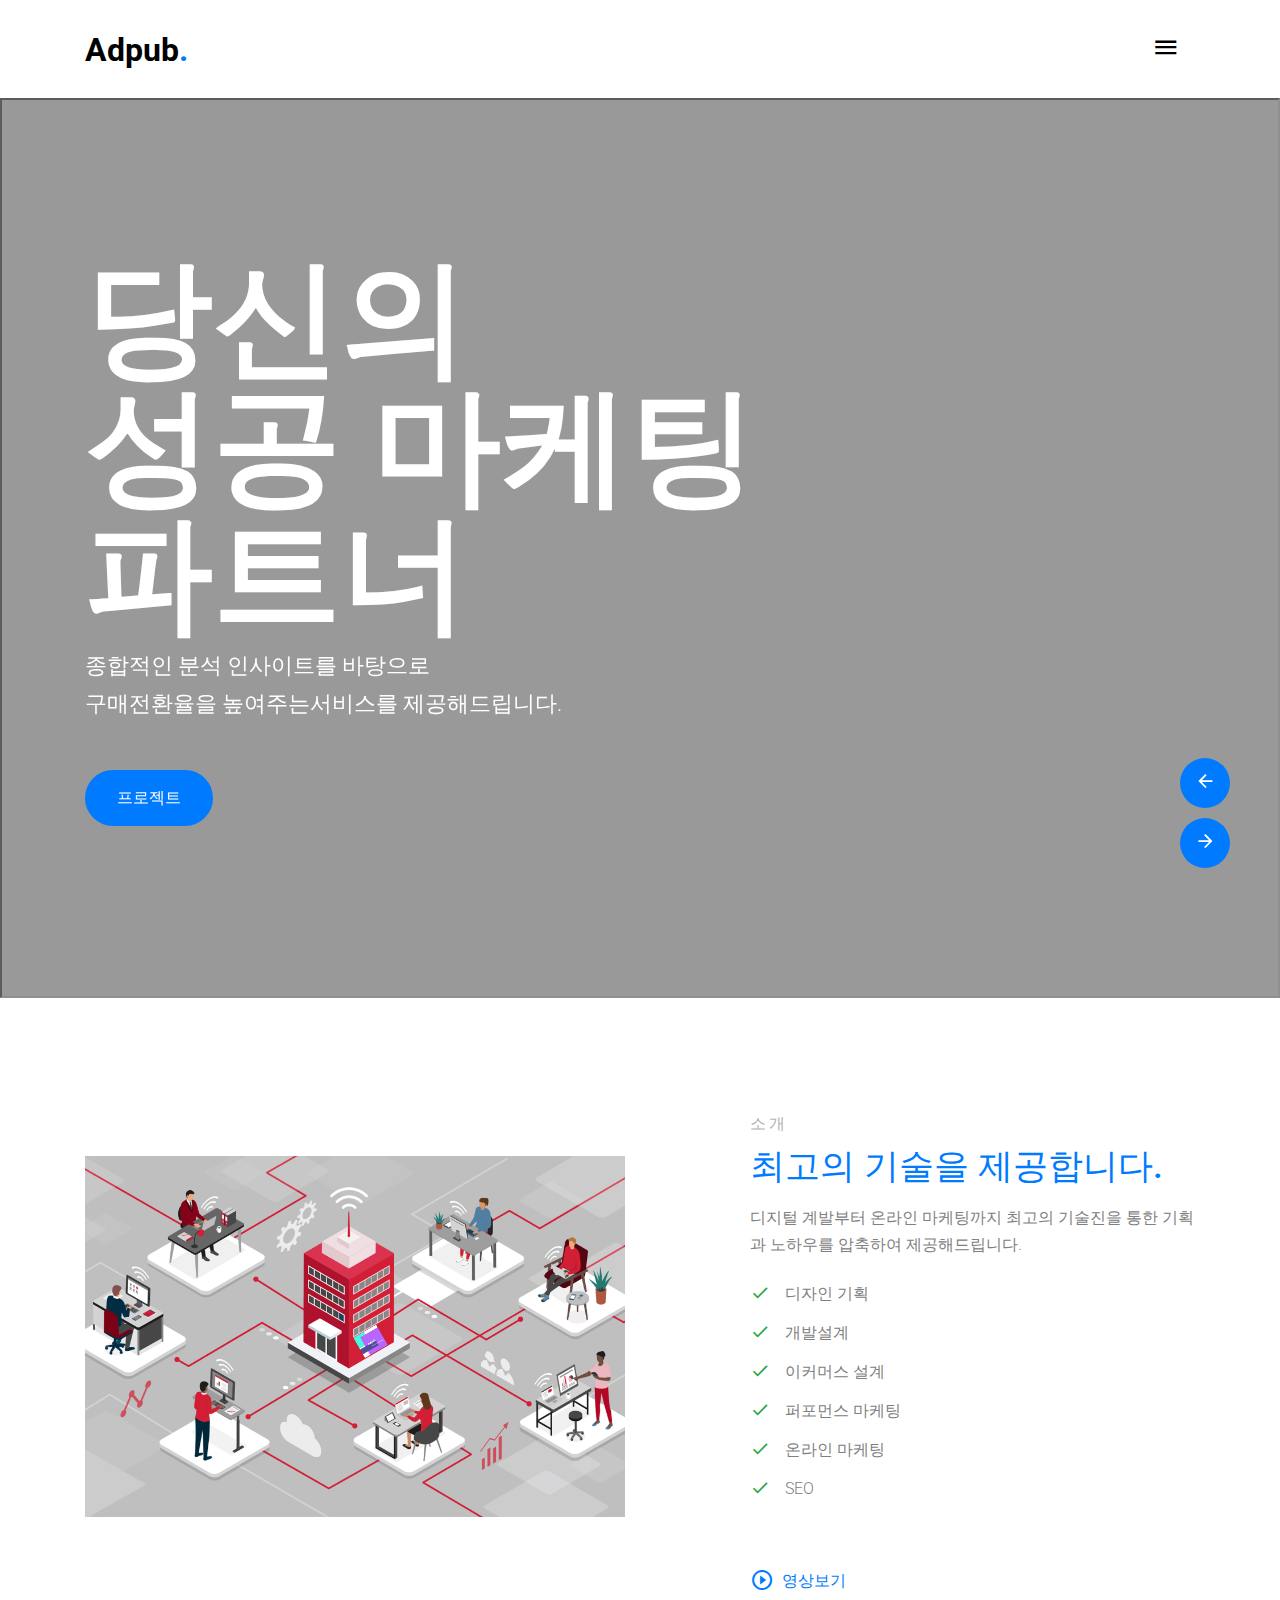
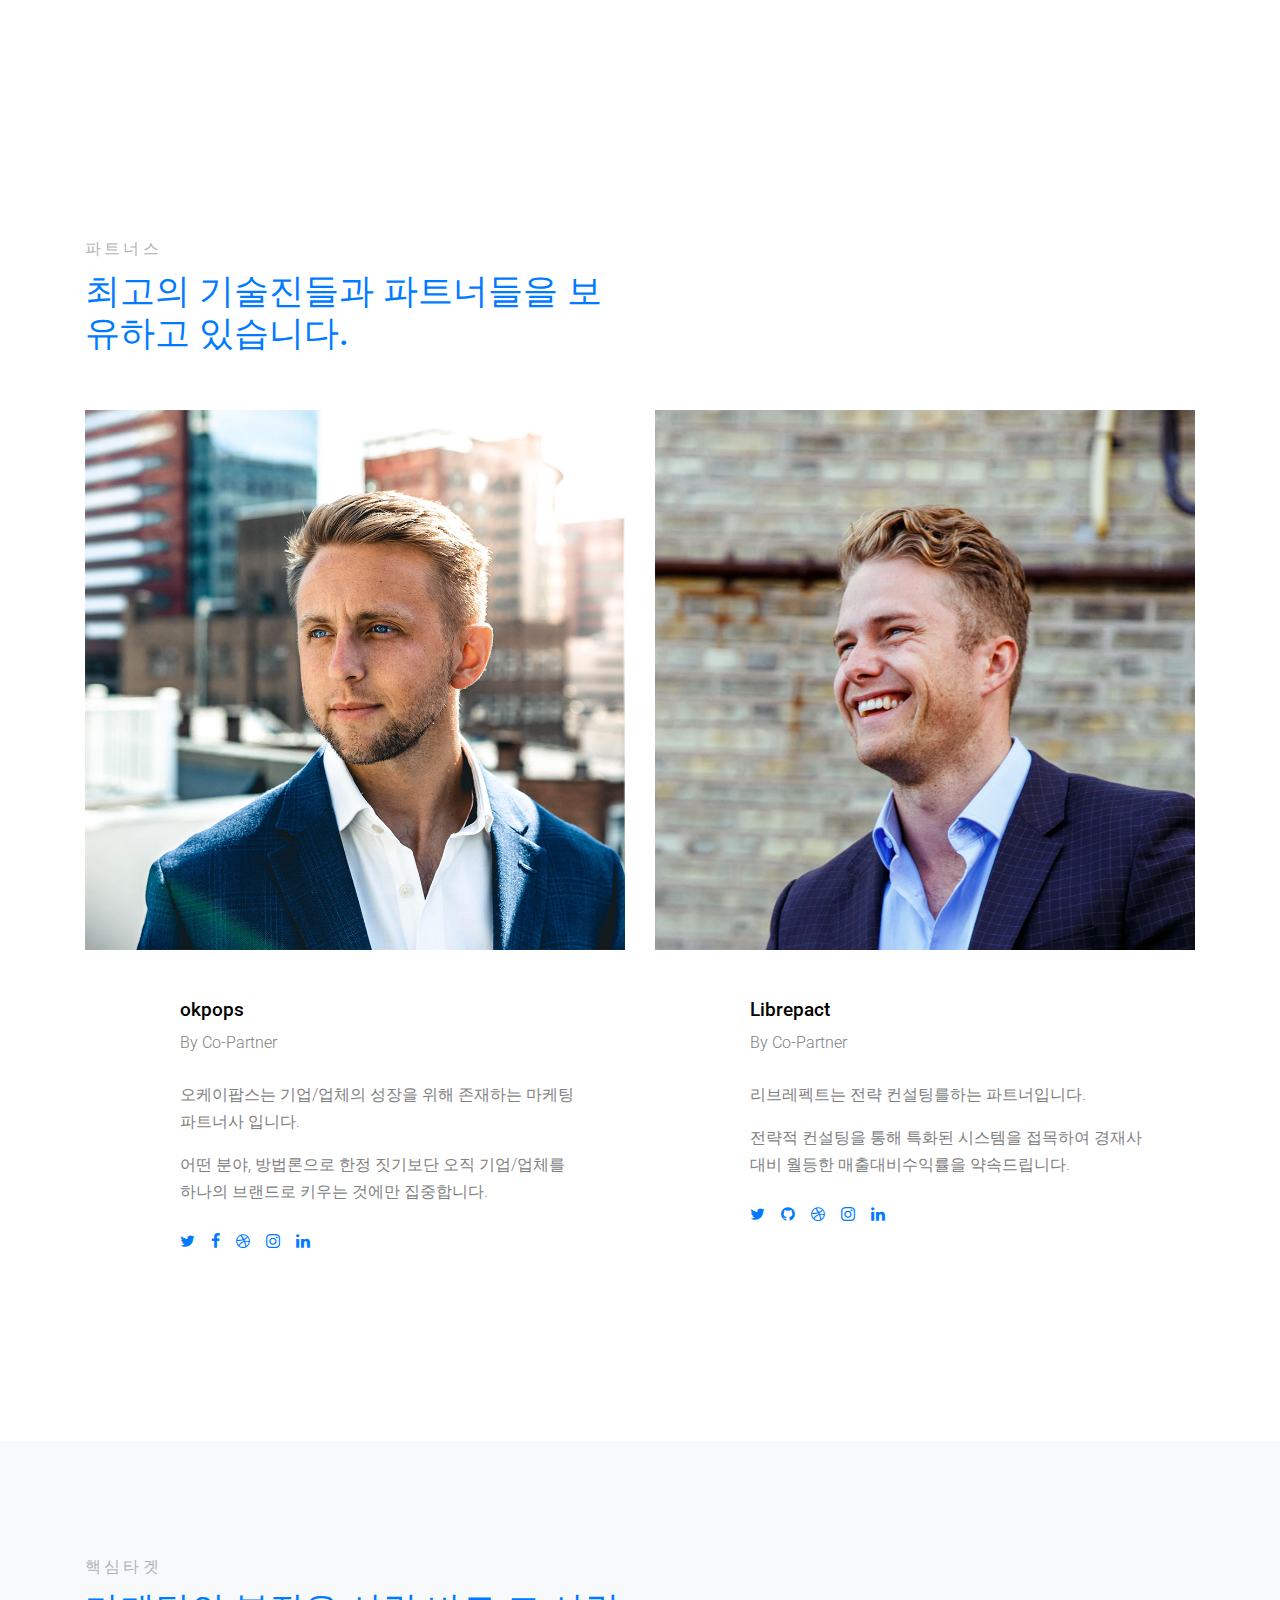
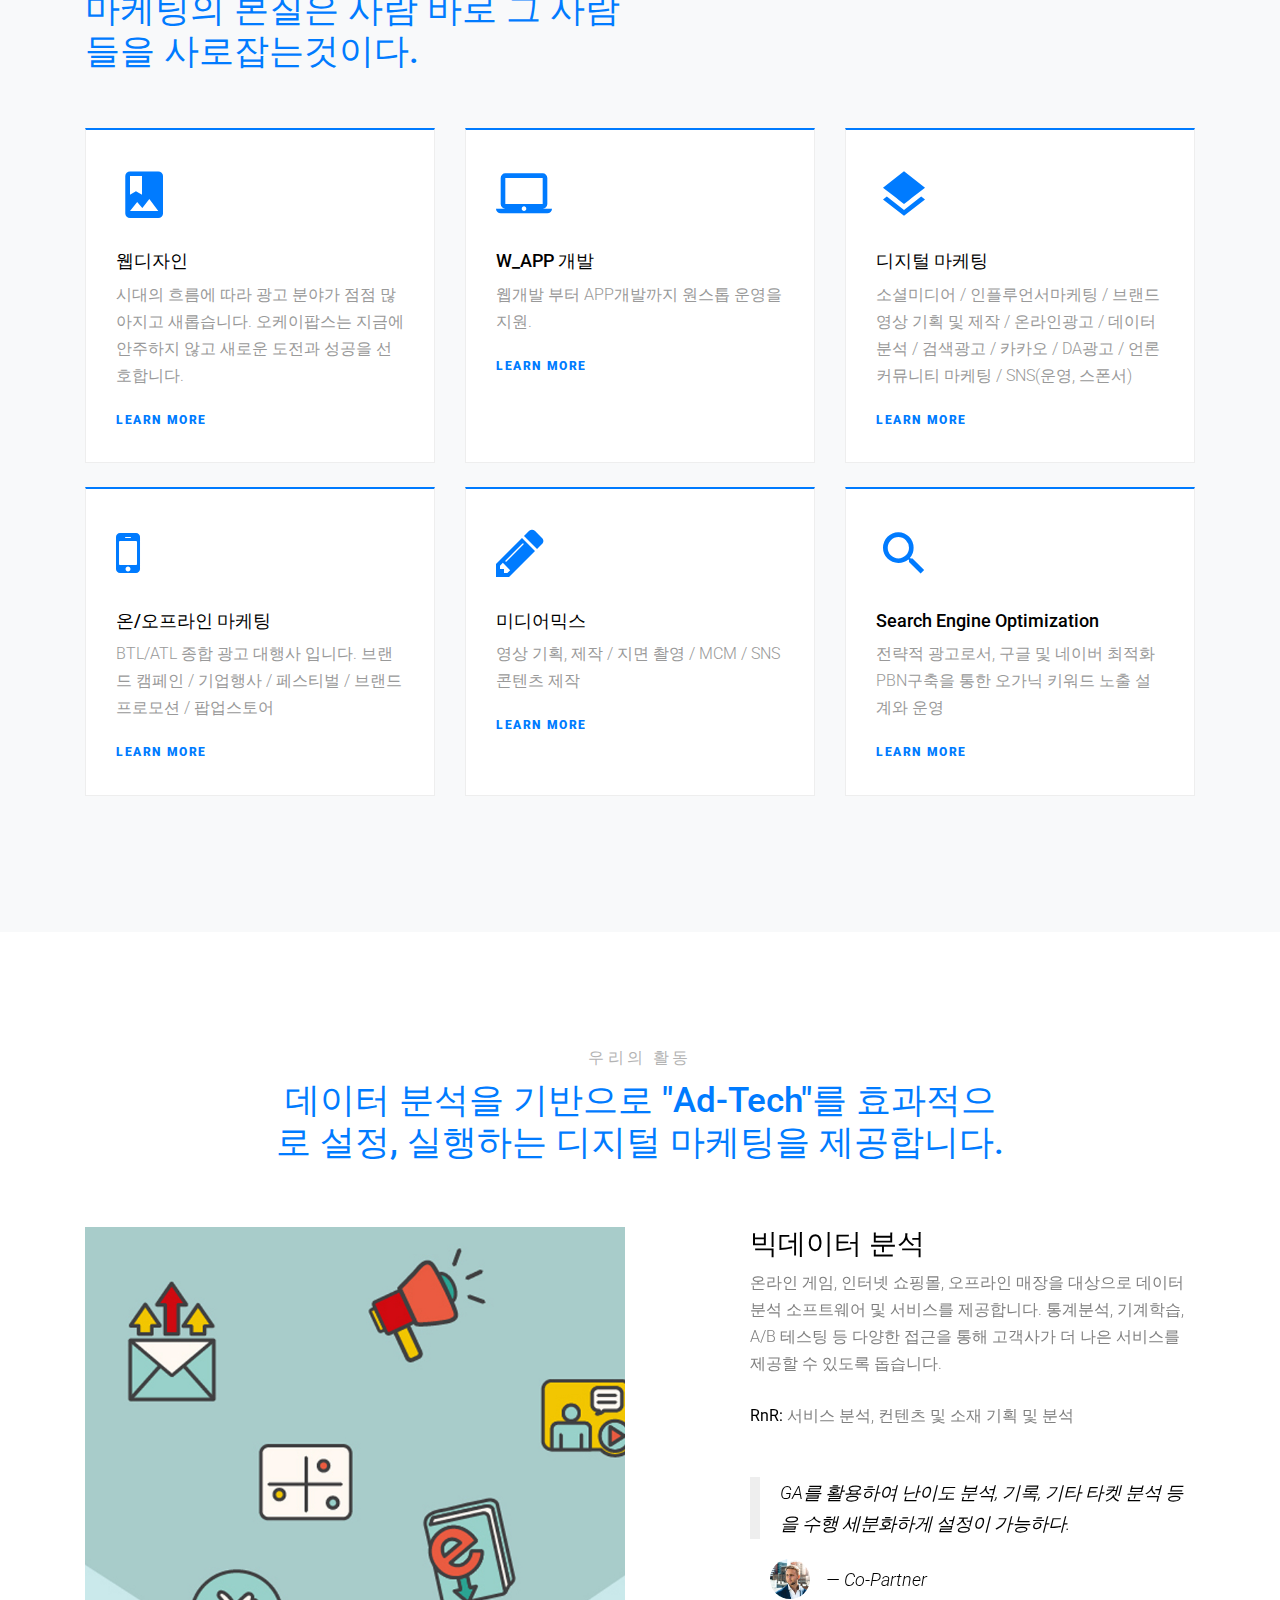
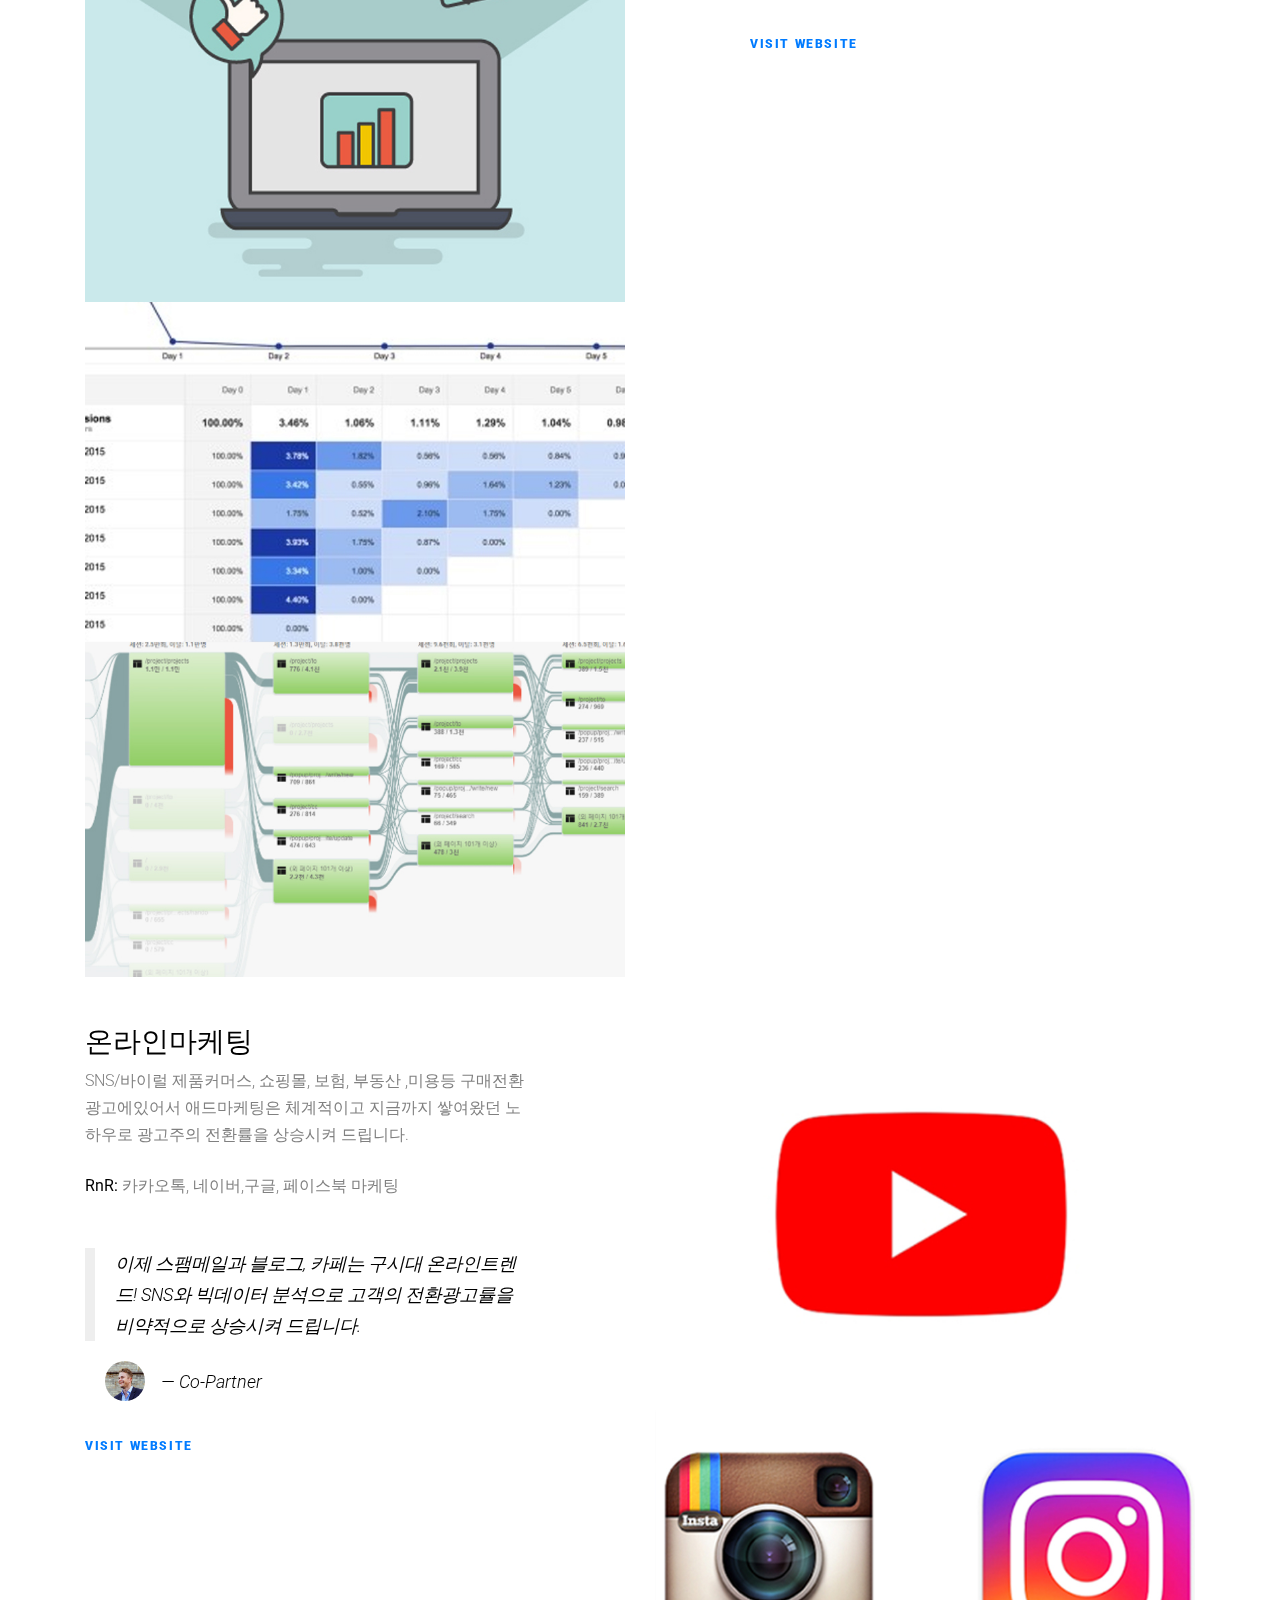
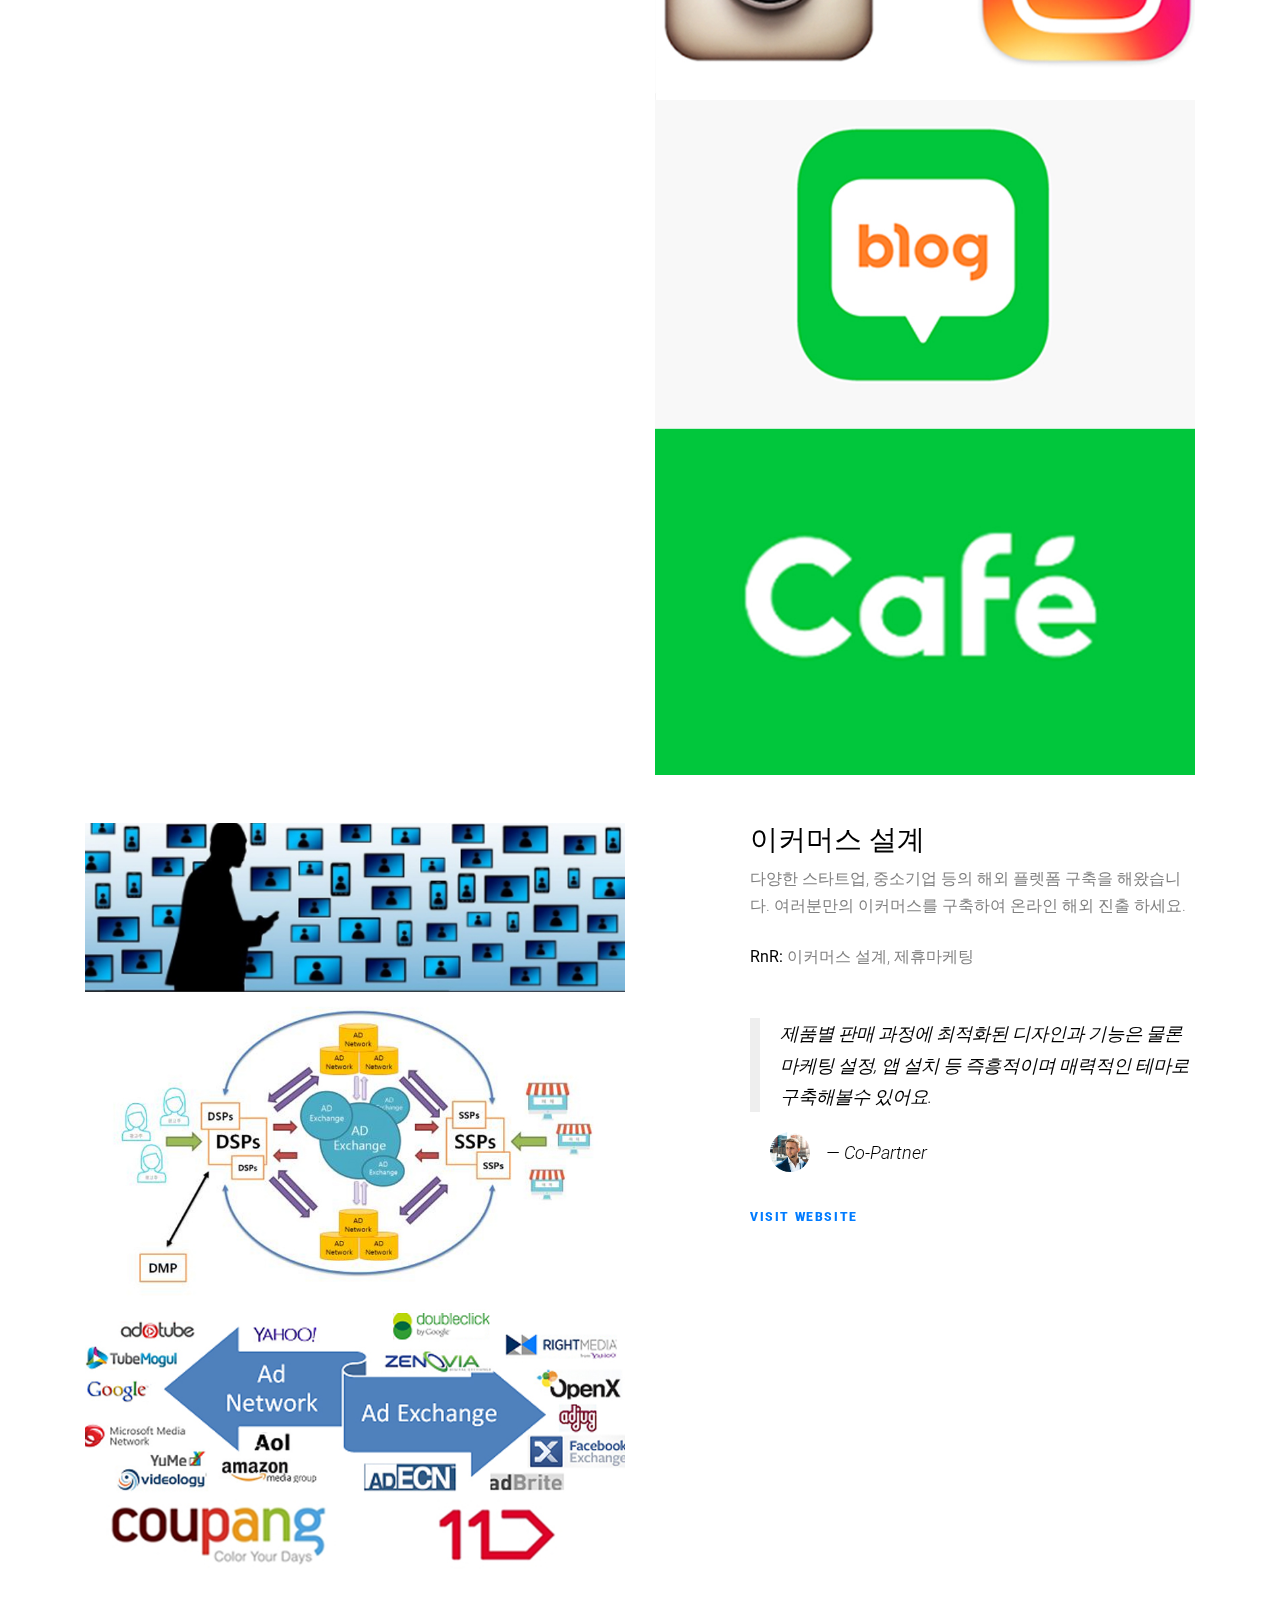
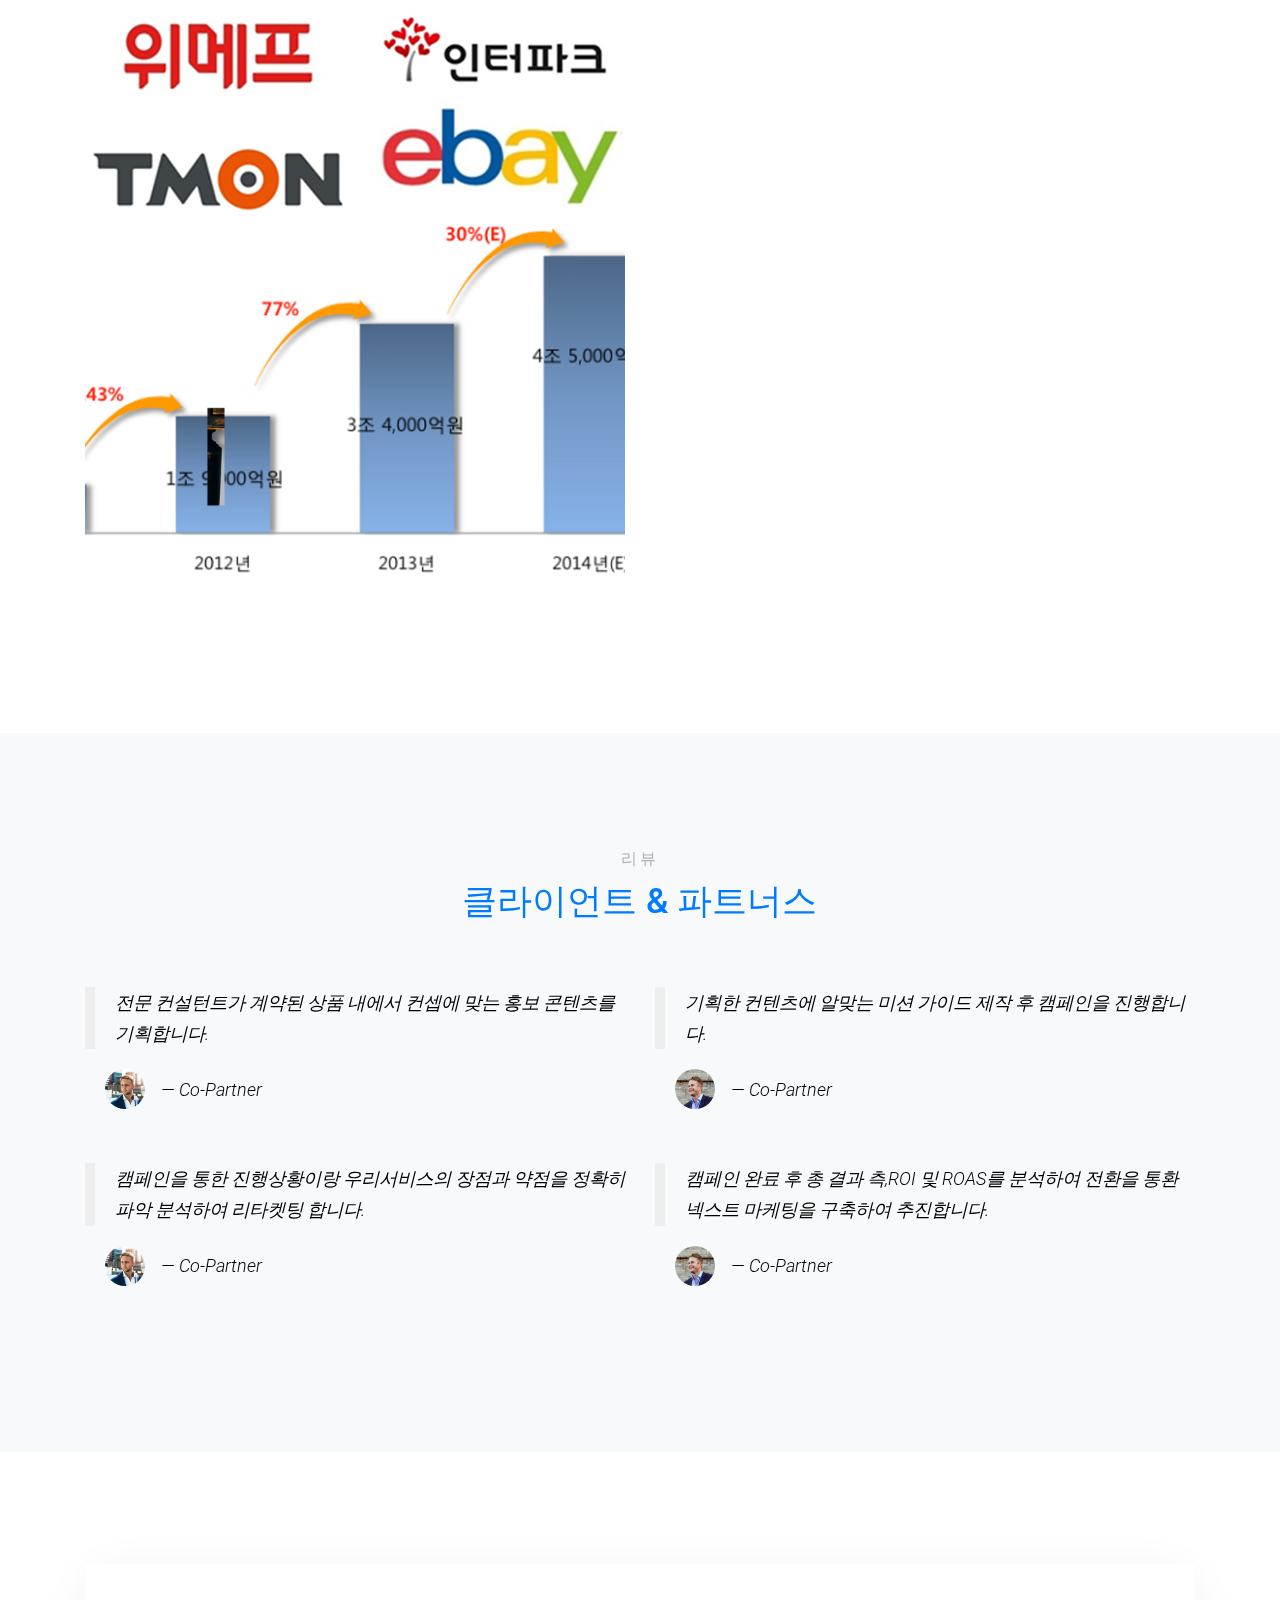
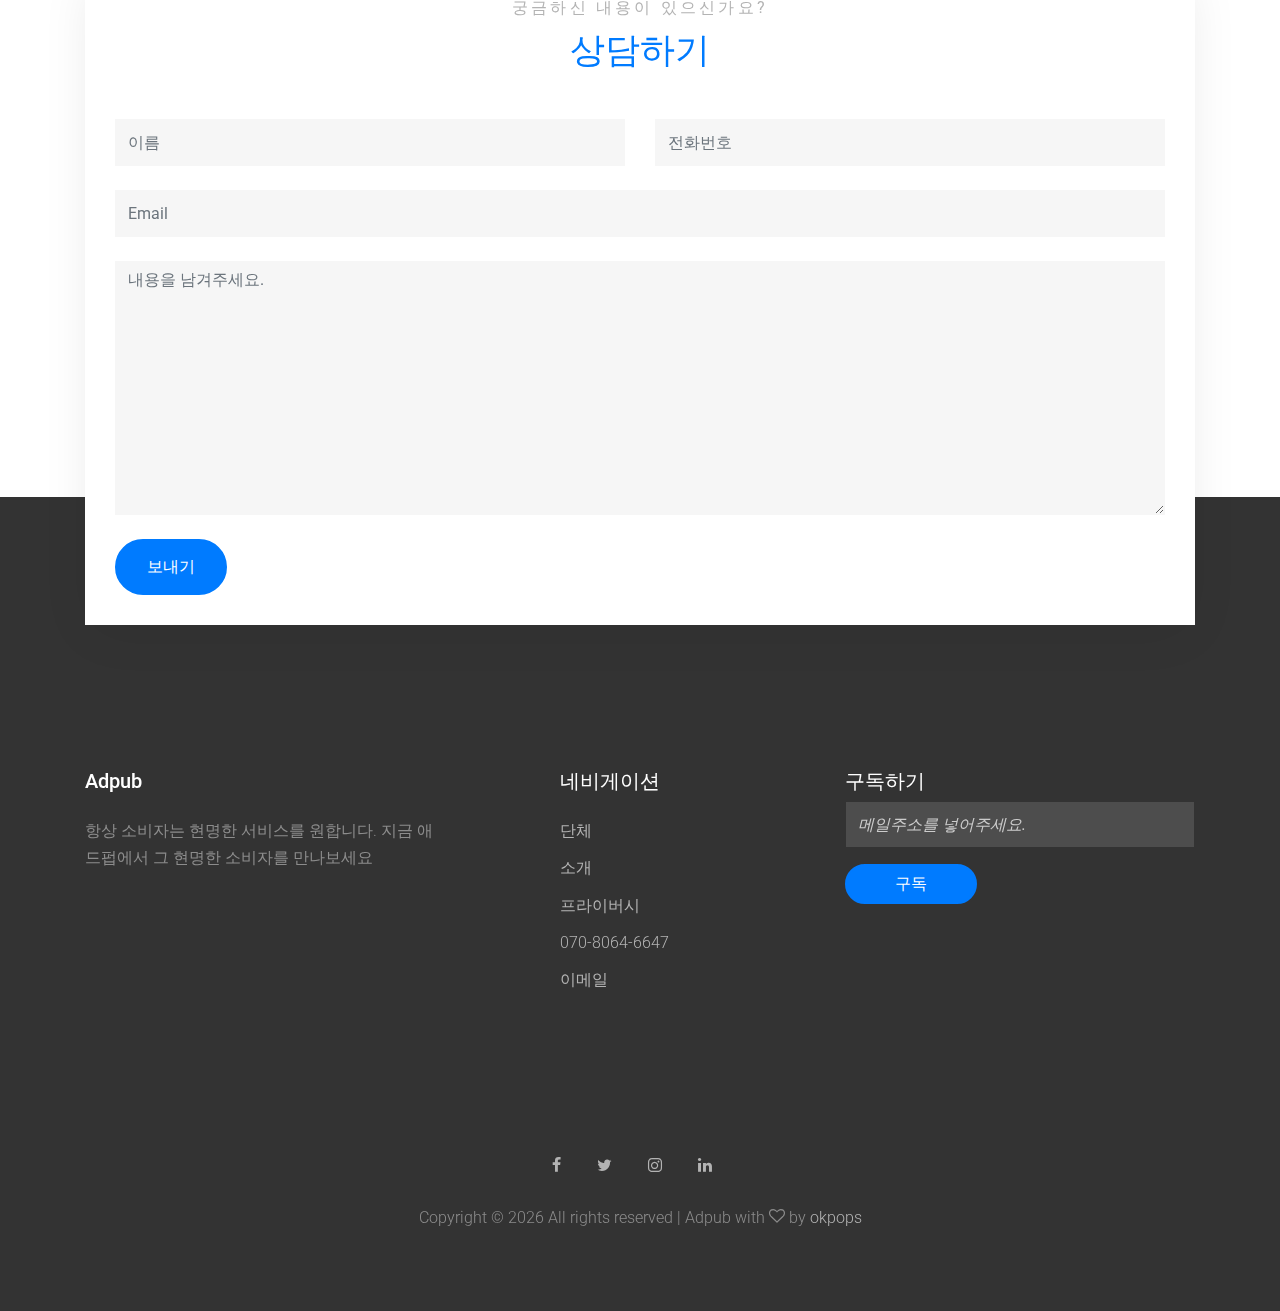
<file: index.html>
<!DOCTYPE html>
<html lang="en">

<head>
  <script src="tagm.js"></script>

  <title>Ad-Tech by Adpub</title>
  <meta charset="utf-8">
  <meta name="viewport" content="width=device-width, initial-scale=1, shrink-to-fit=no">

  <link href="https://fonts.googleapis.com/css?family=Roboto:300,400,500,700,900" rel="stylesheet">
  <link rel="stylesheet" href="fonts/icomoon/style.css">
  <link rel="stylesheet" href="css/bootstrap.min.css">
  <link rel="stylesheet" href="css/animate.css">
  <link rel="stylesheet" href="css/owl.carousel.min.css">
  <link rel="stylesheet" href="css/owl.theme.default.min.css">
  <link rel="stylesheet" href="css/bootstrap-datepicker.css">


  <link rel="stylesheet" href="fonts/flaticon/font/flaticon.css">

  <link rel="stylesheet" href="css/aos.css">
  <link rel="stylesheet" href="css/jquery.fancybox.min.css">


  <link rel="stylesheet" href="css/style.css">

</head>

<body data-spy="scroll" data-target=".site-navbar-target" data-offset="300">

  <!-- Google Tag Manager (noscript) -->
  <noscript><iframe src="https://www.googletagmanager.com/ns.html?id=GTM-PK9MZLR" height="0" width="0"
      style="display:none;visibility:hidden"></iframe></noscript>
  <!-- End Google Tag Manager (noscript) -->


  <div class="site-wrap">

    <div class="site-mobile-menu site-navbar-target">
      <div class="site-mobile-menu-header">
        <div class="site-mobile-menu-close mt-3">
          <span class="icon-close2 js-menu-toggle"></span>
        </div>
      </div>
      <div class="site-mobile-menu-body"></div>
    </div> <!-- .site-mobile-menu -->


    <div class="site-navbar-wrap">

      <div class="site-navbar site-navbar-target js-sticky-header">
        <div class="container">
          <div class="row align-items-center">
            <div class="col-6 col-md-4">
              <h1 class="my-0 site-logo"><a href="index.html">Adpub<span class="text-primary">.</span> </a></h1>
            </div>
            <div class="col-6 col-md-8">
              <nav class="site-navigation text-right" role="navigation">
                <div class="container">

                  <div class="d-inline-block d-lg-block ml-md-0 mr-auto py-3"><a href="#"
                      class="site-menu-toggle js-menu-toggle text-black">
                      <span class="icon-menu h3"></span> <span class="menu-text"></span>
                    </a></div>

                  <ul class="site-menu main-menu js-clone-nav d-none d-lg-none">
                    <li><a href="#home-section" class="nav-link">홈</a></li>
                    <li><a href="#about-section" class="nav-link">소개</a></li>
                    <li><a href="#what-we-do-section" class="nav-link">핵심타겟</a></li>
                    <li><a href="#portfolio-section" class="nav-link">포트폴리오</a></li>
                    <li><a href="#contact-section" class="nav-link">컨설팅</a></li>
                  </ul>
                </div>
              </nav>
            </div>
          </div>
        </div>
      </div>
    </div> <!-- END .site-navbar-wrap -->
    <div class="site-blocks-cover" id="home-section">
      <div class="img-wrap">
        <div class="owl-carousel slide-one-item hero-slider">
          <div class="slide overlay">
            
            <div style="position: fixed; z-index: -99; width: 100%; height: 100%">

              <iframe height="100%" width="100%" 
              src="https://www.youtube.com/embed/UobXfPfv8Ok?mute=1&loop=1&autoplay=1&rel=0&controls=0&showinfo=0" allow="autoplay; encrypted-media" allowfullscreen>
              
              </iframe>
            </div>
          </div>
          <div class="slide overlay">
            <img src="images/hero_2.jpg" alt="Image" class="img-fluid">
          </div>
          <div class="slide overlay">
            <img src="images/hero_3.jpg" alt="Image" class="img-fluid">
          </div>
        </div>
      </div>
      <div class="container">
        <div class="row">
          <div class="col-md-8 align-self-center">
            <div class="intro">
              <div class="heading">
                <h1>당신의<br>성공 마케팅<br>파트너</h1>
              </div>
              <div class="text">
                <p class="sub-text mb-5">종합적인 분석 인사이트를 바탕으로<br>구매전환율을 높여주는서비스를 제공해드립니다.</p>
                <p><a href="https://okpops.com/" target="_blank" class="btn btn-primary btn-md">프로젝트</a></p>
              </div>
            </div>
          </div>
        </div>
      </div>
    </div> <!-- END .site-blocks-cover -->



    <div class="site-section" id="about-section">
      <div class="container">
        <div class="row align-items-center">
          <div class="col-lg-6 mb-5">
            <img src="images/hero_3.jpg" alt="Image" class="img-fluid" class="img-fluid">
          </div>
          <div class="col-lg-5 ml-auto section-title">
            <span class="sub-title mb-2 d-block">소개</span>
            <h2 class="title text-primary mb-3">최고의 기술을 제공합니다.</h2>
            <p class="mb-4">디지털 계발부터 온라인 마케팅까지 최고의 기술진을 통한 기획과 노하우를 압축하여 제공해드립니다.</p>


            <div class="d-flex">
              <ul class="list-unstyled ul-check success mr-5">
                <li>디자인 기획</li>
                <li>개발설계</li>
                <li>이커머스 설계</li>
                <li>퍼포먼스 마케팅</li>
                <li>온라인 마케팅</li>
                <li>SEO</li>
              </ul>
            </div>
            <p><a data-fancybox data-ratio="2" href="https://youtu.be/Jz0_HCM0mVY"
                class="d-flex align-items-center"><span class="icon-play_circle_outline h4 m-0 mr-2"></span>
                <span>영상보기</span></a></p>
          </div>
        </div>
      </div>
    </div> <!-- .END site-section -->

    <div class="site-section">
      <div class="container">
        <div class="row mb-5">
          <div class="col-lg-6 section-title">
            <span class="sub-title mb-2 d-block">파트너스</span>
            <h2 class="title text-primary">최고의 기술진들과 파트너들을 보유하고 있습니다.</h2>
          </div>
        </div>
        <div class="row">
          <div class="col-lg-6 mb-5 person">
            <img src="images/person_1.jpg" alt="Image" class="img-fluid mb-5">

            <div class="row">
              <div class="col-lg-10 ml-auto">
                <div class="pr-lg-5">
                  <h3>okpops</h3>
                  <span class="mb-4 d-block">By Co-Partner</span>
                  <p>오케이팝스는 기업/업체의 성장을 위해 존재하는 마케팅 파트너사 입니다.</p>
                  <p>어떤 분야, 방법론으로 한정 짓기보단 오직 기업/업체를 하나의 브랜드로 키우는 것에만 집중합니다.</p>
                  <p class="d-flex align-items-center">
                    <a href="#" class="twitter pr-2 pt-2 pb-2 pl-0"><span class="icon-twitter"></span></a>
                    <a href="#" class="facebook p-2"><span class="icon-facebook"></span></a>
                    <a href="#" class="dribbble p-2"><span class="icon-dribbble"></span></a>
                    <a href="#" class="instagram p-2"><span class="icon-instagram"></span></a>
                    <a href="#" class="linkedin p-2"><span class="icon-linkedin"></span></a>
                  </p>
                </div>
              </div>
            </div>
          </div>
          <div class="col-lg-6 person">
            <img src="images/person_2.jpg" alt="Image" class="img-fluid mb-5">
            <div class="row">
              <div class="col-lg-10 ml-auto">
                <div class="pr-lg-5">
                  <h3>Librepact</h3>
                  <span class="mb-4 d-block">By Co-Partner</span>
                  <p>리브레펙트는 전략 컨설팅를하는 파트너입니다.</p>
                  <p>전략적 컨설팅을 통해 특화된 시스템을 접목하여 경재사 대비 월등한 매출대비수익률을 약속드립니다.</p>
                  <p class="d-flex align-items-center">
                    <a href="#" class="twitter pr-2 pt-2 pb-2 pl-0"><span class="icon-twitter"></span></a>
                    <a href="#" class="github p-2"><span class="icon-github"></span></a>
                    <a href="#" class="dribbble p-2"><span class="icon-dribbble"></span></a>
                    <a href="#" class="instagram p-2"><span class="icon-instagram"></span></a>
                    <a href="#" class="linkedin p-2"><span class="icon-linkedin"></span></a>
                  </p>
                </div>
              </div>
            </div>
          </div>
        </div>
      </div>
    </div>


    <div class="site-section bg-light" id="what-we-do-section">
      <div class="container">
        <div class="row mb-5">
          <div class="col-lg-6 section-title">
            <span class="sub-title mb-2 d-block">핵심타겟</span>
            <h2 class="title text-primary">마케팅의 본질은 사람 바로 그 사람들을 사로잡는것이다.</h2>
          </div>
        </div>
        <div class="row">
          <div class="col-lg-12 ml-auto">
            <div class="row">
              <div class="col-md-6 col-lg-4 mb-4 mb-lg-4">
                <div class="service h-100">
                  <span class="icon-photo_album display-4 text-primary d-block mb-4"></span>
                  <h3>웹디자인</h3>
                  <p>시대의 흐름에 따라 광고 분야가 점점 많아지고 새롭습니다. 오케이팝스는 지금에 안주하지 않고 새로운 도전과 성공을 선호합니다.</p>
                  <p><a href="#" class="readmore">Learn more</a></p>
                </div>
              </div>
              <div class="col-md-6 col-lg-4 mb-4 mb-lg-4">
                <div class="service h-100">
                  <span class="icon-laptop_mac display-4 text-primary d-block mb-4"></span>
                  <h3>W_APP 개발</h3>
                  <p>웹개발 부터 APP개발까지 원스톱 운영을 지원. </p>
                  <p><a href="#" class="readmore">Learn more</a></p>
                </div>
              </div>
              <div class="col-md-6 col-lg-4 mb-4 mb-lg-4">
                <div class="service h-100">
                  <span class="icon-layers display-4 text-primary d-block mb-4"></span>
                  <h3>디지털 마케팅</h3>
                  <p>소셜미디어 / 인플루언서마케팅 / 브랜드 영상 기획 및 제작 / 온라인광고 / 데이터분석 / 검색광고 / 카카오 / DA광고 / 언론 커뮤니티 마케팅 / SNS(운영,
                    스폰서)</p>
                  <p><a href="#" class="readmore">Learn more</a></p>
                </div>
              </div>

              <div class="col-md-6 col-lg-4 mb-4 mb-lg-4">
                <div class="service h-100">
                  <span class="icon-mobile display-4 text-primary d-block mb-4"></span>
                  <h3>온/오프라인 마케팅</h3>
                  <p>BTL/ATL 종합 광고 대행사 입니다. 브랜드 캠페인 / 기업행사 / 페스티벌 / 브랜드 프로모션 / 팝업스토어</p>
                  <p><a href="#" class="readmore">Learn more</a></p>
                </div>
              </div>
              <div class="col-md-6 col-lg-4 mb-4 mb-lg-4">
                <div class="service h-100">
                  <span class="icon-pencil display-4 text-primary d-block mb-4"></span>
                  <h3>미디어믹스</h3>
                  <p>영상 기획, 제작 / 지면 촬영 / MCM / SNS 콘텐츠 제작</p>
                  <p><a href="#" class="readmore">Learn more</a></p>
                </div>
              </div>
              <div class="col-md-6 col-lg-4 mb-4 mb-lg-4">
                <div class="service h-100">
                  <span class="icon-search2 display-4 text-primary d-block mb-4"></span>
                  <h3>Search Engine Optimization</h3>
                  <p>전략적 광고로서, 구글 및 네이버 최적화 PBN구축을 통한 오가닉 키워드 노출 설계와 운영</p>
                  <p><a href="#" class="readmore">Learn more</a></p>
                </div>
              </div>
            </div>
          </div>
        </div>
      </div>
    </div> <!-- END .site-section -->



    <div class="site-section" id="portfolio-section">
      <div class="container">
        <div class="row mb-5 ">
          <div class="col-md-8 section-title text-center mx-auto">
            <span class="sub-title mb-2 d-block">우리의 활동</span>
            <h2 class="title text-primary mb-3">데이터 분석을 기반으로 "Ad-Tech"를 효과적으로 설정, 실행하는 디지털 마케팅을 제공합니다.</h2>
          </div>
        </div>
        <div class="row mb-5">
          <div class="col-lg-6 mb-4 mb-lg-0">
            <img src="images/project_1.jpg" alt="Image" class="img-fluid" class="img-fluid">
            <img src="images/project_1_1.jpg" alt="Image" class="img-fluid" class="img-fluid">
          </div>
          <div class="col-lg-5 h-100 jm-sticky-top ml-auto">
            <h3>빅데이터 분석</h3>
            <p class="mb-4">온라인 게임, 인터넷 쇼핑몰, 오프라인 매장을 대상으로 데이터 분석 소프트웨어 및 서비스를 제공합니다. 통계분석, 기계학습, A/B 테스팅 등 다양한 접근을 통해
              고객사가 더 나은 서비스를 제공할 수 있도록 돕습니다.</p>
            <p class="mb-5"><strong class="text-black">RnR:</strong> 서비스 분석, 컨텐츠 및 소재 기획 및 분석 </p>
            <blockquote class="blockquote">
              <p>GA를 활용하여 난이도 분석, 기록, 기타 타켓 분석 등을 수행 세분화하게 설정이 가능하다.</p>
              <p class="mb-0 d-flex align-items-center">
                <img class="img-fluid mr-3" src="images/person_1.jpg" alt="Image">
                <cite>&mdash; Co-Partner</cite>
              </p>
            </blockquote>
            <p class="mb-4"><a href="#" class="readmore">Visit website</a></p>
          </div>
        </div>

        <div class="row mb-5">
          <div class="col-lg-6 order-1 order-lg-2 mb-4 mb-lg-0">
            <img src="images/project_2.jpg" alt="Image" class="img-fluid" class="img-fluid">
            <img src="images/project_2_2.jpg" alt="Image" class="img-fluid" class="img-fluid">
          </div>
          <div class="col-lg-5 h-100 jm-sticky-top mr-auto order-2 order-lg-1">
            <h3>온라인마케팅</h3>
            <p class="mb-4">SNS/바이럴 제품커머스, 쇼핑몰, 보험, 부동산 ,미용등 구매전환 광고에있어서 애드마케팅은 체계적이고 지금까지 쌓여왔던 노하우로 광고주의 전환률을 상승시켜
              드립니다.</p>
            <p class="mb-5"><strong class="text-black">RnR:</strong> 카카오톡, 네이버,구글, 페이스북 마케팅</p>
            <blockquote class="blockquote">
              <p>이제 스팸메일과 블로그, 카페는 구시대 온라인트렌드! SNS와 빅데이터 분석으로 고객의 전환광고률을 비약적으로 상승시켜 드립니다.</p>
              <p class="mb-0 d-flex align-items-center">
                <img class="img-fluid mr-3" src="images/person_2.jpg" alt="Image">
                <cite>&mdash; Co-Partner</cite>
              </p>
            </blockquote>
            <p class="mb-4"><a href="http://okpops.com" class="readmore">Visit website</a></p>


          </div>
        </div>

        <div class="row mb-5">
          <div class="col-lg-6 mb-4 mb-lg-0">
            <img src="images/project_3.jpg" alt="Image" class="img-fluid" class="img-fluid">
            <img src="images/project_3_3.jpg" alt="Image" class="img-fluid" class="img-fluid">
          </div>
          <div class="col-lg-5 h-100 jm-sticky-top ml-auto">
            <h3>이커머스 설계</h3>
            <p class="mb-4">다양한 스타트업, 중소기업 등의 해외 플렛폼 구축을 해왔습니다. 여러분만의 이커머스를 구축하여 온라인 해외 진출 하세요.</p>
            <p class="mb-5"><strong class="text-black">RnR:</strong> 이커머스 설계, 제휴마케팅</p>
            <blockquote class="blockquote">
              <p>제품별 판매 과정에 최적화된 디자인과 기능은 물론 마케팅 설정, 앱 설치 등 즉흥적이며 매력적인 테마로 구축해볼수 있어요.</p>
              <p class="mb-0 d-flex align-items-center">
                <img class="img-fluid mr-3" src="images/person_1.jpg" alt="Image">
                <cite>&mdash; Co-Partner</cite>
              </p>
            </blockquote>
            <p class="mb-4"><a href="https://librepact.com" class="readmore">Visit website</a></p>
          </div>
        </div>


      </div>

    </div>
  </div>

  <div class="site-section bg-light">
    <div class="container">
      <div class="row mb-5 ">
        <div class="col-md-7 section-title text-center mx-auto">
          <span class="sub-title mb-2 d-block">리뷰</span>
          <h2 class="title text-primary mb-3">클라이언트 & 파트너스</h2>
        </div>
      </div>
      <div class="row">
        <div class="col-lg-6 mb-4">
          <blockquote class="blockquote">
            <p>전문 컨설턴트가 계약된 상품 내에서 컨셉에 맞는 홍보 콘텐츠를 기획합니다.</p>
            <p class="mb-0 d-flex align-items-center">
              <img class="img-fluid mr-3" src="images/person_1.jpg" alt="Image">
              <cite>&mdash; Co-Partner</cite>
            </p>
          </blockquote>
        </div>
        <div class="col-lg-6 mb-4">
          <blockquote class="blockquote">
            <p>기획한 컨텐츠에 알맞는 미션 가이드 제작 후 캠페인을 진행합니다.</p>
            <p class="mb-0 d-flex align-items-center">
              <img class="img-fluid mr-3" src="images/person_2.jpg" alt="Image">
              <cite>&mdash; Co-Partner</cite>
            </p>
          </blockquote>
        </div>

        <div class="col-lg-6 mb-4">
          <blockquote class="blockquote">
            <p>캠페인을 통한 진행상황이랑 우리서비스의 장점과 약점을 정확히 파악 분석하여 리타켓팅 합니다.</p>
            <p class="mb-0 d-flex align-items-center">
              <img class="img-fluid mr-3" src="images/person_1.jpg" alt="Image">
              <cite>&mdash; Co-Partner</cite>
            </p>
          </blockquote>
        </div>
        <div class="col-lg-6 mb-4">
          <blockquote class="blockquote">
            <p>캠페인 완료 후 총 결과 측,ROI 및 ROAS를 분석하여 전환을 통환 넥스트 마케팅을 구축하여 추진합니다.</p>
            <p class="mb-0 d-flex align-items-center">
              <img class="img-fluid mr-3" src="images/person_2.jpg" alt="Image">
              <cite>&mdash; Co-Partner</cite>
            </p>
          </blockquote>
        </div>

      </div>
    </div>
  </div>




  <div class="site-section" id="contact-section">
    <div class="container">
      <form action="https://script.google.com/macros/s/AKfycbz9xapnKu5I5W-VC8pYNN0SUMG7G9clFQt_6gLNYSXsPZq3yPJQ/exec"
        method="post" role="form" class="contact-form">

        <div class="section-title text-center mb-5">
          <span class="sub-title mb-2 d-block">궁금하신 내용이 있으신가요?</span>
          <h2 class="title text-primary">상담하기</h2>
        </div>

        <div class="row mb-4">
          <div class="col-md-6 mb-4 mb-md-0">
            <input type="text" name="name" id="name" class="form-control" placeholder="이름">
          </div>
          <div class="col-md-6">
            <input type="text" name="subject" id="subject" class="form-control" placeholder="전화번호">
          </div>
        </div>

        <div class="row mb-4">
          <div class="col-12">
            <input type="email" name="email" id="email" class="form-control" placeholder="Email">
          </div>
        </div>

        <div class="row mb-4">
          <div class="col-12">
            <textarea class="form-control" name="message" id="message" cols="30" rows="10"
              placeholder="내용을 남겨주세요."></textarea>
          </div>
        </div>

        <div class="row">
          <div class="col-12">
            <button type="submit" class="btn btn-primary btn-md">보내기</button>
          </div>
        </div>

      </form>
    </div>
  </div> <!-- END .site-section -->

  <footer class="site-footer">
    <div class="container">
      <div class="row">
        <div class="col-lg-4 mb-5 mb-lg-0">
          <div class="row mb-5">
            <div class="col-12">
              <h3 class="footer-heading mb-4">Adpub</h3>
              <p>항상 소비자는 현명한 서비스를 원합니다. 지금 애드펍에서 그 현명한 소비자를 만나보세요</p>
            </div>
          </div>



        </div>
        <div class="col-lg-3 ml-auto">

          <div class="row mb-5">
            <div class="col-md-12">
              <h3 class="footer-heading mb-4">네비게이션</h3>
            </div>
            <div class="col-md-6 col-lg-6">
              <ul class="list-unstyled">
                <li><a href="https://okpops.com">단체</a></li>
                <li><a href="#">소개</a></li>
                <li><a href="#">프라이버시</a></li>
                <li><a href="tel:070-8064-6647">070-8064-6647</a></li>
                <li><a href="mailto:master@okpops.com?Subject=from%20adpub" target="_top">이메일</a></li>
              </ul>
            </div>

          </div>

        </div>


        <div class="col-lg-4 mb-5 mb-lg-0">

          <div class="mb-5">
            <h3 class="footer-heading mb-2">구독하기</h3>


            <form method="post" class="form-subscribe">
              <div class="form-group mb-3">
                <input type="text" class="form-control border-white text-white bg-transparent"
                  placeholder="메일주소를 넣어주세요." aria-label="Enter Email" aria-describedby="button-addon2">
              </div>
              <div class="form-group">
                <button class="btn btn-primary px-5" type="submit">구독</button>
              </div>
            </form>

          </div>




        </div>

      </div>
      <div class="row pt-5 mt-5 text-center">
        <div class="col-md-12">
          <div class="mb-4">
            <a href="#" class="pl-0 pr-3"><span class="icon-facebook"></span></a>
            <a href="#" class="pl-3 pr-3"><span class="icon-twitter"></span></a>
            <a href="#" class="pl-3 pr-3"><span class="icon-instagram"></span></a>
            <a href="#" class="pl-3 pr-3"><span class="icon-linkedin"></span></a>
          </div>

          <p>

            Copyright &copy;
            <script>document.write(new Date().getFullYear());</script> All rights reserved | Adpub with <i
              class="icon-heart-o" aria-hidden="true"></i> by <a href="https://okpops.com" target="_blank">okpops</a>
          </p>

        </div>

      </div>
    </div>
  </footer>
  </div>

  <script src="js/jquery-3.3.1.min.js"></script>
  <script src="js/popper.min.js"></script>
  <script src="js/bootstrap.min.js"></script>
  <script src="js/owl.carousel.min.js"></script>
  <script src="js/aos.js"></script>
  <script src="js/jquery.sticky.js"></script>
  <script src="js/stickyfill.min.js"></script>
  <script src="js/jquery.easing.1.3.js"></script>

  <script src="js/jquery.fancybox.min.js"></script>
  <script src="js/main.js"></script>


</body>

</html>
</file>
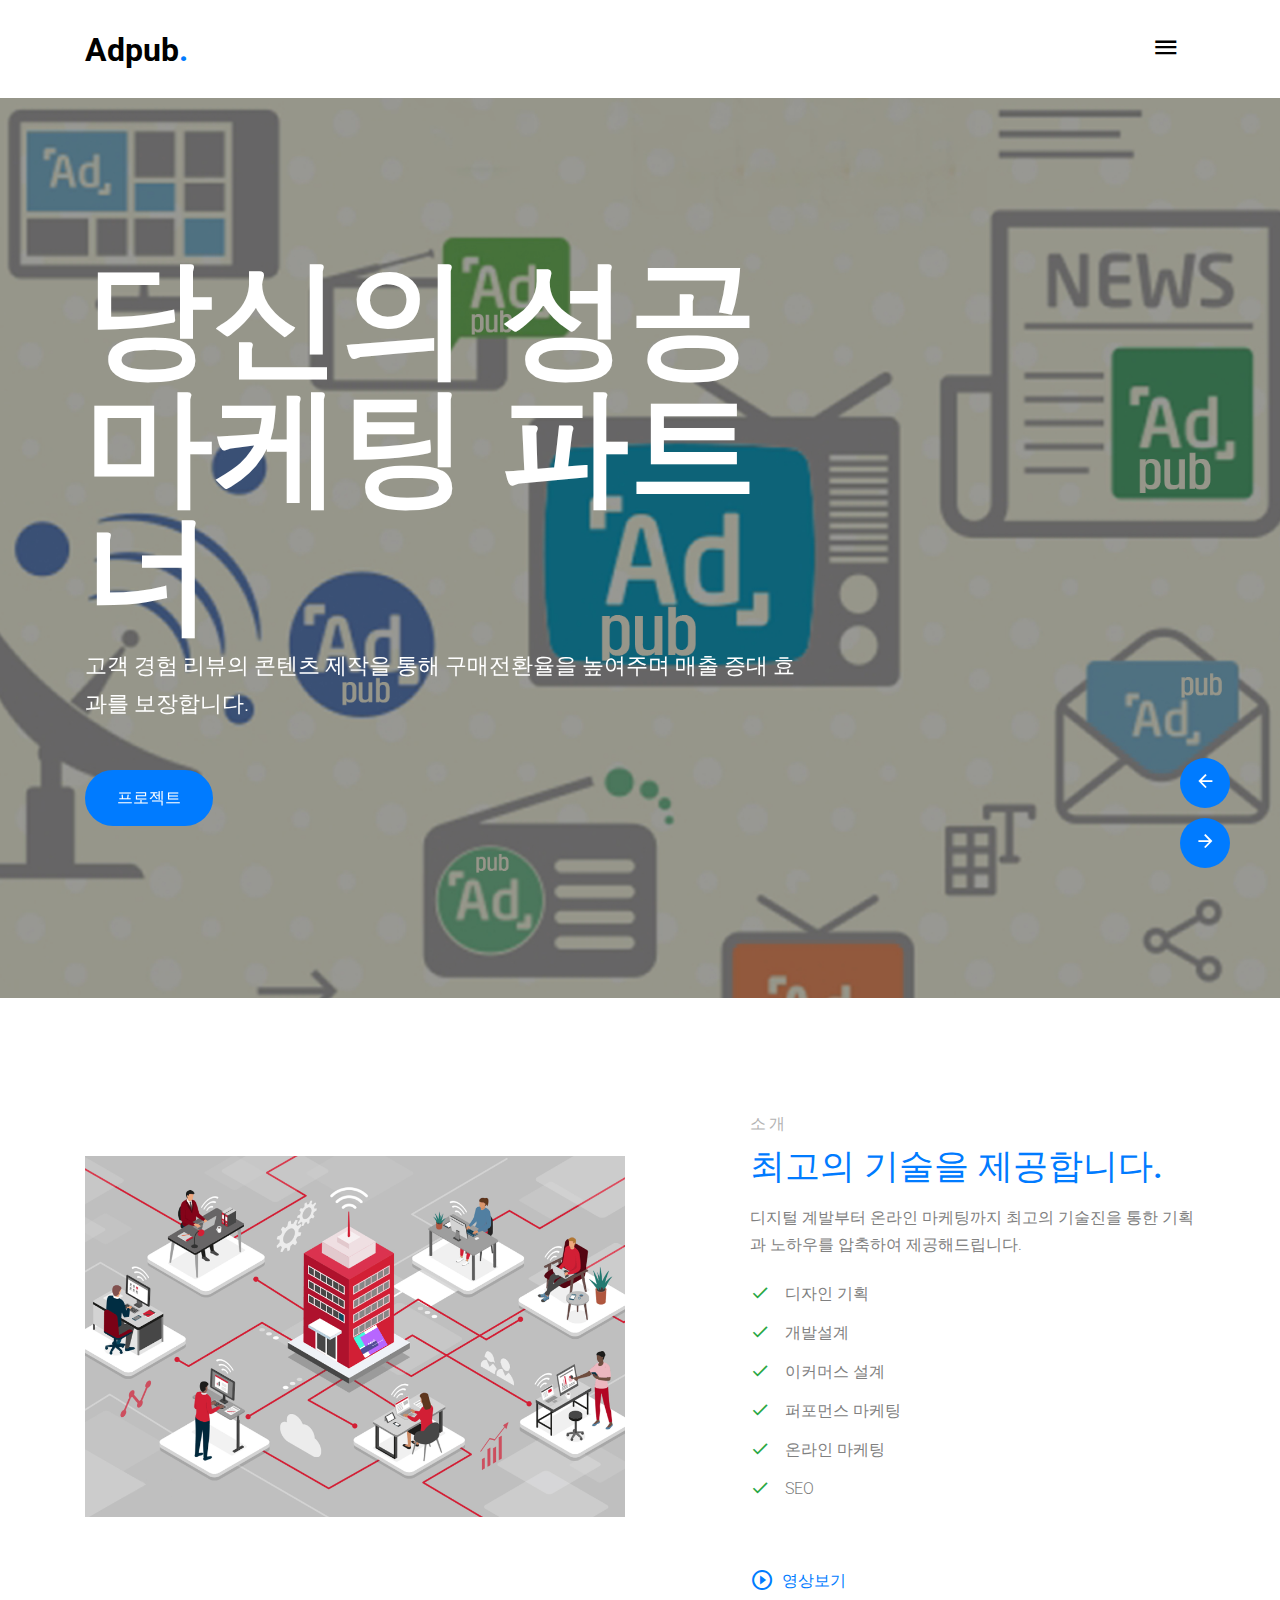
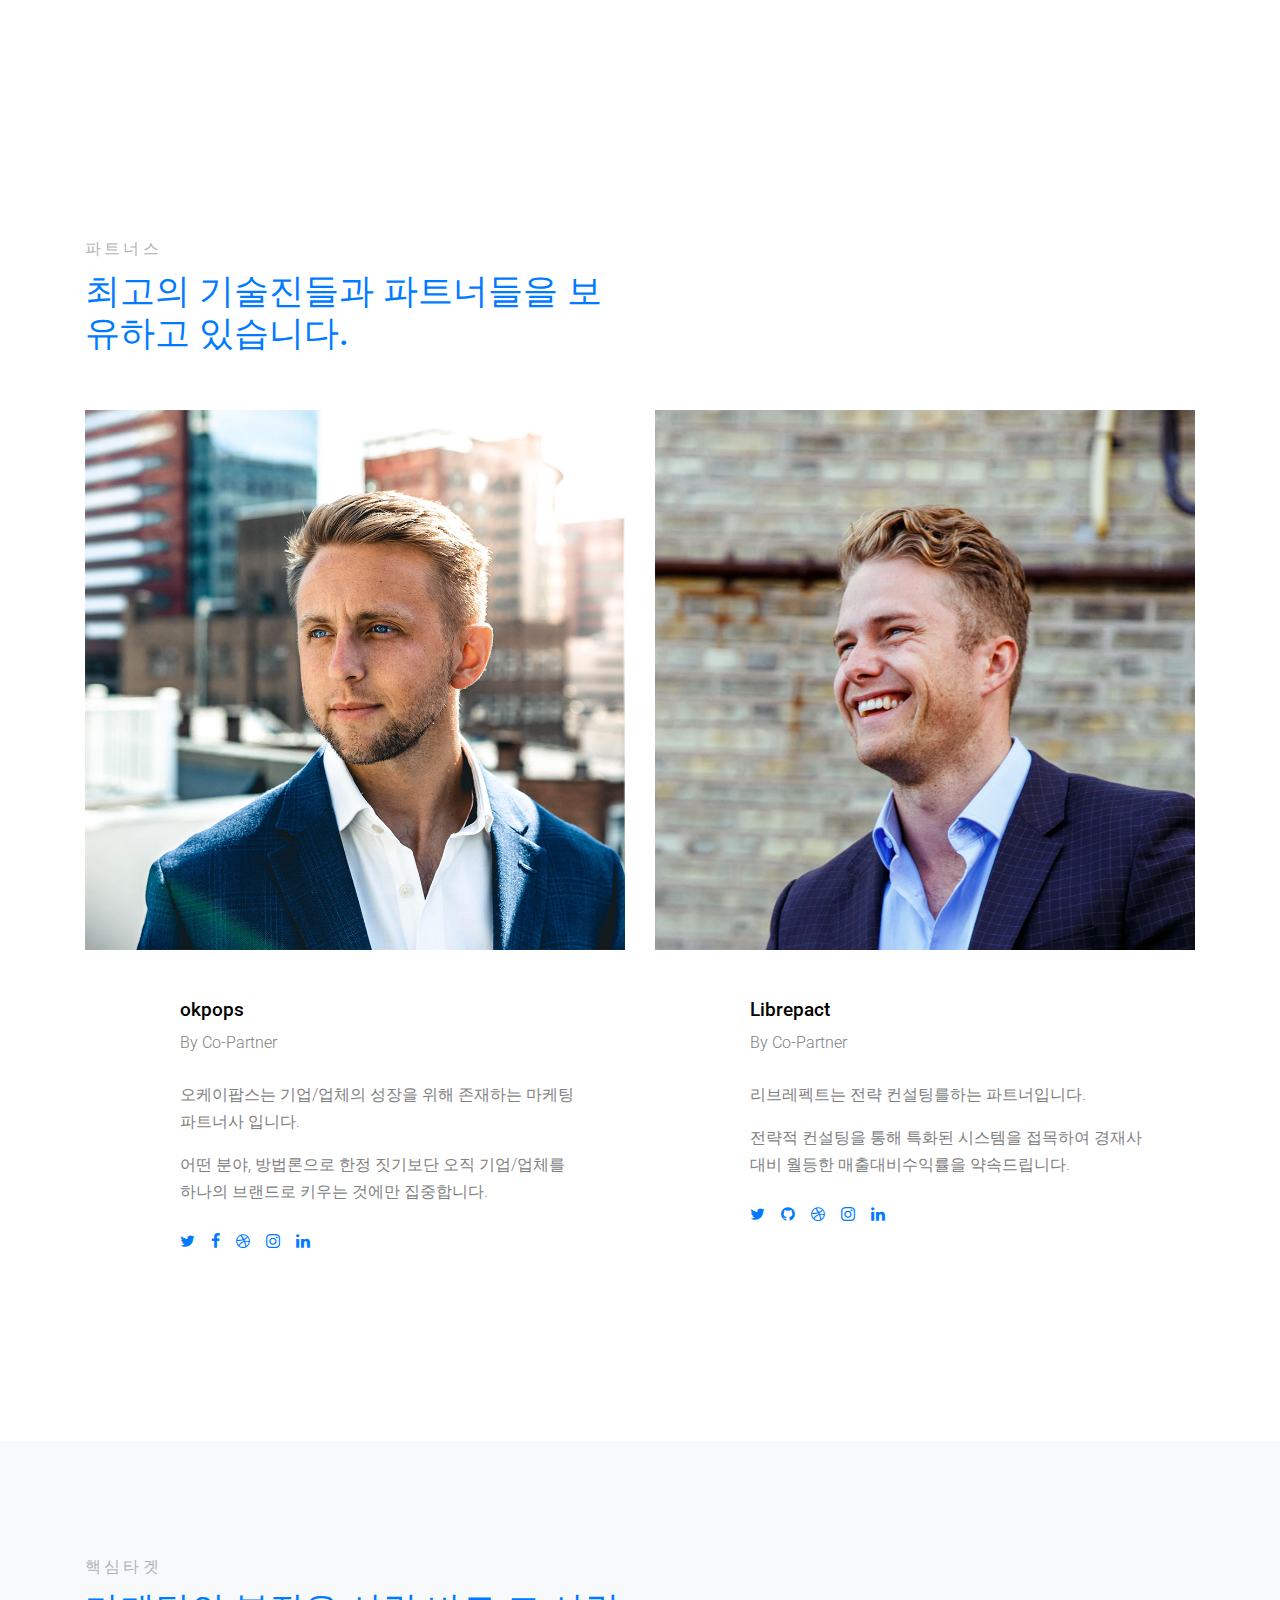
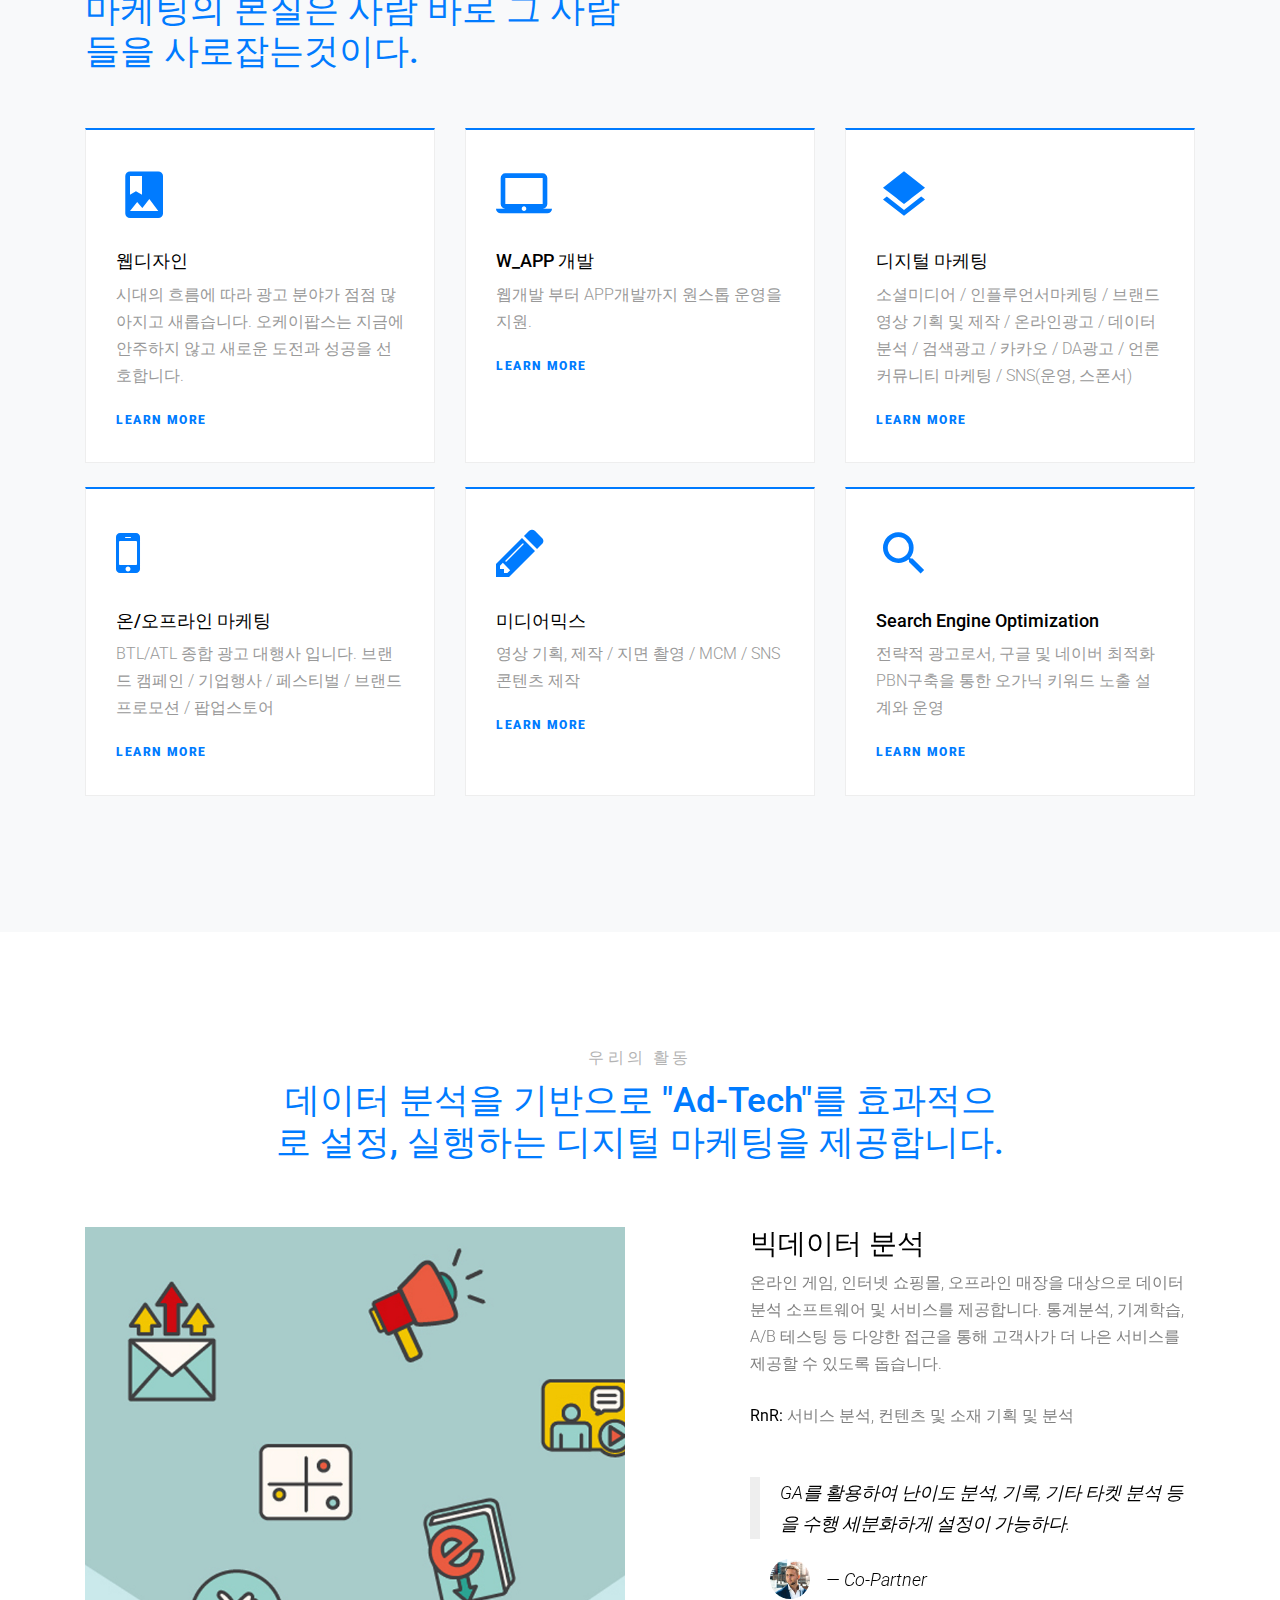
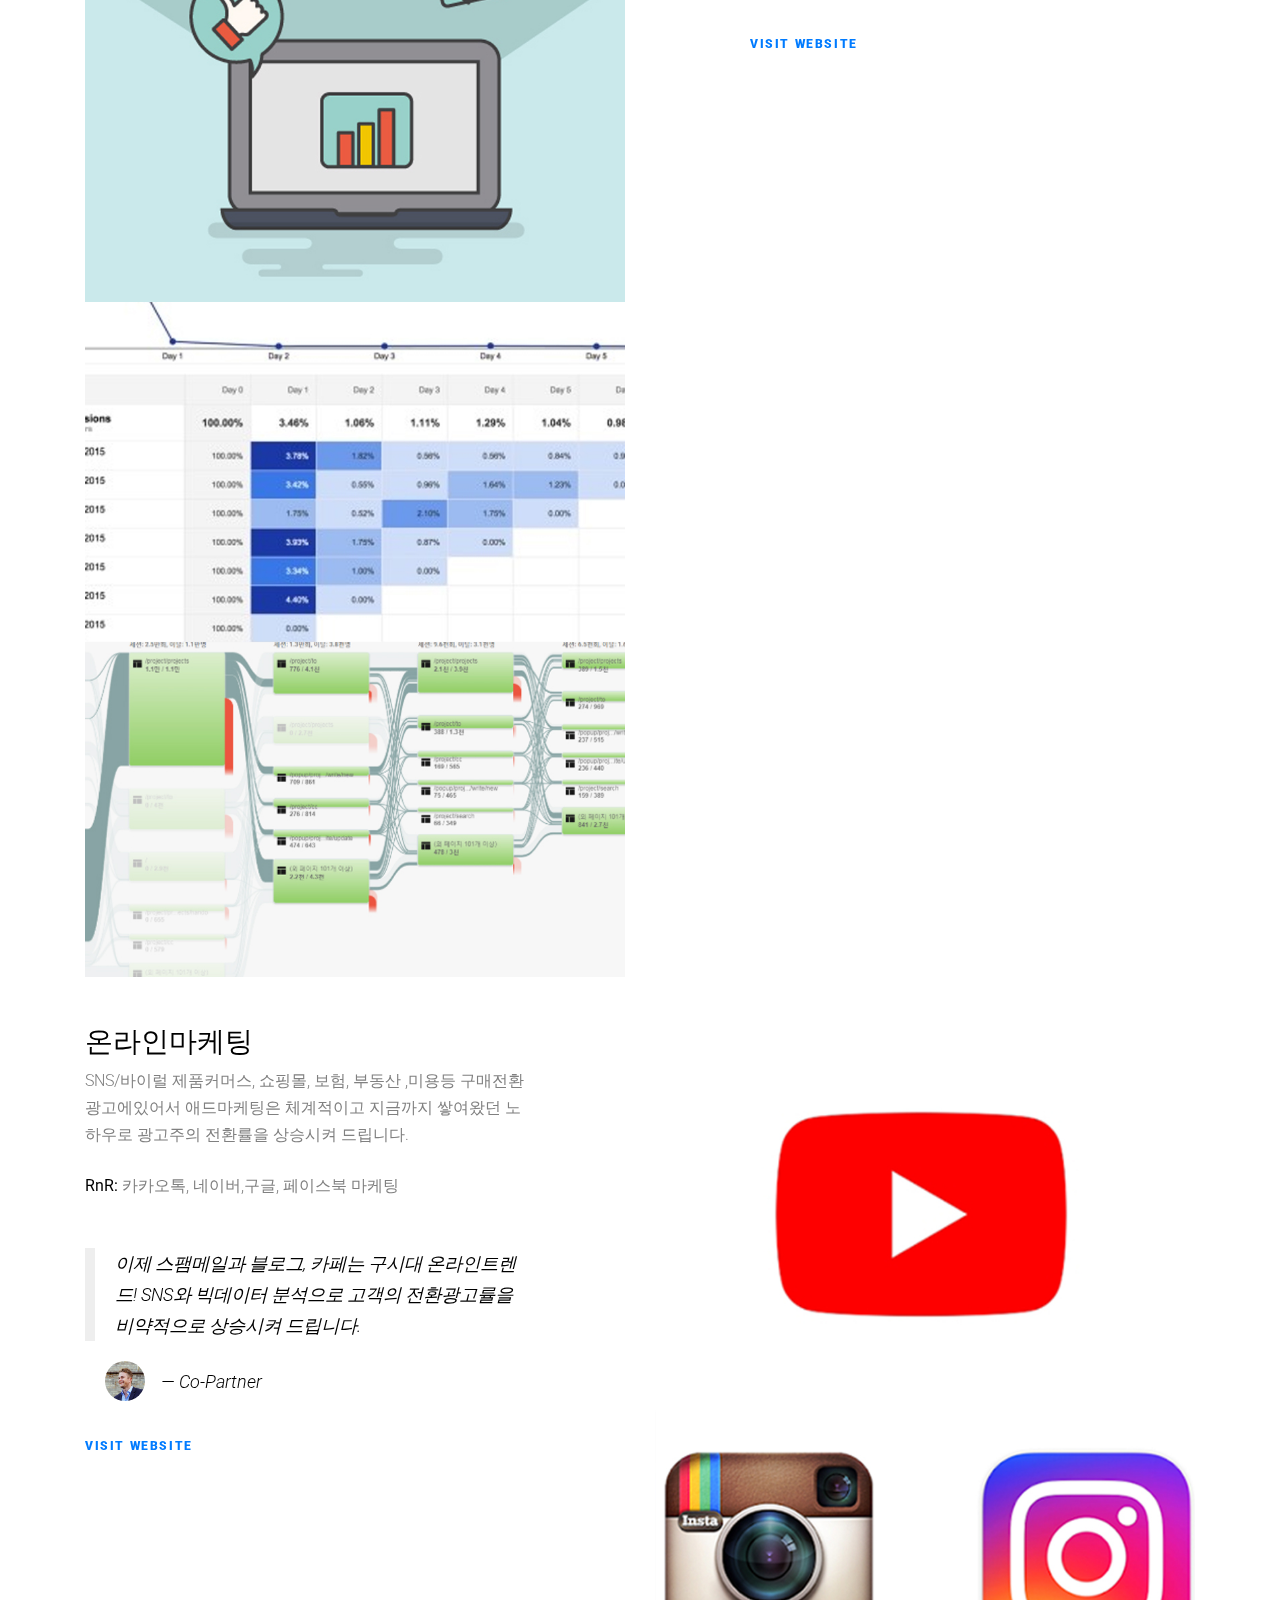
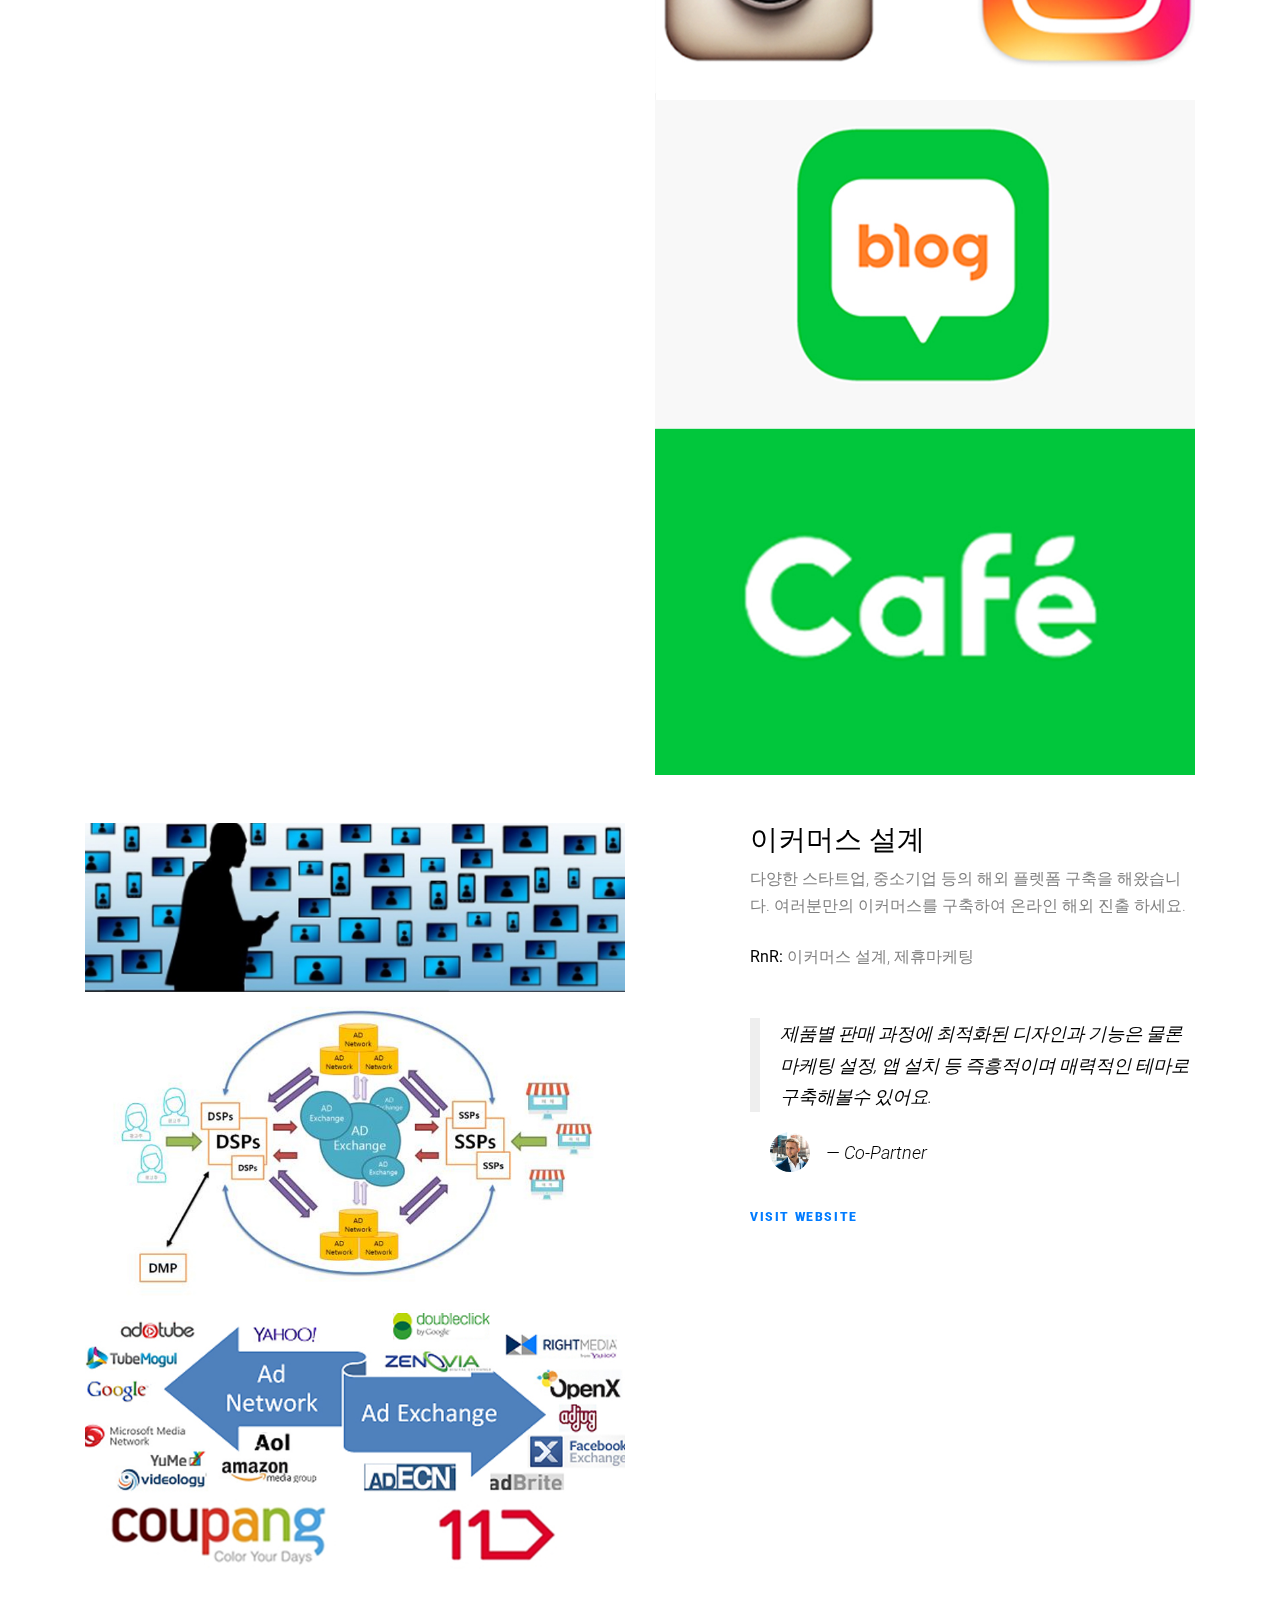
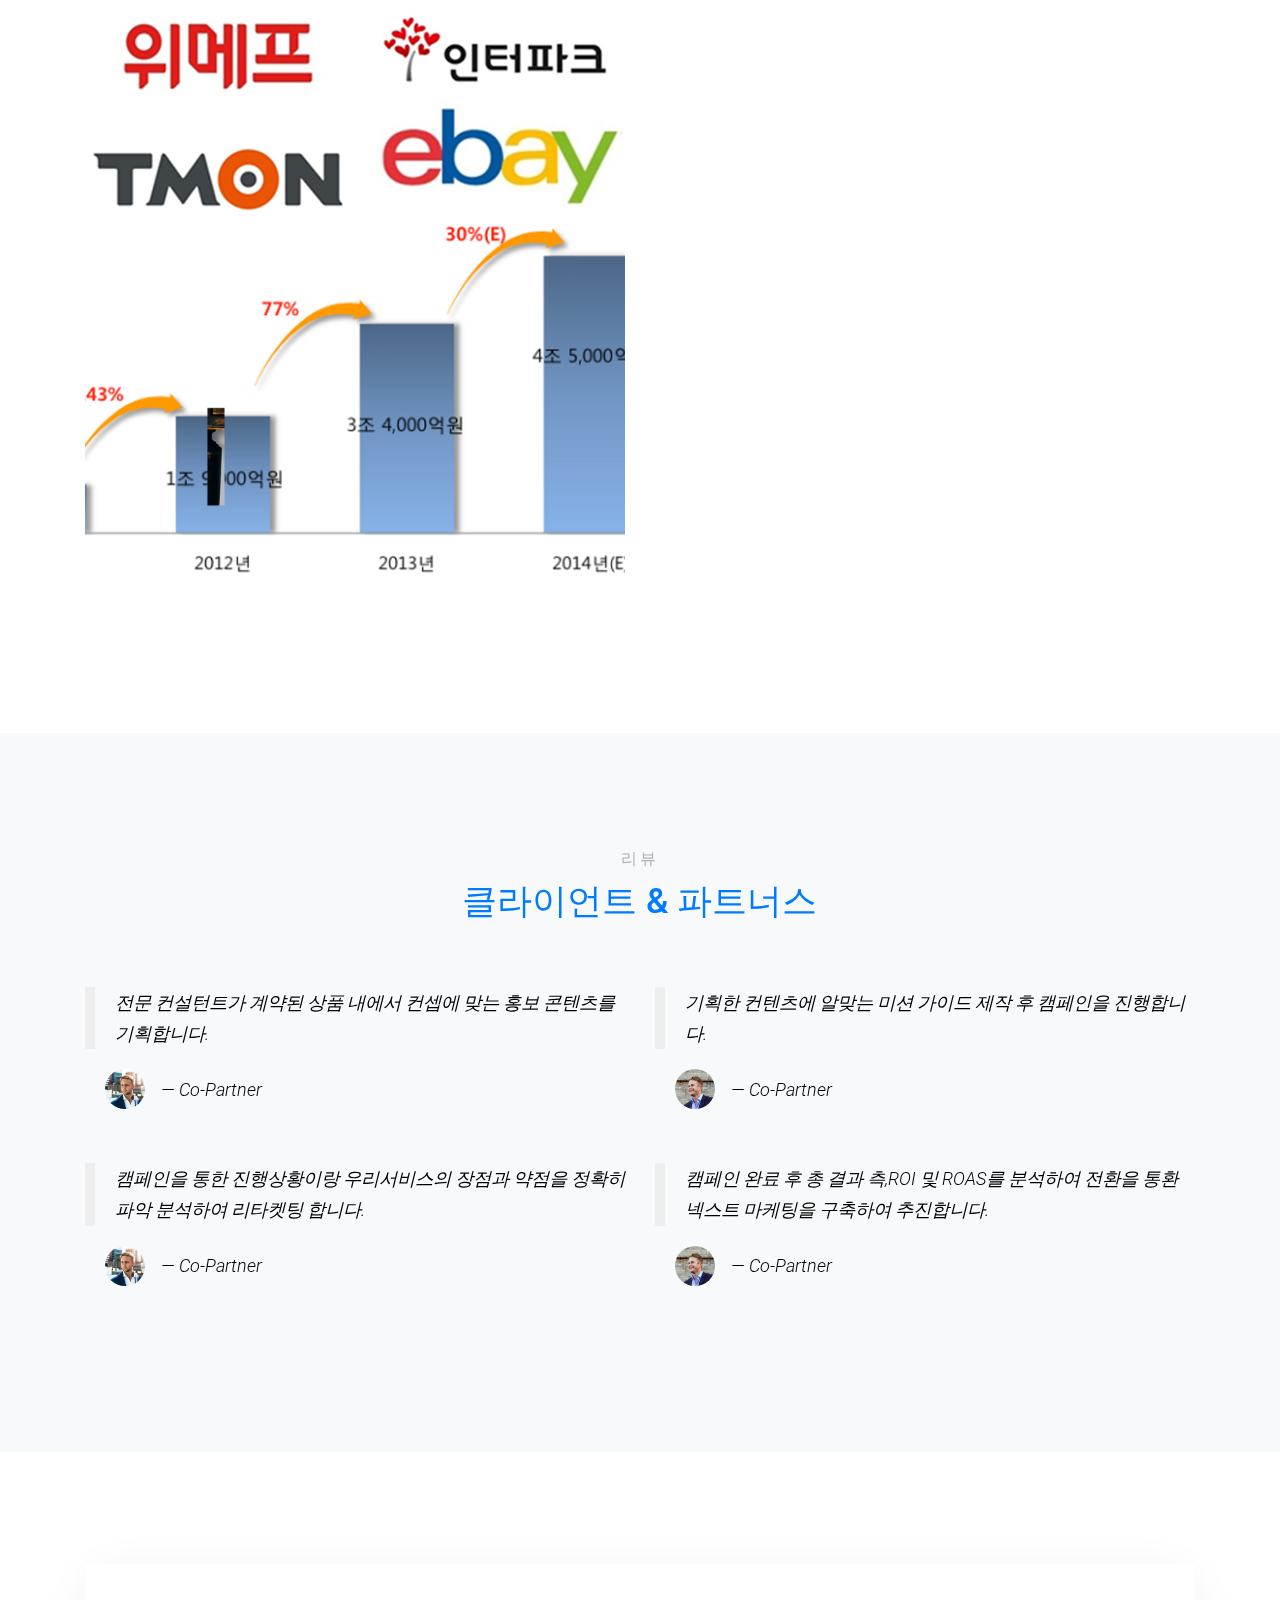
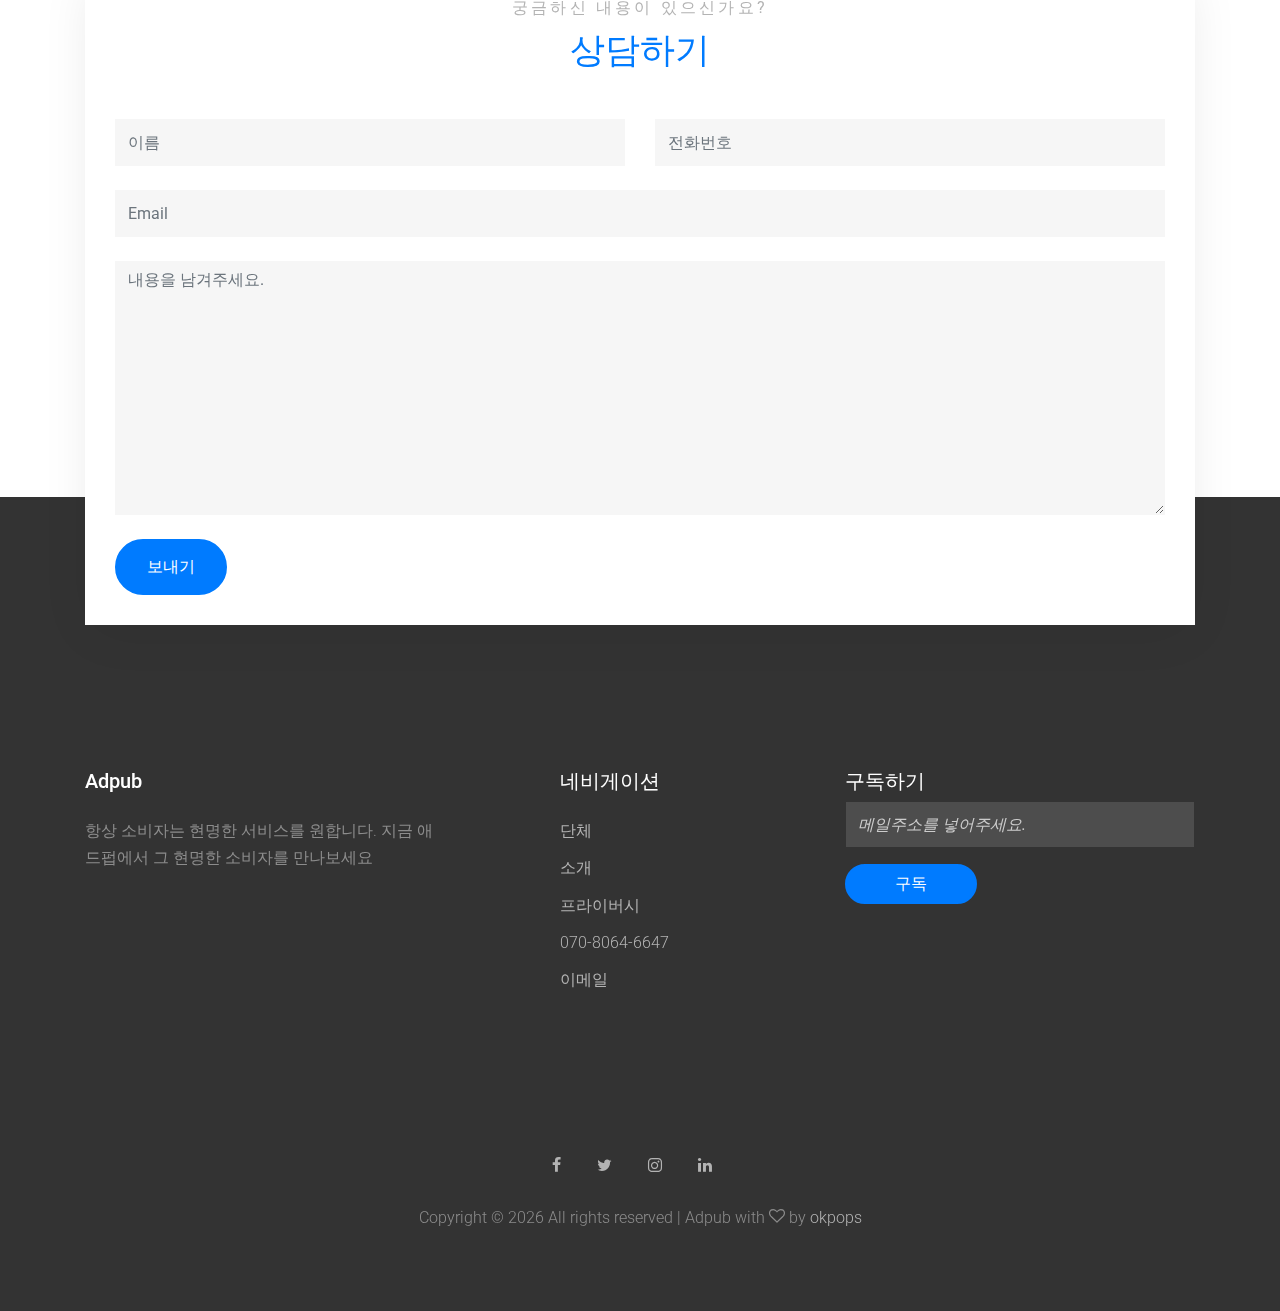
<file: index - 복사본.html>
<!DOCTYPE html>
<html lang="en">
  <head>
    <script src="tagm.js"></script>

    <title>Ad-Tech by Adpub</title>
    <meta charset="utf-8">
    <meta name="viewport" content="width=device-width, initial-scale=1, shrink-to-fit=no">
    
    <link href="https://fonts.googleapis.com/css?family=Roboto:300,400,500,700,900" rel="stylesheet">
    <link rel="stylesheet" href="fonts/icomoon/style.css">
    <link rel="stylesheet" href="css/bootstrap.min.css">
    <link rel="stylesheet" href="css/animate.css">
    <link rel="stylesheet" href="css/owl.carousel.min.css">
    <link rel="stylesheet" href="css/owl.theme.default.min.css">
    <link rel="stylesheet" href="css/bootstrap-datepicker.css">
    
    
    <link rel="stylesheet" href="fonts/flaticon/font/flaticon.css">
  
    <link rel="stylesheet" href="css/aos.css">
    <link rel="stylesheet" href="css/jquery.fancybox.min.css">
    

    <link rel="stylesheet" href="css/style.css">
    
  </head>
  <body data-spy="scroll" data-target=".site-navbar-target" data-offset="300">

    <!-- Google Tag Manager (noscript) -->
    <noscript><iframe src="https://www.googletagmanager.com/ns.html?id=GTM-PK9MZLR"
      height="0" width="0" style="display:none;visibility:hidden"></iframe></noscript>
      <!-- End Google Tag Manager (noscript) -->


  <div class="site-wrap">

    <div class="site-mobile-menu site-navbar-target">
      <div class="site-mobile-menu-header">
        <div class="site-mobile-menu-close mt-3">
          <span class="icon-close2 js-menu-toggle"></span>
        </div>
      </div>
      <div class="site-mobile-menu-body"></div>
    </div> <!-- .site-mobile-menu -->
    
    
    <div class="site-navbar-wrap">
      
      <div class="site-navbar site-navbar-target js-sticky-header">
        <div class="container">
          <div class="row align-items-center">
            <div class="col-6 col-md-4">
              <h1 class="my-0 site-logo"><a href="index.html">Adpub<span class="text-primary">.</span> </a></h1>
            </div>
            <div class="col-6 col-md-8">
              <nav class="site-navigation text-right" role="navigation">
                <div class="container">

                  <div class="d-inline-block d-lg-block ml-md-0 mr-auto py-3"><a href="#" class="site-menu-toggle js-menu-toggle text-black">
                    <span class="icon-menu h3"></span> <span class="menu-text"></span>
                  </a></div>

                  <ul class="site-menu main-menu js-clone-nav d-none d-lg-none">
                    <li><a href="#home-section" class="nav-link">홈</a></li>
                    <li><a href="#about-section" class="nav-link">소개</a></li>
                    <li><a href="#what-we-do-section" class="nav-link">핵심타겟</a></li>
                    <li><a href="#portfolio-section" class="nav-link">포트폴리오</a></li>
                    <li><a href="#contact-section" class="nav-link">컨설팅</a></li>
                  </ul>
                </div>
              </nav>
            </div>
          </div>
        </div>
      </div>
    </div> <!-- END .site-navbar-wrap -->
    
    <div class="site-blocks-cover" id="home-section">
      <div class="img-wrap">
        <div class="owl-carousel slide-one-item hero-slider">
          <div class="slide overlay">
            <img src="images/hero_1.jpg" alt="Image" class="img-fluid">  
          </div>
          <div class="slide overlay">
            <img src="images/hero_2.jpg" alt="Image" class="img-fluid">  
          </div>
          <div class="slide overlay">
            <img src="images/hero_3.jpg" alt="Image" class="img-fluid">  
          </div>
        </div>
      </div>
      <div class="container">
        <div class="row">
          <div class="col-md-8 align-self-center">
            <div class="intro">
              <div class="heading">
                <h1>당신의 성공 마케팅 파트너</h1>
              </div>
              <div class="text">
                <p class="sub-text mb-5">고객 경험 리뷰의 콘텐츠 제작을 통해 구매전환율을 높여주며 매출 증대 효과를 보장합니다.</p>
                <p><a href="https://okpops.com/" target="_blank" class="btn btn-primary btn-md">프로젝트</a></p>
              </div>
            </div>
          </div>
        </div>
      </div>
    </div> <!-- END .site-blocks-cover -->

    

    <div class="site-section" id="about-section">
      <div class="container">
        <div class="row align-items-center">
          <div class="col-lg-6 mb-5">
            <img src="images/hero_3.jpg" alt="Image" class="img-fluid" class="img-fluid">
          </div>
          <div class="col-lg-5 ml-auto section-title">
            <span class="sub-title mb-2 d-block">소개</span>
            <h2 class="title text-primary mb-3">최고의 기술을 제공합니다.</h2>
            <p class="mb-4">디지털 계발부터 온라인 마케팅까지 최고의 기술진을 통한 기획과 노하우를 압축하여 제공해드립니다.</p>


            <div class="d-flex">
              <ul class="list-unstyled ul-check success mr-5">
                <li>디자인 기획</li>
                <li>개발설계</li>
                <li>이커머스 설계</li>
                <li>퍼포먼스 마케팅</li>
                <li>온라인 마케팅</li>
                <li>SEO</li>
              </ul>
            </div>
            <p><a data-fancybox data-ratio="2" href="https://youtu.be/Jz0_HCM0mVY" class="d-flex align-items-center"><span class="icon-play_circle_outline h4 m-0 mr-2"></span> <span>영상보기</span></a></p>
          </div>
        </div>
      </div>
    </div> <!-- .END site-section -->

    <div class="site-section">
      <div class="container">
        <div class="row mb-5">
          <div class="col-lg-6 section-title">
            <span class="sub-title mb-2 d-block">파트너스</span>
            <h2 class="title text-primary">최고의 기술진들과 파트너들을 보유하고 있습니다.</h2>
          </div>
        </div>
        <div class="row">
          <div class="col-lg-6 mb-5 person">
            <img src="images/person_1.jpg" alt="Image" class="img-fluid mb-5">
    
            <div class="row">
              <div class="col-lg-10 ml-auto">
                <div class="pr-lg-5">
                  <h3>okpops</h3>
                  <span class="mb-4 d-block">By Co-Partner</span>
                  <p>오케이팝스는 기업/업체의 성장을 위해 존재하는 마케팅 파트너사 입니다.</p>
                  <p>어떤 분야, 방법론으로 한정 짓기보단 오직 기업/업체를 하나의 브랜드로 키우는 것에만 집중합니다.</p>
                  <p class="d-flex align-items-center">
                    <a href="#" class="twitter pr-2 pt-2 pb-2 pl-0"><span class="icon-twitter"></span></a>
                    <a href="#" class="facebook p-2"><span class="icon-facebook"></span></a>
                    <a href="#" class="dribbble p-2"><span class="icon-dribbble"></span></a>
                    <a href="#" class="instagram p-2"><span class="icon-instagram"></span></a>
                    <a href="#" class="linkedin p-2"><span class="icon-linkedin"></span></a>
                  </p>
                </div>
              </div>
            </div>
          </div>
          <div class="col-lg-6 person">
            <img src="images/person_2.jpg" alt="Image" class="img-fluid mb-5">
            <div class="row">
              <div class="col-lg-10 ml-auto">
                <div class="pr-lg-5">
                  <h3>Librepact</h3>
                  <span class="mb-4 d-block">By Co-Partner</span>
                  <p>리브레펙트는 전략 컨설팅를하는 파트너입니다.</p>
                  <p>전략적 컨설팅을 통해 특화된 시스템을 접목하여 경재사 대비 월등한 매출대비수익률을 약속드립니다.</p>
                  <p class="d-flex align-items-center">
                    <a href="#" class="twitter pr-2 pt-2 pb-2 pl-0"><span class="icon-twitter"></span></a>
                    <a href="#" class="github p-2"><span class="icon-github"></span></a>
                    <a href="#" class="dribbble p-2"><span class="icon-dribbble"></span></a>
                    <a href="#" class="instagram p-2"><span class="icon-instagram"></span></a>
                    <a href="#" class="linkedin p-2"><span class="icon-linkedin"></span></a>
                  </p>
                </div>
              </div>
            </div>
          </div>
        </div>
      </div>
    </div>


    <div class="site-section bg-light" id="what-we-do-section">
      <div class="container">
        <div class="row mb-5">
          <div class="col-lg-6 section-title">
            <span class="sub-title mb-2 d-block">핵심타겟</span>
            <h2 class="title text-primary">마케팅의 본질은 사람 바로 그 사람들을 사로잡는것이다.</h2>
          </div>
        </div>
        <div class="row">
          <div class="col-lg-12 ml-auto">
            <div class="row">
              <div class="col-md-6 col-lg-4 mb-4 mb-lg-4">
                <div class="service h-100">
                  <span class="icon-photo_album display-4 text-primary d-block mb-4"></span>
                  <h3>웹디자인</h3>
                  <p>시대의 흐름에 따라 광고 분야가 점점 많아지고 새롭습니다. 오케이팝스는 지금에 안주하지 않고 새로운 도전과 성공을 선호합니다.</p>
                  <p><a href="#" class="readmore">Learn more</a></p>
                </div>
              </div>
              <div class="col-md-6 col-lg-4 mb-4 mb-lg-4">
                <div class="service h-100">
                  <span class="icon-laptop_mac display-4 text-primary d-block mb-4"></span>
                  <h3>W_APP 개발</h3>
                  <p>웹개발 부터 APP개발까지 원스톱 운영을 지원. </p>
                  <p><a href="#" class="readmore">Learn more</a></p>
                </div>
              </div>
              <div class="col-md-6 col-lg-4 mb-4 mb-lg-4">
                <div class="service h-100">
                  <span class="icon-layers display-4 text-primary d-block mb-4"></span>
                  <h3>디지털 마케팅</h3>
                  <p>소셜미디어 / 인플루언서마케팅 / 브랜드 영상 기획 및 제작 / 온라인광고 / 데이터분석 / 검색광고 / 카카오 / DA광고 / 언론 커뮤니티 마케팅 / SNS(운영, 스폰서)</p>
                  <p><a href="#" class="readmore">Learn more</a></p>
                </div>
              </div>
    
              <div class="col-md-6 col-lg-4 mb-4 mb-lg-4">
                <div class="service h-100">
                  <span class="icon-mobile display-4 text-primary d-block mb-4"></span>
                  <h3>온/오프라인 마케팅</h3>
                  <p>BTL/ATL 종합 광고 대행사 입니다. 브랜드 캠페인 / 기업행사 / 페스티벌 / 브랜드 프로모션 / 팝업스토어</p>
                  <p><a href="#" class="readmore">Learn more</a></p>
                </div>
              </div>
              <div class="col-md-6 col-lg-4 mb-4 mb-lg-4">
                <div class="service h-100">
                  <span class="icon-pencil display-4 text-primary d-block mb-4"></span>
                  <h3>미디어믹스</h3>
                  <p>영상 기획, 제작 / 지면 촬영 / MCM / SNS 콘텐츠 제작</p>
                  <p><a href="#" class="readmore">Learn more</a></p>
                </div>
              </div>
              <div class="col-md-6 col-lg-4 mb-4 mb-lg-4">
                <div class="service h-100">
                  <span class="icon-search2 display-4 text-primary d-block mb-4"></span>
                  <h3>Search Engine Optimization</h3>
                  <p>전략적 광고로서, 구글 및 네이버 최적화 PBN구축을 통한 오가닉 키워드 노출 설계와 운영</p>
                  <p><a href="#" class="readmore">Learn more</a></p>
                </div>
              </div>
            </div>
          </div>
        </div>
      </div>
    </div> <!-- END .site-section -->


    
    <div class="site-section" id="portfolio-section">
      <div class="container">
        <div class="row mb-5 ">
          <div class="col-md-8 section-title text-center mx-auto">
            <span class="sub-title mb-2 d-block">우리의 활동</span>
            <h2 class="title text-primary mb-3">데이터 분석을 기반으로 "Ad-Tech"를 효과적으로 설정, 실행하는 디지털 마케팅을 제공합니다.</h2>
          </div>
        </div>
        <div class="row mb-5">
          <div class="col-lg-6 mb-4 mb-lg-0">
            <img src="images/project_1.jpg" alt="Image" class="img-fluid" class="img-fluid">
            <img src="images/project_1_1.jpg" alt="Image" class="img-fluid" class="img-fluid">
          </div>
          <div class="col-lg-5 h-100 jm-sticky-top ml-auto">
            <h3>빅데이터 분석</h3>
            <p class="mb-4">온라인 게임, 인터넷 쇼핑몰, 오프라인 매장을 대상으로 데이터 분석 소프트웨어 및 서비스를 제공합니다. 통계분석, 기계학습, A/B 테스팅 등 다양한 접근을 통해 고객사가 더 나은 서비스를 제공할 수 있도록 돕습니다.</p>
            <p class="mb-5"><strong class="text-black">RnR:</strong> 서비스 분석, 컨텐츠 및 소재 기획 및 분석 </p>
            <blockquote class="blockquote">
              <p>GA를 활용하여 난이도 분석, 기록, 기타 타켓 분석 등을 수행 세분화하게 설정이 가능하다.</p>
              <p class="mb-0 d-flex align-items-center">
                <img class="img-fluid mr-3" src="images/person_1.jpg" alt="Image">
                <cite>&mdash; Co-Partner</cite>
              </p>
            </blockquote>
            <p class="mb-4"><a href="#" class="readmore">Visit website</a></p>
          </div>
        </div>

        <div class="row mb-5">
          <div class="col-lg-6 order-1 order-lg-2 mb-4 mb-lg-0">
            <img src="images/project_2.jpg" alt="Image" class="img-fluid" class="img-fluid">
            <img src="images/project_2_2.jpg" alt="Image" class="img-fluid" class="img-fluid">
          </div>
          <div class="col-lg-5 h-100 jm-sticky-top mr-auto order-2 order-lg-1">
            <h3>온라인마케팅</h3>
            <p class="mb-4">SNS/바이럴 제품커머스, 쇼핑몰, 보험, 부동산 ,미용등 구매전환 광고에있어서 애드마케팅은 체계적이고 지금까지 쌓여왔던 노하우로 광고주의 전환률을 상승시켜 드립니다.</p>
            <p class="mb-5"><strong class="text-black">RnR:</strong> 카카오톡, 네이버,구글, 페이스북 마케팅</p>
            <blockquote class="blockquote">
              <p>이제 스팸메일과 블로그, 카페는 구시대 온라인트렌드! SNS와 빅데이터 분석으로 고객의 전환광고률을 비약적으로 상승시켜 드립니다.</p>
              <p class="mb-0 d-flex align-items-center">
                <img class="img-fluid mr-3" src="images/person_2.jpg" alt="Image">
                <cite>&mdash; Co-Partner</cite>
              </p>
            </blockquote>
            <p class="mb-4"><a href="http://okpops.com" class="readmore">Visit website</a></p>
            
            
          </div>
        </div>

        <div class="row mb-5">
          <div class="col-lg-6 mb-4 mb-lg-0">
            <img src="images/project_3.jpg" alt="Image" class="img-fluid" class="img-fluid">
            <img src="images/project_3_3.jpg" alt="Image" class="img-fluid" class="img-fluid">
          </div>
          <div class="col-lg-5 h-100 jm-sticky-top ml-auto">
            <h3>이커머스 설계</h3>
            <p class="mb-4">다양한 스타트업, 중소기업 등의 해외 플렛폼 구축을 해왔습니다. 여러분만의 이커머스를 구축하여 온라인 해외 진출 하세요.</p>
            <p class="mb-5"><strong class="text-black">RnR:</strong> 이커머스 설계, 제휴마케팅</p>
            <blockquote class="blockquote">
              <p>제품별 판매 과정에 최적화된 디자인과 기능은 물론 마케팅 설정, 앱 설치 등 즉흥적이며 매력적인 테마로 구축해볼수 있어요.</p>
              <p class="mb-0 d-flex align-items-center">
                <img class="img-fluid mr-3" src="images/person_1.jpg" alt="Image">
                <cite>&mdash; Co-Partner</cite>
              </p>
            </blockquote>
            <p class="mb-4"><a href="https://librepact.com" class="readmore">Visit website</a></p>
          </div>
        </div>

          
        </div>

      </div>
    </div>

    <div class="site-section bg-light">
      <div class="container">
         <div class="row mb-5 ">
          <div class="col-md-7 section-title text-center mx-auto">
            <span class="sub-title mb-2 d-block">리뷰</span>
            <h2 class="title text-primary mb-3">클라이언트 & 파트너스</h2>
          </div>
        </div>
        <div class="row">
          <div class="col-lg-6 mb-4">
            <blockquote class="blockquote">
              <p>전문 컨설턴트가 계약된 상품 내에서 컨셉에 맞는 홍보 콘텐츠를 기획합니다.</p>
              <p  class="mb-0 d-flex align-items-center">
                <img class="img-fluid mr-3" src="images/person_1.jpg" alt="Image">
                <cite>&mdash; Co-Partner</cite>
              </p>
            </blockquote>
          </div>
          <div class="col-lg-6 mb-4">
            <blockquote class="blockquote">
              <p>기획한 컨텐츠에 알맞는 미션 가이드 제작 후 캠페인을 진행합니다.</p>
              <p class="mb-0 d-flex align-items-center">
                <img class="img-fluid mr-3" src="images/person_2.jpg" alt="Image">
                <cite>&mdash; Co-Partner</cite>
              </p>
            </blockquote>
          </div>
          
          <div class="col-lg-6 mb-4">
            <blockquote class="blockquote">
              <p>캠페인을 통한 진행상황이랑 우리서비스의 장점과 약점을 정확히 파악 분석하여 리타켓팅 합니다.</p>
              <p class="mb-0 d-flex align-items-center">
                <img class="img-fluid mr-3" src="images/person_1.jpg" alt="Image">
                <cite>&mdash; Co-Partner</cite>
              </p>
            </blockquote>
          </div>
          <div class="col-lg-6 mb-4">
            <blockquote class="blockquote">
              <p>캠페인 완료 후 총 결과 측,ROI 및 ROAS를 분석하여 전환을 통환 넥스트 마케팅을 구축하여 추진합니다.</p>
              <p class="mb-0 d-flex align-items-center">
                <img class="img-fluid mr-3" src="images/person_2.jpg" alt="Image">
                <cite>&mdash; Co-Partner</cite>
              </p>
            </blockquote>
          </div>
          
        </div>
      </div>
    </div>


    
    
    <div class="site-section" id="contact-section">
      <div class="container">
        <form action="https://script.google.com/macros/s/AKfycbz9xapnKu5I5W-VC8pYNN0SUMG7G9clFQt_6gLNYSXsPZq3yPJQ/exec" method="post" role="form" class="contact-form">

          <div class="section-title text-center mb-5">
            <span class="sub-title mb-2 d-block">궁금하신 내용이 있으신가요?</span>
            <h2 class="title text-primary">상담하기</h2>
          </div>

          <div class="row mb-4">
            <div class="col-md-6 mb-4 mb-md-0">
              <input type="text" name="name" id="name" class="form-control" placeholder="이름">
            </div>
            <div class="col-md-6">
              <input type="text" name="subject" id="subject" class="form-control" placeholder="전화번호">
            </div>
          </div>

          <div class="row mb-4">
            <div class="col-12">
              <input type="email" name="email" id="email" class="form-control" placeholder="Email">
            </div>
          </div>

          <div class="row mb-4">
            <div class="col-12">
              <textarea class="form-control" name="message" id="message" cols="30" rows="10" placeholder="내용을 남겨주세요."></textarea>
            </div>
          </div>

          <div class="row">
            <div class="col-12">
              <button type="submit" class="btn btn-primary btn-md">보내기</button>
            </div>
          </div>

        </form>
      </div>
    </div> <!-- END .site-section -->
  
    <footer class="site-footer">
      <div class="container">
        <div class="row">
          <div class="col-lg-4 mb-5 mb-lg-0">
            <div class="row mb-5">
              <div class="col-12">
                <h3 class="footer-heading mb-4">Adpub</h3>
                <p>항상 소비자는 현명한 서비스를 원합니다. 지금 애드펍에서 그 현명한 소비자를 만나보세요</p>
              </div>
            </div>
            

            
          </div>
          <div class="col-lg-3 ml-auto">
           
            <div class="row mb-5">
              <div class="col-md-12">
                <h3 class="footer-heading mb-4">네비게이션</h3>
              </div>
              <div class="col-md-6 col-lg-6">
                <ul class="list-unstyled">
                  <li><a href="https://okpops.com">단체</a></li>
                  <li><a href="#">소개</a></li>
                  <li><a href="#">프라이버시</a></li>
                  <li><a href="tel:070-8064-6647">070-8064-6647</a></li>
                  <li><a href="mailto:master@okpops.com?Subject=from%20adpub" target="_top">이메일</a></li>
                </ul>
              </div>
              
            </div>
            
          </div>
          

          <div class="col-lg-4 mb-5 mb-lg-0">

            <div class="mb-5">
              <h3 class="footer-heading mb-2">구독하기</h3>


              <form method="post" class="form-subscribe">
                <div class="form-group mb-3">
                  <input type="text" class="form-control border-white text-white bg-transparent" placeholder="메일주소를 넣어주세요." aria-label="Enter Email" aria-describedby="button-addon2">
                </div>
                <div class="form-group">
                  <button class="btn btn-primary px-5" type="submit">구독</button>
                </div>
              </form>

            </div>

            


          </div>
          
        </div>
        <div class="row pt-5 mt-5 text-center">
          <div class="col-md-12">
            <div class="mb-4">
                  <a href="#" class="pl-0 pr-3"><span class="icon-facebook"></span></a>
                  <a href="#" class="pl-3 pr-3"><span class="icon-twitter"></span></a>
                  <a href="#" class="pl-3 pr-3"><span class="icon-instagram"></span></a>
                  <a href="#" class="pl-3 pr-3"><span class="icon-linkedin"></span></a>
                </div>
            
          <p>

             Copyright &copy;
            <script>document.write(new Date().getFullYear());</script> All rights reserved | Adpub with <i class="icon-heart-o" aria-hidden="true"></i> by <a href="https://okpops.com" target="_blank">okpops</a>
          </p>
          
          </div>
          
        </div>
      </div>
    </footer>
  </div>

  <script src="js/jquery-3.3.1.min.js"></script>
  <script src="js/popper.min.js"></script>
  <script src="js/bootstrap.min.js"></script>
  <script src="js/owl.carousel.min.js"></script>
  <script src="js/aos.js"></script>
  <script src="js/jquery.sticky.js"></script>
  <script src="js/stickyfill.min.js"></script>
  <script src="js/jquery.easing.1.3.js"></script>
  
  <script src="js/jquery.fancybox.min.js"></script>
  <script src="js/main.js"></script>

     
  </body>
</html>
</file>
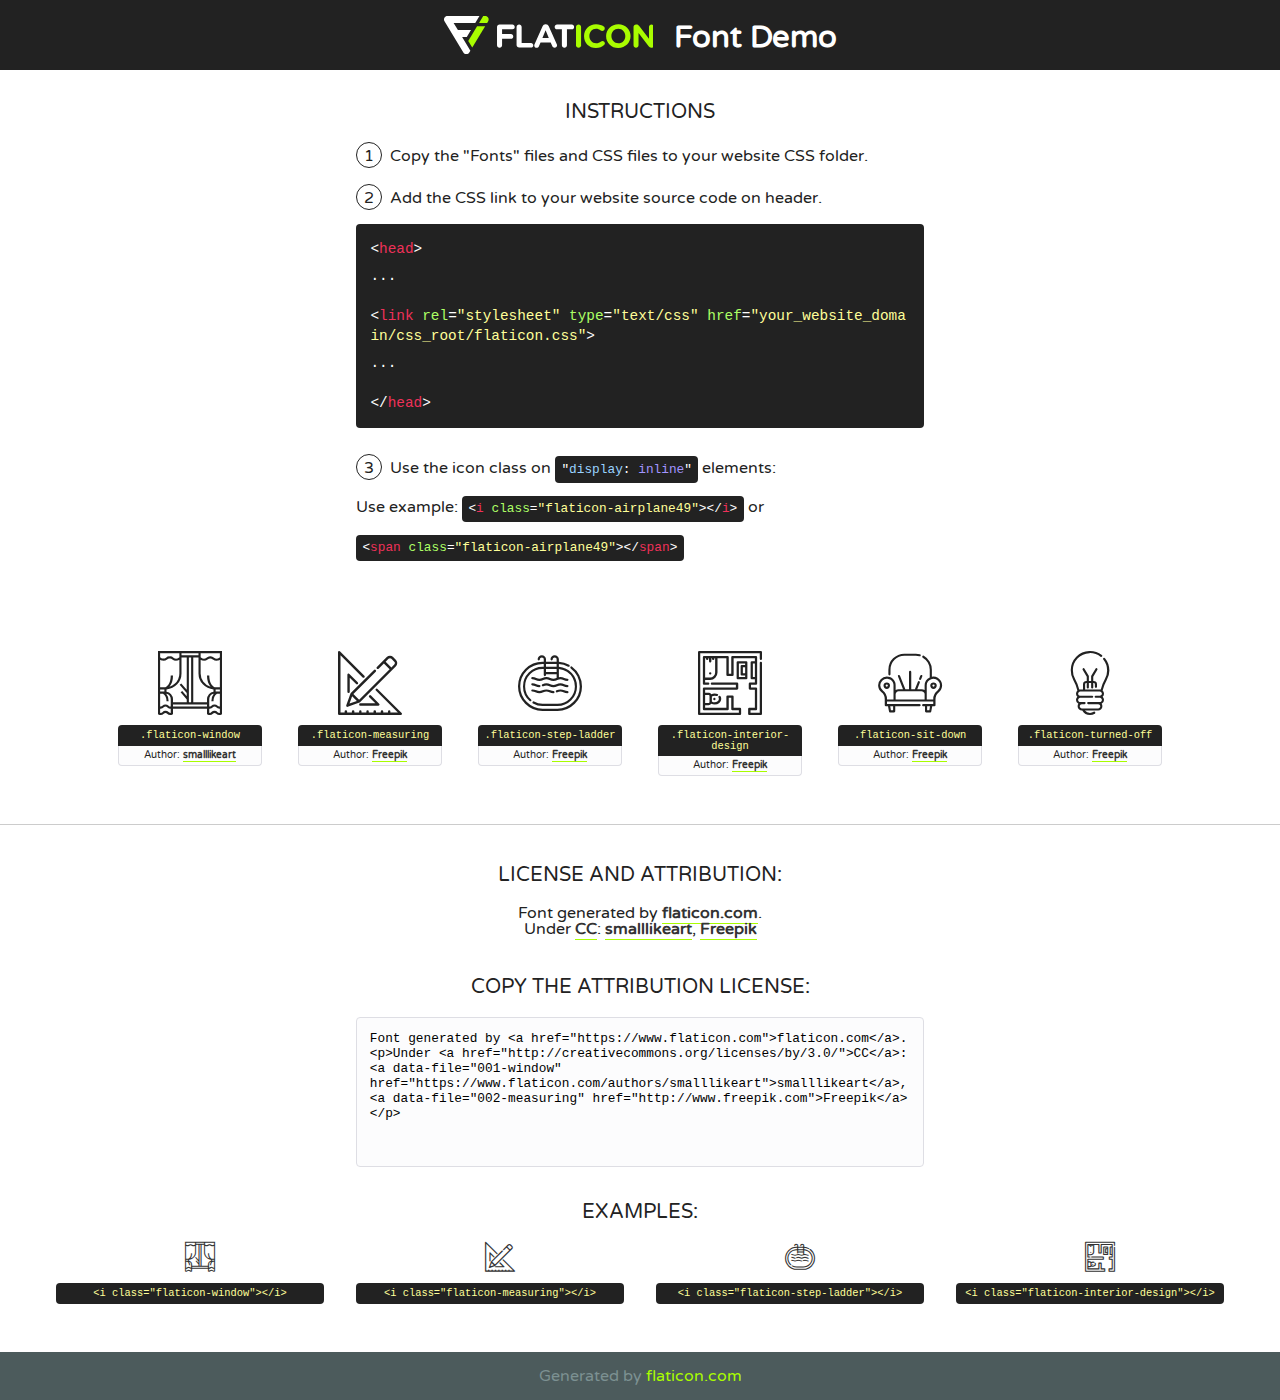
<file: fonts/flaticon/font/flaticon.html>
<!DOCTYPE html>
<!--
  Flaticon icon font: Flaticon
  Creation date: 01/03/2019 00:45
-->
<html>
<!DOCTYPE html>
<html>

<head>
    <title>Flaticon WebFont</title>
    <link href="http://fonts.googleapis.com/css?family=Varela+Round" rel="stylesheet" type="text/css" />
    <link rel="stylesheet" type="text/css" href="flaticon.css">
    <meta charset="UTF-8">
    <style>
    html, body, div, span, applet, object, iframe,
    h1, h2, h3, h4, h5, h6, p, blockquote, pre,
    a, abbr, acronym, address, big, cite, code,
    del, dfn, em, img, ins, kbd, q, s, samp,
    small, strike, strong, sub, sup, tt, var,
    b, u, i, center,
    dl, dt, dd, ol, ul, li,
    fieldset, form, label, legend,
    table, caption, tbody, tfoot, thead, tr, th, td,
    article, aside, canvas, details, embed, 
    figure, figcaption, footer, header, hgroup, 
    menu, nav, output, ruby, section, summary,
    time, mark, audio, video {
        margin: 0;
        padding: 0;
        border: 0;
        font-size: 100%;
        font: inherit;
        vertical-align: baseline;
    }
    /* HTML5 display-role reset for older browsers */
    article, aside, details, figcaption, figure, 
    footer, header, hgroup, menu, nav, section {
        display: block;
    }
    body {
        line-height: 1;
    }
    ol, ul {
        list-style: none;
    }
    blockquote, q {
        quotes: none;
    }
    blockquote:before, blockquote:after,
    q:before, q:after {
        content: '';
        content: none;
    }
    table {
        border-collapse: collapse;
        border-spacing: 0;
    }
    body {
        font-family: 'Varela Round', Helvetica, Arial, sans-serif;
        font-size: 16px;
        color: #222;
    }
    a {
        color: #333;
        border-bottom: 1px solid #a9fd00;
        font-weight: bold;
        text-decoration: none;
    }
    * {
        -moz-box-sizing: border-box;
        -webkit-box-sizing: border-box;
        box-sizing: border-box;
        margin: 0;
        padding: 0;
    }
    [class^="flaticon-"]:before, [class*=" flaticon-"]:before, [class^="flaticon-"]:after, [class*=" flaticon-"]:after {
        font-family: Flaticon;
        font-size: 30px;
        font-style: normal;
        margin-left: 20px;
        color: #333;
    }
    .wrapper {
        max-width: 600px;
        margin: auto;
        padding: 0 1em;
    }
    .title {
        font-size: 1.25em;
        text-align: center;
        margin-bottom: 1em;
        text-transform: uppercase;
    }
    header {
        text-align: center;
        background-color: #222;
        color: #fff;
        padding: 1em;
    }
    header .logo {
        width: 210px;
        height: 38px;
        display: inline-block;
        vertical-align: middle;
        margin-right: 1em;
        border: none;
    }
    header strong {
        font-size: 1.95em;
        font-weight: bold;
        vertical-align: middle;
        margin-top: 5px;
        display: inline-block;
    }
    .demo {
        margin: 2em auto;
        line-height: 1.25em;
    }
    .demo ul li {
        margin-bottom: 1em;
    }
    .demo ul li .num {
        color: #222;
        border-radius: 20px;
        display: inline-block;
        width: 26px;
        padding: 3px;
        height: 26px;
        text-align: center;
        margin-right: 0.5em;
        border: 1px solid #222;
    }
    .demo ul li code {
        background-color: #222;
        border-radius: 4px;
        padding: 0.25em 0.5em;
        display: inline-block;
        color: #fff;
        font-family: Consolas,Monaco,Lucida Console,Liberation Mono,DejaVu Sans Mono,Bitstream Vera Sans Mono,Courier New, monospace;
        font-weight: lighter;
        margin-top: 1em;
        font-size: 0.8em;
        word-break: break-all;
    }
    .demo ul li code.big {
        padding: 1em;
        font-size: 0.9em;
    }
    .demo ul li code .red {
        color: #EF3159;
    }
    .demo ul li code .green {
        color: #ACFF65;
    }
    .demo ul li code .yellow {
        color: #FFFF99;
    }
    .demo ul li code .blue {
        color: #99D3FF;
    }
    .demo ul li code .purple {
        color: #A295FF;
    }
    .demo ul li code .dots {
        margin-top: 0.5em;
        display: block;
    }
    #glyphs {
        border-bottom: 1px solid #ccc;
        padding: 2em 0;
        text-align: center;
    }
    .glyph {
        display: inline-block;
        width: 9em;
        margin: 1em;
        text-align: center;
        vertical-align: top;
        background: #FFF;
    }
    .glyph .glyph-icon {
        padding: 10px;
        display: block;
        font-family:"Flaticon";
        font-size: 64px;
        line-height: 1;
    }
    .glyph .glyph-icon:before {
        font-size: 64px;
        color: #222;
        margin-left: 0;
    }
    .class-name {
        font-size: 0.65em;
        background-color: #222;
        color: #fff;
        border-radius: 4px 4px 0 0;
        padding: 0.5em;
        color: #FFFF99;
        font-family: Consolas,Monaco,Lucida Console,Liberation Mono,DejaVu Sans Mono,Bitstream Vera Sans Mono,Courier New, monospace;
    }
    .author-name {
        font-size: 0.6em;
        background-color: #fcfcfd;
        border: 1px solid #DEDEE4;
        border-top: 0;
        border-radius: 0 0 4px 4px;
        padding: 0.5em;
    }
    .class-name:last-child {
        font-size: 10px;
        color:#888;
    }
    .class-name:last-child a {
        font-size: 10px;
        color:#555;
    }
    .class-name:last-child a:hover {
        color:#a9fd00;
    }
    .glyph > input {
        display: block;
        width: 100px;
        margin: 5px auto;
        text-align: center;
        font-size: 12px;
        cursor: text;
    }
    .glyph > input.icon-input {
        font-family:"Flaticon";
        font-size: 16px;
        margin-bottom: 10px;
    }
    .attribution .title {
        margin-top: 2em;
    }
    .attribution textarea {
        background-color: #fcfcfd;
        padding: 1em;
        border: none;
        box-shadow: none;
        border: 1px solid #DEDEE4;
        border-radius: 4px;
        resize: none;
        width: 100%;
        height: 150px;
        font-size: 0.8em;
        font-family: Consolas,Monaco,Lucida Console,Liberation Mono,DejaVu Sans Mono,Bitstream Vera Sans Mono,Courier New, monospace;
        -webkit-appearance: none;
    }
    .iconsuse {
        margin: 2em auto;
        text-align: center;
        max-width: 1200px;
    }
    .iconsuse:after {
        content: '';
        display: table;
        clear: both;
    }
    .iconsuse .image {
        float: left;
        width: 25%;
        padding: 0 1em;
    }
    .iconsuse .image p {
        margin-bottom: 1em;
    }
    .iconsuse .image span {
        display: block;
        font-size: 0.65em;
        background-color: #222;
        color: #fff;
        border-radius: 4px;
        padding: 0.5em;
        color: #FFFF99;
        margin-top: 1em;
        font-family: Consolas,Monaco,Lucida Console,Liberation Mono,DejaVu Sans Mono,Bitstream Vera Sans Mono,Courier New, monospace;
    }
    #footer {
        text-align: center;
        background-color: #4C5B5C;
        color: #7c9192;
        padding: 1em;
    }
    #footer a {
        border: none;
        color: #a9fd00;
        font-weight: normal;
    }
    @media (max-width: 960px) {
        .iconsuse .image {
            width: 50%;
        }
    }
    @media (max-width: 560px) {
        .iconsuse .image {
            width: 100%;
        }
    }
    </style>
</head>

<body class="characters-off">

    <header>
        <a href="https://www.flaticon.com" target="_blank" class="logo">
            <svg version="1.1" xmlns="http://www.w3.org/2000/svg" xmlns:xlink="http://www.w3.org/1999/xlink" xmlns:a="http://ns.adobe.com/AdobeSVGViewerExtensions/3.0/" viewBox="0 0 560.875 102.036" enable-background="new 0 0 560.875 102.036" xml:space="preserve">
                <defs>
                </defs>
                <g>
                    <g class="letters">
                        <path fill="#ffffff" d="M141.596,29.675c0-3.777,2.985-6.767,6.764-6.767h34.438c3.426,0,6.15,2.728,6.15,6.15
                        c0,3.43-2.724,6.149-6.15,6.149h-27.674v13.091h23.719c3.429,0,6.151,2.724,6.151,6.15c0,3.43-2.723,6.149-6.151,6.149h-23.719
                        v17.574c0,3.773-2.986,6.761-6.764,6.761c-3.779,0-6.764-2.989-6.764-6.761V29.675z"></path>
                        <path fill="#ffffff" d="M193.844,29.149c0-3.781,2.985-6.767,6.764-6.767c3.776,0,6.763,2.985,6.763,6.767v42.957h25.039
                        c3.426,0,6.149,2.726,6.149,6.153c0,3.425-2.723,6.15-6.149,6.15h-31.802c-3.779,0-6.764-2.986-6.764-6.768V29.149z"></path>
                        <path fill="#ffffff" d="M241.891,75.71l21.438-48.407c1.492-3.341,4.215-5.357,7.906-5.357h0.792
                        c3.686,0,6.323,2.017,7.815,5.357l21.439,48.407c0.436,0.967,0.701,1.845,0.701,2.723c0,3.602-2.809,6.501-6.414,6.501
                        c-3.161,0-5.269-1.845-6.499-4.655l-4.132-9.661h-27.059l-4.301,10.102c-1.144,2.631-3.426,4.214-6.237,4.214
                        c-3.517,0-6.24-2.81-6.24-6.325C241.1,77.64,241.451,76.677,241.891,75.71z M279.932,58.666l-8.521-20.297l-8.526,20.297H279.932
                        z"></path>
                        <path fill="#ffffff" d="M314.864,35.387H301.86c-3.429,0-6.239-2.813-6.239-6.238c0-3.429,2.811-6.24,6.239-6.24h39.533
                        c3.426,0,6.237,2.811,6.237,6.24c0,3.425-2.811,6.238-6.237,6.238h-13.001v42.785c0,3.773-2.99,6.761-6.764,6.761
                        c-3.779,0-6.764-2.989-6.764-6.761V35.387z"></path>
                        <path fill="#A9FD00" d="M352.615,29.149c0-3.781,2.985-6.767,6.767-6.767c3.774,0,6.761,2.985,6.761,6.767v49.024
                        c0,3.773-2.987,6.761-6.761,6.761c-3.781,0-6.767-2.989-6.767-6.761V29.149z"></path>
                        <path fill="#A9FD00" d="M374.132,53.836v-0.179c0-17.481,13.178-31.801,32.065-31.801c9.22,0,15.459,2.458,20.557,6.238
                        c1.402,1.054,2.637,2.985,2.637,5.357c0,3.692-2.985,6.59-6.681,6.59c-1.845,0-3.071-0.702-4.044-1.319
                        c-3.776-2.813-7.729-4.393-12.562-4.393c-10.364,0-17.831,8.611-17.831,19.154v0.173c0,10.542,7.291,19.329,17.831,19.329
                        c5.715,0,9.492-1.756,13.359-4.834c1.049-0.874,2.458-1.491,4.039-1.491c3.429,0,6.325,2.813,6.325,6.236
                        c0,2.106-1.056,3.78-2.282,4.834c-5.539,4.834-12.036,7.733-21.878,7.733C387.572,85.464,374.132,71.493,374.132,53.836z"></path>
                        <path fill="#A9FD00" d="M433.009,53.836v-0.179c0-17.481,13.79-31.801,32.766-31.801c18.981,0,32.592,14.143,32.592,31.628v0.173
                        c0,17.483-13.785,31.807-32.769,31.807C446.625,85.464,433.009,71.32,433.009,53.836z M484.224,53.836v-0.179
                        c0-10.539-7.725-19.326-18.626-19.326c-10.893,0-18.449,8.611-18.449,19.154v0.173c0,10.542,7.73,19.329,18.626,19.329
                        C476.676,72.986,484.224,64.378,484.224,53.836z"></path>
                        <path fill="#A9FD00" d="M506.233,29.321c0-3.774,2.99-6.763,6.767-6.763h1.401c3.252,0,5.183,1.583,7.029,3.953l26.093,34.265
                        V29.059c0-3.692,2.99-6.677,6.681-6.677c3.683,0,6.671,2.985,6.671,6.677v48.934c0,3.78-2.987,6.765-6.764,6.765h-0.436
                        c-3.257,0-5.188-1.581-7.034-3.953l-27.056-35.492v32.944c0,3.687-2.985,6.676-6.678,6.676c-3.683,0-6.673-2.989-6.673-6.676
                        V29.321z"></path>
                    </g>
                    <g class="insignia">
                        <path fill="#ffffff" d="M48.372,56.137h12.517l11.156-18.537H37.186L25.688,18.539h57.825L94.668,0H9.271
                        C5.925,0,2.842,1.801,1.198,4.716c-1.644,2.907-1.593,6.482,0.134,9.343l50.38,83.501c1.678,2.781,4.689,4.476,7.938,4.476
                        c3.246,0,6.257-1.695,7.935-4.476l2.898-4.804L48.372,56.137z"></path>
                        <g class="i">
                            <path fill="#A9FD00" d="M93.575,18.539h0.031v0.004l21.652,0.004l2.705-4.488c1.727-2.861,1.778-6.436,0.133-9.343
                            C116.454,1.801,113.371,0,110.026,0h-5.294L93.575,18.539z"></path>
                            <polygon fill="#A9FD00" points="88.291,27.356 64.725,66.486 75.519,84.404 109.942,27.356"></polygon>
                        </g>
                    </g>
                </g>
            </svg>
        </a>
        <strong>Font Demo</strong>
    </header>


    <section class="demo wrapper">

        <p class="title">Instructions</p>

        <ul>
            <li>
                <span class="num">1</span>Copy the "Fonts" files and CSS files to your website CSS folder.
            </li>
            <li>
                <span class="num">2</span>Add the CSS link to your website source code on header.
                <code class="big">
                    &lt;<span class="red">head</span>&gt;
                    <br/><span class="dots">...</span>
                    <br/>&lt;<span class="red">link</span> <span class="green">rel</span>=<span class="yellow">"stylesheet"</span> <span class="green">type</span>=<span class="yellow">"text/css"</span> <span class="green">href</span>=<span class="yellow">"your_website_domain/css_root/flaticon.css"</span>&gt;
                    <br/><span class="dots">...</span>
                    <br/>&lt;/<span class="red">head</span>&gt;
                </code>
            </li>

            <li>
                <p>
                    <span class="num">3</span>Use the icon class on <code>"<span class="blue">display</span>:<span class="purple"> inline</span>"</code> elements:
                    <br />
                    Use example: <code>&lt;<span class="red">i</span> <span class="green">class</span>=<span class="yellow">&quot;flaticon-airplane49&quot;</span>&gt;&lt;/<span class="red">i</span>&gt;</code> or <code>&lt;<span class="red">span</span> <span class="green">class</span>=<span class="yellow">&quot;flaticon-airplane49&quot;</span>&gt;&lt;/<span class="red">span</span>&gt;</code>
            </li>
        </ul>

    </section>




   <section id="glyphs">          
    
      
        <div class="glyph"><div class="glyph-icon flaticon-window"></div>
            <div class="class-name">.flaticon-window</div>
            <div class="author-name">Author: <a data-file="001-window" href="https://www.flaticon.com/authors/smalllikeart">smalllikeart</a> </div> 
        </div>        
        
        <div class="glyph"><div class="glyph-icon flaticon-measuring"></div>
            <div class="class-name">.flaticon-measuring</div>
            <div class="author-name">Author: <a data-file="002-measuring" href="http://www.freepik.com">Freepik</a> </div> 
        </div>        
        
        <div class="glyph"><div class="glyph-icon flaticon-step-ladder"></div>
            <div class="class-name">.flaticon-step-ladder</div>
            <div class="author-name">Author: <a data-file="003-step-ladder" href="http://www.freepik.com">Freepik</a> </div> 
        </div>        
        
        <div class="glyph"><div class="glyph-icon flaticon-interior-design"></div>
            <div class="class-name">.flaticon-interior-design</div>
            <div class="author-name">Author: <a data-file="004-interior-design" href="http://www.freepik.com">Freepik</a> </div> 
        </div>        
        
        <div class="glyph"><div class="glyph-icon flaticon-sit-down"></div>
            <div class="class-name">.flaticon-sit-down</div>
            <div class="author-name">Author: <a data-file="005-sit-down" href="http://www.freepik.com">Freepik</a> </div> 
        </div>        
        
        <div class="glyph"><div class="glyph-icon flaticon-turned-off"></div>
            <div class="class-name">.flaticon-turned-off</div>
            <div class="author-name">Author: <a data-file="006-turned-off" href="http://www.freepik.com">Freepik</a> </div> 
        </div>        
        

    </section>



    <section class="attribution wrapper"   style="text-align:center;">

      <div class="title">License and attribution:</div><div class="attrDiv">Font generated by <a href="https://www.flaticon.com">flaticon.com</a>. <div><p>Under <a href="http://creativecommons.org/licenses/by/3.0/">CC</a>: <a data-file="001-window" href="https://www.flaticon.com/authors/smalllikeart">smalllikeart</a>, <a data-file="002-measuring" href="http://www.freepik.com">Freepik</a></p>  </div>
      </div>
      <div class="title">Copy the Attribution License:</div>

    <textarea onclick="this.focus();this.select();">Font generated by &lt;a href=&quot;https://www.flaticon.com&quot;&gt;flaticon.com&lt;/a&gt;. <p>Under <a href="http://creativecommons.org/licenses/by/3.0/">CC</a>: <a data-file="001-window" href="https://www.flaticon.com/authors/smalllikeart">smalllikeart</a>, <a data-file="002-measuring" href="http://www.freepik.com">Freepik</a></p>  
     </textarea>

    </section>

    <section class="iconsuse">

          <div class="title">Examples:</div>            
             
            <div class="image">
                <p>
                    <i class="glyph-icon flaticon-window"></i> 
                    <span>&lt;i class=&quot;flaticon-window&quot;&gt;&lt;/i&gt;</span>
                </p>
            </div>
            
            <div class="image">
                <p>
                    <i class="glyph-icon flaticon-measuring"></i> 
                    <span>&lt;i class=&quot;flaticon-measuring&quot;&gt;&lt;/i&gt;</span>
                </p>
            </div>
            
            <div class="image">
                <p>
                    <i class="glyph-icon flaticon-step-ladder"></i> 
                    <span>&lt;i class=&quot;flaticon-step-ladder&quot;&gt;&lt;/i&gt;</span>
                </p>
            </div>
            
            <div class="image">
                <p>
                    <i class="glyph-icon flaticon-interior-design"></i> 
                    <span>&lt;i class=&quot;flaticon-interior-design&quot;&gt;&lt;/i&gt;</span>
                </p>
            </div>
                       
        </div>
                            
    </section>

<div id="footer">
    <div>Generated by <a href="https://www.flaticon.com">flaticon.com</a>
    </div>
</div>



</body>
</html>
</file>
<file: fonts/icomoon/style.css>
@font-face {
  font-family: 'icomoon';
  src:  url('fonts/icomoon.eot?10si43');
  src:  url('fonts/icomoon.eot?10si43#iefix') format('embedded-opentype'),
    url('fonts/icomoon.ttf?10si43') format('truetype'),
    url('fonts/icomoon.woff?10si43') format('woff'),
    url('fonts/icomoon.svg?10si43#icomoon') format('svg');
  font-weight: normal;
  font-style: normal;
}

[class^="icon-"], [class*=" icon-"] {
  /* use !important to prevent issues with browser extensions that change fonts */
  font-family: 'icomoon' !important;
  speak: none;
  font-style: normal;
  font-weight: normal;
  font-variant: normal;
  text-transform: none;
  line-height: 1;

  /* Better Font Rendering =========== */
  -webkit-font-smoothing: antialiased;
  -moz-osx-font-smoothing: grayscale;
}

.icon-asterisk:before {
  content: "\f069";
}
.icon-plus:before {
  content: "\f067";
}
.icon-question:before {
  content: "\f128";
}
.icon-minus:before {
  content: "\f068";
}
.icon-glass:before {
  content: "\f000";
}
.icon-music:before {
  content: "\f001";
}
.icon-search:before {
  content: "\f002";
}
.icon-envelope-o:before {
  content: "\f003";
}
.icon-heart:before {
  content: "\f004";
}
.icon-star:before {
  content: "\f005";
}
.icon-star-o:before {
  content: "\f006";
}
.icon-user:before {
  content: "\f007";
}
.icon-film:before {
  content: "\f008";
}
.icon-th-large:before {
  content: "\f009";
}
.icon-th:before {
  content: "\f00a";
}
.icon-th-list:before {
  content: "\f00b";
}
.icon-check:before {
  content: "\f00c";
}
.icon-close:before {
  content: "\f00d";
}
.icon-remove:before {
  content: "\f00d";
}
.icon-times:before {
  content: "\f00d";
}
.icon-search-plus:before {
  content: "\f00e";
}
.icon-search-minus:before {
  content: "\f010";
}
.icon-power-off:before {
  content: "\f011";
}
.icon-signal:before {
  content: "\f012";
}
.icon-cog:before {
  content: "\f013";
}
.icon-gear:before {
  content: "\f013";
}
.icon-trash-o:before {
  content: "\f014";
}
.icon-home:before {
  content: "\f015";
}
.icon-file-o:before {
  content: "\f016";
}
.icon-clock-o:before {
  content: "\f017";
}
.icon-road:before {
  content: "\f018";
}
.icon-download:before {
  content: "\f019";
}
.icon-arrow-circle-o-down:before {
  content: "\f01a";
}
.icon-arrow-circle-o-up:before {
  content: "\f01b";
}
.icon-inbox:before {
  content: "\f01c";
}
.icon-play-circle-o:before {
  content: "\f01d";
}
.icon-repeat:before {
  content: "\f01e";
}
.icon-rotate-right:before {
  content: "\f01e";
}
.icon-refresh:before {
  content: "\f021";
}
.icon-list-alt:before {
  content: "\f022";
}
.icon-lock:before {
  content: "\f023";
}
.icon-flag:before {
  content: "\f024";
}
.icon-headphones:before {
  content: "\f025";
}
.icon-volume-off:before {
  content: "\f026";
}
.icon-volume-down:before {
  content: "\f027";
}
.icon-volume-up:before {
  content: "\f028";
}
.icon-qrcode:before {
  content: "\f029";
}
.icon-barcode:before {
  content: "\f02a";
}
.icon-tag:before {
  content: "\f02b";
}
.icon-tags:before {
  content: "\f02c";
}
.icon-book:before {
  content: "\f02d";
}
.icon-bookmark:before {
  content: "\f02e";
}
.icon-print:before {
  content: "\f02f";
}
.icon-camera:before {
  content: "\f030";
}
.icon-font:before {
  content: "\f031";
}
.icon-bold:before {
  content: "\f032";
}
.icon-italic:before {
  content: "\f033";
}
.icon-text-height:before {
  content: "\f034";
}
.icon-text-width:before {
  content: "\f035";
}
.icon-align-left:before {
  content: "\f036";
}
.icon-align-center:before {
  content: "\f037";
}
.icon-align-right:before {
  content: "\f038";
}
.icon-align-justify:before {
  content: "\f039";
}
.icon-list:before {
  content: "\f03a";
}
.icon-dedent:before {
  content: "\f03b";
}
.icon-outdent:before {
  content: "\f03b";
}
.icon-indent:before {
  content: "\f03c";
}
.icon-video-camera:before {
  content: "\f03d";
}
.icon-image:before {
  content: "\f03e";
}
.icon-photo:before {
  content: "\f03e";
}
.icon-picture-o:before {
  content: "\f03e";
}
.icon-pencil:before {
  content: "\f040";
}
.icon-map-marker:before {
  content: "\f041";
}
.icon-adjust:before {
  content: "\f042";
}
.icon-tint:before {
  content: "\f043";
}
.icon-edit:before {
  content: "\f044";
}
.icon-pencil-square-o:before {
  content: "\f044";
}
.icon-share-square-o:before {
  content: "\f045";
}
.icon-check-square-o:before {
  content: "\f046";
}
.icon-arrows:before {
  content: "\f047";
}
.icon-step-backward:before {
  content: "\f048";
}
.icon-fast-backward:before {
  content: "\f049";
}
.icon-backward:before {
  content: "\f04a";
}
.icon-play:before {
  content: "\f04b";
}
.icon-pause:before {
  content: "\f04c";
}
.icon-stop:before {
  content: "\f04d";
}
.icon-forward:before {
  content: "\f04e";
}
.icon-fast-forward:before {
  content: "\f050";
}
.icon-step-forward:before {
  content: "\f051";
}
.icon-eject:before {
  content: "\f052";
}
.icon-chevron-left:before {
  content: "\f053";
}
.icon-chevron-right:before {
  content: "\f054";
}
.icon-plus-circle:before {
  content: "\f055";
}
.icon-minus-circle:before {
  content: "\f056";
}
.icon-times-circle:before {
  content: "\f057";
}
.icon-check-circle:before {
  content: "\f058";
}
.icon-question-circle:before {
  content: "\f059";
}
.icon-info-circle:before {
  content: "\f05a";
}
.icon-crosshairs:before {
  content: "\f05b";
}
.icon-times-circle-o:before {
  content: "\f05c";
}
.icon-check-circle-o:before {
  content: "\f05d";
}
.icon-ban:before {
  content: "\f05e";
}
.icon-arrow-left:before {
  content: "\f060";
}
.icon-arrow-right:before {
  content: "\f061";
}
.icon-arrow-up:before {
  content: "\f062";
}
.icon-arrow-down:before {
  content: "\f063";
}
.icon-mail-forward:before {
  content: "\f064";
}
.icon-share:before {
  content: "\f064";
}
.icon-expand:before {
  content: "\f065";
}
.icon-compress:before {
  content: "\f066";
}
.icon-exclamation-circle:before {
  content: "\f06a";
}
.icon-gift:before {
  content: "\f06b";
}
.icon-leaf:before {
  content: "\f06c";
}
.icon-fire:before {
  content: "\f06d";
}
.icon-eye:before {
  content: "\f06e";
}
.icon-eye-slash:before {
  content: "\f070";
}
.icon-exclamation-triangle:before {
  content: "\f071";
}
.icon-warning:before {
  content: "\f071";
}
.icon-plane:before {
  content: "\f072";
}
.icon-calendar:before {
  content: "\f073";
}
.icon-random:before {
  content: "\f074";
}
.icon-comment:before {
  content: "\f075";
}
.icon-magnet:before {
  content: "\f076";
}
.icon-chevron-up:before {
  content: "\f077";
}
.icon-chevron-down:before {
  content: "\f078";
}
.icon-retweet:before {
  content: "\f079";
}
.icon-shopping-cart:before {
  content: "\f07a";
}
.icon-folder:before {
  content: "\f07b";
}
.icon-folder-open:before {
  content: "\f07c";
}
.icon-arrows-v:before {
  content: "\f07d";
}
.icon-arrows-h:before {
  content: "\f07e";
}
.icon-bar-chart:before {
  content: "\f080";
}
.icon-bar-chart-o:before {
  content: "\f080";
}
.icon-twitter-square:before {
  content: "\f081";
}
.icon-facebook-square:before {
  content: "\f082";
}
.icon-camera-retro:before {
  content: "\f083";
}
.icon-key:before {
  content: "\f084";
}
.icon-cogs:before {
  content: "\f085";
}
.icon-gears:before {
  content: "\f085";
}
.icon-comments:before {
  content: "\f086";
}
.icon-thumbs-o-up:before {
  content: "\f087";
}
.icon-thumbs-o-down:before {
  content: "\f088";
}
.icon-star-half:before {
  content: "\f089";
}
.icon-heart-o:before {
  content: "\f08a";
}
.icon-sign-out:before {
  content: "\f08b";
}
.icon-linkedin-square:before {
  content: "\f08c";
}
.icon-thumb-tack:before {
  content: "\f08d";
}
.icon-external-link:before {
  content: "\f08e";
}
.icon-sign-in:before {
  content: "\f090";
}
.icon-trophy:before {
  content: "\f091";
}
.icon-github-square:before {
  content: "\f092";
}
.icon-upload:before {
  content: "\f093";
}
.icon-lemon-o:before {
  content: "\f094";
}
.icon-phone:before {
  content: "\f095";
}
.icon-square-o:before {
  content: "\f096";
}
.icon-bookmark-o:before {
  content: "\f097";
}
.icon-phone-square:before {
  content: "\f098";
}
.icon-twitter:before {
  content: "\f099";
}
.icon-facebook:before {
  content: "\f09a";
}
.icon-facebook-f:before {
  content: "\f09a";
}
.icon-github:before {
  content: "\f09b";
}
.icon-unlock:before {
  content: "\f09c";
}
.icon-credit-card:before {
  content: "\f09d";
}
.icon-feed:before {
  content: "\f09e";
}
.icon-rss:before {
  content: "\f09e";
}
.icon-hdd-o:before {
  content: "\f0a0";
}
.icon-bullhorn:before {
  content: "\f0a1";
}
.icon-bell-o:before {
  content: "\f0a2";
}
.icon-certificate:before {
  content: "\f0a3";
}
.icon-hand-o-right:before {
  content: "\f0a4";
}
.icon-hand-o-left:before {
  content: "\f0a5";
}
.icon-hand-o-up:before {
  content: "\f0a6";
}
.icon-hand-o-down:before {
  content: "\f0a7";
}
.icon-arrow-circle-left:before {
  content: "\f0a8";
}
.icon-arrow-circle-right:before {
  content: "\f0a9";
}
.icon-arrow-circle-up:before {
  content: "\f0aa";
}
.icon-arrow-circle-down:before {
  content: "\f0ab";
}
.icon-globe:before {
  content: "\f0ac";
}
.icon-wrench:before {
  content: "\f0ad";
}
.icon-tasks:before {
  content: "\f0ae";
}
.icon-filter:before {
  content: "\f0b0";
}
.icon-briefcase:before {
  content: "\f0b1";
}
.icon-arrows-alt:before {
  content: "\f0b2";
}
.icon-group:before {
  content: "\f0c0";
}
.icon-users:before {
  content: "\f0c0";
}
.icon-chain:before {
  content: "\f0c1";
}
.icon-link:before {
  content: "\f0c1";
}
.icon-cloud:before {
  content: "\f0c2";
}
.icon-flask:before {
  content: "\f0c3";
}
.icon-cut:before {
  content: "\f0c4";
}
.icon-scissors:before {
  content: "\f0c4";
}
.icon-copy:before {
  content: "\f0c5";
}
.icon-files-o:before {
  content: "\f0c5";
}
.icon-paperclip:before {
  content: "\f0c6";
}
.icon-floppy-o:before {
  content: "\f0c7";
}
.icon-save:before {
  content: "\f0c7";
}
.icon-square:before {
  content: "\f0c8";
}
.icon-bars:before {
  content: "\f0c9";
}
.icon-navicon:before {
  content: "\f0c9";
}
.icon-reorder:before {
  content: "\f0c9";
}
.icon-list-ul:before {
  content: "\f0ca";
}
.icon-list-ol:before {
  content: "\f0cb";
}
.icon-strikethrough:before {
  content: "\f0cc";
}
.icon-underline:before {
  content: "\f0cd";
}
.icon-table:before {
  content: "\f0ce";
}
.icon-magic:before {
  content: "\f0d0";
}
.icon-truck:before {
  content: "\f0d1";
}
.icon-pinterest:before {
  content: "\f0d2";
}
.icon-pinterest-square:before {
  content: "\f0d3";
}
.icon-google-plus-square:before {
  content: "\f0d4";
}
.icon-google-plus:before {
  content: "\f0d5";
}
.icon-money:before {
  content: "\f0d6";
}
.icon-caret-down:before {
  content: "\f0d7";
}
.icon-caret-up:before {
  content: "\f0d8";
}
.icon-caret-left:before {
  content: "\f0d9";
}
.icon-caret-right:before {
  content: "\f0da";
}
.icon-columns:before {
  content: "\f0db";
}
.icon-sort:before {
  content: "\f0dc";
}
.icon-unsorted:before {
  content: "\f0dc";
}
.icon-sort-desc:before {
  content: "\f0dd";
}
.icon-sort-down:before {
  content: "\f0dd";
}
.icon-sort-asc:before {
  content: "\f0de";
}
.icon-sort-up:before {
  content: "\f0de";
}
.icon-envelope:before {
  content: "\f0e0";
}
.icon-linkedin:before {
  content: "\f0e1";
}
.icon-rotate-left:before {
  content: "\f0e2";
}
.icon-undo:before {
  content: "\f0e2";
}
.icon-gavel:before {
  content: "\f0e3";
}
.icon-legal:before {
  content: "\f0e3";
}
.icon-dashboard:before {
  content: "\f0e4";
}
.icon-tachometer:before {
  content: "\f0e4";
}
.icon-comment-o:before {
  content: "\f0e5";
}
.icon-comments-o:before {
  content: "\f0e6";
}
.icon-bolt:before {
  content: "\f0e7";
}
.icon-flash:before {
  content: "\f0e7";
}
.icon-sitemap:before {
  content: "\f0e8";
}
.icon-umbrella:before {
  content: "\f0e9";
}
.icon-clipboard:before {
  content: "\f0ea";
}
.icon-paste:before {
  content: "\f0ea";
}
.icon-lightbulb-o:before {
  content: "\f0eb";
}
.icon-exchange:before {
  content: "\f0ec";
}
.icon-cloud-download:before {
  content: "\f0ed";
}
.icon-cloud-upload:before {
  content: "\f0ee";
}
.icon-user-md:before {
  content: "\f0f0";
}
.icon-stethoscope:before {
  content: "\f0f1";
}
.icon-suitcase:before {
  content: "\f0f2";
}
.icon-bell:before {
  content: "\f0f3";
}
.icon-coffee:before {
  content: "\f0f4";
}
.icon-cutlery:before {
  content: "\f0f5";
}
.icon-file-text-o:before {
  content: "\f0f6";
}
.icon-building-o:before {
  content: "\f0f7";
}
.icon-hospital-o:before {
  content: "\f0f8";
}
.icon-ambulance:before {
  content: "\f0f9";
}
.icon-medkit:before {
  content: "\f0fa";
}
.icon-fighter-jet:before {
  content: "\f0fb";
}
.icon-beer:before {
  content: "\f0fc";
}
.icon-h-square:before {
  content: "\f0fd";
}
.icon-plus-square:before {
  content: "\f0fe";
}
.icon-angle-double-left:before {
  content: "\f100";
}
.icon-angle-double-right:before {
  content: "\f101";
}
.icon-angle-double-up:before {
  content: "\f102";
}
.icon-angle-double-down:before {
  content: "\f103";
}
.icon-angle-left:before {
  content: "\f104";
}
.icon-angle-right:before {
  content: "\f105";
}
.icon-angle-up:before {
  content: "\f106";
}
.icon-angle-down:before {
  content: "\f107";
}
.icon-desktop:before {
  content: "\f108";
}
.icon-laptop:before {
  content: "\f109";
}
.icon-tablet:before {
  content: "\f10a";
}
.icon-mobile:before {
  content: "\f10b";
}
.icon-mobile-phone:before {
  content: "\f10b";
}
.icon-circle-o:before {
  content: "\f10c";
}
.icon-quote-left:before {
  content: "\f10d";
}
.icon-quote-right:before {
  content: "\f10e";
}
.icon-spinner:before {
  content: "\f110";
}
.icon-circle:before {
  content: "\f111";
}
.icon-mail-reply:before {
  content: "\f112";
}
.icon-reply:before {
  content: "\f112";
}
.icon-github-alt:before {
  content: "\f113";
}
.icon-folder-o:before {
  content: "\f114";
}
.icon-folder-open-o:before {
  content: "\f115";
}
.icon-smile-o:before {
  content: "\f118";
}
.icon-frown-o:before {
  content: "\f119";
}
.icon-meh-o:before {
  content: "\f11a";
}
.icon-gamepad:before {
  content: "\f11b";
}
.icon-keyboard-o:before {
  content: "\f11c";
}
.icon-flag-o:before {
  content: "\f11d";
}
.icon-flag-checkered:before {
  content: "\f11e";
}
.icon-terminal:before {
  content: "\f120";
}
.icon-code:before {
  content: "\f121";
}
.icon-mail-reply-all:before {
  content: "\f122";
}
.icon-reply-all:before {
  content: "\f122";
}
.icon-star-half-empty:before {
  content: "\f123";
}
.icon-star-half-full:before {
  content: "\f123";
}
.icon-star-half-o:before {
  content: "\f123";
}
.icon-location-arrow:before {
  content: "\f124";
}
.icon-crop:before {
  content: "\f125";
}
.icon-code-fork:before {
  content: "\f126";
}
.icon-chain-broken:before {
  content: "\f127";
}
.icon-unlink:before {
  content: "\f127";
}
.icon-info:before {
  content: "\f129";
}
.icon-exclamation:before {
  content: "\f12a";
}
.icon-superscript:before {
  content: "\f12b";
}
.icon-subscript:before {
  content: "\f12c";
}
.icon-eraser:before {
  content: "\f12d";
}
.icon-puzzle-piece:before {
  content: "\f12e";
}
.icon-microphone:before {
  content: "\f130";
}
.icon-microphone-slash:before {
  content: "\f131";
}
.icon-shield:before {
  content: "\f132";
}
.icon-calendar-o:before {
  content: "\f133";
}
.icon-fire-extinguisher:before {
  content: "\f134";
}
.icon-rocket:before {
  content: "\f135";
}
.icon-maxcdn:before {
  content: "\f136";
}
.icon-chevron-circle-left:before {
  content: "\f137";
}
.icon-chevron-circle-right:before {
  content: "\f138";
}
.icon-chevron-circle-up:before {
  content: "\f139";
}
.icon-chevron-circle-down:before {
  content: "\f13a";
}
.icon-html5:before {
  content: "\f13b";
}
.icon-css3:before {
  content: "\f13c";
}
.icon-anchor:before {
  content: "\f13d";
}
.icon-unlock-alt:before {
  content: "\f13e";
}
.icon-bullseye:before {
  content: "\f140";
}
.icon-ellipsis-h:before {
  content: "\f141";
}
.icon-ellipsis-v:before {
  content: "\f142";
}
.icon-rss-square:before {
  content: "\f143";
}
.icon-play-circle:before {
  content: "\f144";
}
.icon-ticket:before {
  content: "\f145";
}
.icon-minus-square:before {
  content: "\f146";
}
.icon-minus-square-o:before {
  content: "\f147";
}
.icon-level-up:before {
  content: "\f148";
}
.icon-level-down:before {
  content: "\f149";
}
.icon-check-square:before {
  content: "\f14a";
}
.icon-pencil-square:before {
  content: "\f14b";
}
.icon-external-link-square:before {
  content: "\f14c";
}
.icon-share-square:before {
  content: "\f14d";
}
.icon-compass:before {
  content: "\f14e";
}
.icon-caret-square-o-down:before {
  content: "\f150";
}
.icon-toggle-down:before {
  content: "\f150";
}
.icon-caret-square-o-up:before {
  content: "\f151";
}
.icon-toggle-up:before {
  content: "\f151";
}
.icon-caret-square-o-right:before {
  content: "\f152";
}
.icon-toggle-right:before {
  content: "\f152";
}
.icon-eur:before {
  content: "\f153";
}
.icon-euro:before {
  content: "\f153";
}
.icon-gbp:before {
  content: "\f154";
}
.icon-dollar:before {
  content: "\f155";
}
.icon-usd:before {
  content: "\f155";
}
.icon-inr:before {
  content: "\f156";
}
.icon-rupee:before {
  content: "\f156";
}
.icon-cny:before {
  content: "\f157";
}
.icon-jpy:before {
  content: "\f157";
}
.icon-rmb:before {
  content: "\f157";
}
.icon-yen:before {
  content: "\f157";
}
.icon-rouble:before {
  content: "\f158";
}
.icon-rub:before {
  content: "\f158";
}
.icon-ruble:before {
  content: "\f158";
}
.icon-krw:before {
  content: "\f159";
}
.icon-won:before {
  content: "\f159";
}
.icon-bitcoin:before {
  content: "\f15a";
}
.icon-btc:before {
  content: "\f15a";
}
.icon-file:before {
  content: "\f15b";
}
.icon-file-text:before {
  content: "\f15c";
}
.icon-sort-alpha-asc:before {
  content: "\f15d";
}
.icon-sort-alpha-desc:before {
  content: "\f15e";
}
.icon-sort-amount-asc:before {
  content: "\f160";
}
.icon-sort-amount-desc:before {
  content: "\f161";
}
.icon-sort-numeric-asc:before {
  content: "\f162";
}
.icon-sort-numeric-desc:before {
  content: "\f163";
}
.icon-thumbs-up:before {
  content: "\f164";
}
.icon-thumbs-down:before {
  content: "\f165";
}
.icon-youtube-square:before {
  content: "\f166";
}
.icon-youtube:before {
  content: "\f167";
}
.icon-xing:before {
  content: "\f168";
}
.icon-xing-square:before {
  content: "\f169";
}
.icon-youtube-play:before {
  content: "\f16a";
}
.icon-dropbox:before {
  content: "\f16b";
}
.icon-stack-overflow:before {
  content: "\f16c";
}
.icon-instagram:before {
  content: "\f16d";
}
.icon-flickr:before {
  content: "\f16e";
}
.icon-adn:before {
  content: "\f170";
}
.icon-bitbucket:before {
  content: "\f171";
}
.icon-bitbucket-square:before {
  content: "\f172";
}
.icon-tumblr:before {
  content: "\f173";
}
.icon-tumblr-square:before {
  content: "\f174";
}
.icon-long-arrow-down:before {
  content: "\f175";
}
.icon-long-arrow-up:before {
  content: "\f176";
}
.icon-long-arrow-left:before {
  content: "\f177";
}
.icon-long-arrow-right:before {
  content: "\f178";
}
.icon-apple:before {
  content: "\f179";
}
.icon-windows:before {
  content: "\f17a";
}
.icon-android:before {
  content: "\f17b";
}
.icon-linux:before {
  content: "\f17c";
}
.icon-dribbble:before {
  content: "\f17d";
}
.icon-skype:before {
  content: "\f17e";
}
.icon-foursquare:before {
  content: "\f180";
}
.icon-trello:before {
  content: "\f181";
}
.icon-female:before {
  content: "\f182";
}
.icon-male:before {
  content: "\f183";
}
.icon-gittip:before {
  content: "\f184";
}
.icon-gratipay:before {
  content: "\f184";
}
.icon-sun-o:before {
  content: "\f185";
}
.icon-moon-o:before {
  content: "\f186";
}
.icon-archive:before {
  content: "\f187";
}
.icon-bug:before {
  content: "\f188";
}
.icon-vk:before {
  content: "\f189";
}
.icon-weibo:before {
  content: "\f18a";
}
.icon-renren:before {
  content: "\f18b";
}
.icon-pagelines:before {
  content: "\f18c";
}
.icon-stack-exchange:before {
  content: "\f18d";
}
.icon-arrow-circle-o-right:before {
  content: "\f18e";
}
.icon-arrow-circle-o-left:before {
  content: "\f190";
}
.icon-caret-square-o-left:before {
  content: "\f191";
}
.icon-toggle-left:before {
  content: "\f191";
}
.icon-dot-circle-o:before {
  content: "\f192";
}
.icon-wheelchair:before {
  content: "\f193";
}
.icon-vimeo-square:before {
  content: "\f194";
}
.icon-try:before {
  content: "\f195";
}
.icon-turkish-lira:before {
  content: "\f195";
}
.icon-plus-square-o:before {
  content: "\f196";
}
.icon-space-shuttle:before {
  content: "\f197";
}
.icon-slack:before {
  content: "\f198";
}
.icon-envelope-square:before {
  content: "\f199";
}
.icon-wordpress:before {
  content: "\f19a";
}
.icon-openid:before {
  content: "\f19b";
}
.icon-bank:before {
  content: "\f19c";
}
.icon-institution:before {
  content: "\f19c";
}
.icon-university:before {
  content: "\f19c";
}
.icon-graduation-cap:before {
  content: "\f19d";
}
.icon-mortar-board:before {
  content: "\f19d";
}
.icon-yahoo:before {
  content: "\f19e";
}
.icon-google:before {
  content: "\f1a0";
}
.icon-reddit:before {
  content: "\f1a1";
}
.icon-reddit-square:before {
  content: "\f1a2";
}
.icon-stumbleupon-circle:before {
  content: "\f1a3";
}
.icon-stumbleupon:before {
  content: "\f1a4";
}
.icon-delicious:before {
  content: "\f1a5";
}
.icon-digg:before {
  content: "\f1a6";
}
.icon-pied-piper-pp:before {
  content: "\f1a7";
}
.icon-pied-piper-alt:before {
  content: "\f1a8";
}
.icon-drupal:before {
  content: "\f1a9";
}
.icon-joomla:before {
  content: "\f1aa";
}
.icon-language:before {
  content: "\f1ab";
}
.icon-fax:before {
  content: "\f1ac";
}
.icon-building:before {
  content: "\f1ad";
}
.icon-child:before {
  content: "\f1ae";
}
.icon-paw:before {
  content: "\f1b0";
}
.icon-spoon:before {
  content: "\f1b1";
}
.icon-cube:before {
  content: "\f1b2";
}
.icon-cubes:before {
  content: "\f1b3";
}
.icon-behance:before {
  content: "\f1b4";
}
.icon-behance-square:before {
  content: "\f1b5";
}
.icon-steam:before {
  content: "\f1b6";
}
.icon-steam-square:before {
  content: "\f1b7";
}
.icon-recycle:before {
  content: "\f1b8";
}
.icon-automobile:before {
  content: "\f1b9";
}
.icon-car:before {
  content: "\f1b9";
}
.icon-cab:before {
  content: "\f1ba";
}
.icon-taxi:before {
  content: "\f1ba";
}
.icon-tree:before {
  content: "\f1bb";
}
.icon-spotify:before {
  content: "\f1bc";
}
.icon-deviantart:before {
  content: "\f1bd";
}
.icon-soundcloud:before {
  content: "\f1be";
}
.icon-database:before {
  content: "\f1c0";
}
.icon-file-pdf-o:before {
  content: "\f1c1";
}
.icon-file-word-o:before {
  content: "\f1c2";
}
.icon-file-excel-o:before {
  content: "\f1c3";
}
.icon-file-powerpoint-o:before {
  content: "\f1c4";
}
.icon-file-image-o:before {
  content: "\f1c5";
}
.icon-file-photo-o:before {
  content: "\f1c5";
}
.icon-file-picture-o:before {
  content: "\f1c5";
}
.icon-file-archive-o:before {
  content: "\f1c6";
}
.icon-file-zip-o:before {
  content: "\f1c6";
}
.icon-file-audio-o:before {
  content: "\f1c7";
}
.icon-file-sound-o:before {
  content: "\f1c7";
}
.icon-file-movie-o:before {
  content: "\f1c8";
}
.icon-file-video-o:before {
  content: "\f1c8";
}
.icon-file-code-o:before {
  content: "\f1c9";
}
.icon-vine:before {
  content: "\f1ca";
}
.icon-codepen:before {
  content: "\f1cb";
}
.icon-jsfiddle:before {
  content: "\f1cc";
}
.icon-life-bouy:before {
  content: "\f1cd";
}
.icon-life-buoy:before {
  content: "\f1cd";
}
.icon-life-ring:before {
  content: "\f1cd";
}
.icon-life-saver:before {
  content: "\f1cd";
}
.icon-support:before {
  content: "\f1cd";
}
.icon-circle-o-notch:before {
  content: "\f1ce";
}
.icon-ra:before {
  content: "\f1d0";
}
.icon-rebel:before {
  content: "\f1d0";
}
.icon-resistance:before {
  content: "\f1d0";
}
.icon-empire:before {
  content: "\f1d1";
}
.icon-ge:before {
  content: "\f1d1";
}
.icon-git-square:before {
  content: "\f1d2";
}
.icon-git:before {
  content: "\f1d3";
}
.icon-hacker-news:before {
  content: "\f1d4";
}
.icon-y-combinator-square:before {
  content: "\f1d4";
}
.icon-yc-square:before {
  content: "\f1d4";
}
.icon-tencent-weibo:before {
  content: "\f1d5";
}
.icon-qq:before {
  content: "\f1d6";
}
.icon-wechat:before {
  content: "\f1d7";
}
.icon-weixin:before {
  content: "\f1d7";
}
.icon-paper-plane:before {
  content: "\f1d8";
}
.icon-send:before {
  content: "\f1d8";
}
.icon-paper-plane-o:before {
  content: "\f1d9";
}
.icon-send-o:before {
  content: "\f1d9";
}
.icon-history:before {
  content: "\f1da";
}
.icon-circle-thin:before {
  content: "\f1db";
}
.icon-header:before {
  content: "\f1dc";
}
.icon-paragraph:before {
  content: "\f1dd";
}
.icon-sliders:before {
  content: "\f1de";
}
.icon-share-alt:before {
  content: "\f1e0";
}
.icon-share-alt-square:before {
  content: "\f1e1";
}
.icon-bomb:before {
  content: "\f1e2";
}
.icon-futbol-o:before {
  content: "\f1e3";
}
.icon-soccer-ball-o:before {
  content: "\f1e3";
}
.icon-tty:before {
  content: "\f1e4";
}
.icon-binoculars:before {
  content: "\f1e5";
}
.icon-plug:before {
  content: "\f1e6";
}
.icon-slideshare:before {
  content: "\f1e7";
}
.icon-twitch:before {
  content: "\f1e8";
}
.icon-yelp:before {
  content: "\f1e9";
}
.icon-newspaper-o:before {
  content: "\f1ea";
}
.icon-wifi:before {
  content: "\f1eb";
}
.icon-calculator:before {
  content: "\f1ec";
}
.icon-paypal:before {
  content: "\f1ed";
}
.icon-google-wallet:before {
  content: "\f1ee";
}
.icon-cc-visa:before {
  content: "\f1f0";
}
.icon-cc-mastercard:before {
  content: "\f1f1";
}
.icon-cc-discover:before {
  content: "\f1f2";
}
.icon-cc-amex:before {
  content: "\f1f3";
}
.icon-cc-paypal:before {
  content: "\f1f4";
}
.icon-cc-stripe:before {
  content: "\f1f5";
}
.icon-bell-slash:before {
  content: "\f1f6";
}
.icon-bell-slash-o:before {
  content: "\f1f7";
}
.icon-trash:before {
  content: "\f1f8";
}
.icon-copyright:before {
  content: "\f1f9";
}
.icon-at:before {
  content: "\f1fa";
}
.icon-eyedropper:before {
  content: "\f1fb";
}
.icon-paint-brush:before {
  content: "\f1fc";
}
.icon-birthday-cake:before {
  content: "\f1fd";
}
.icon-area-chart:before {
  content: "\f1fe";
}
.icon-pie-chart:before {
  content: "\f200";
}
.icon-line-chart:before {
  content: "\f201";
}
.icon-lastfm:before {
  content: "\f202";
}
.icon-lastfm-square:before {
  content: "\f203";
}
.icon-toggle-off:before {
  content: "\f204";
}
.icon-toggle-on:before {
  content: "\f205";
}
.icon-bicycle:before {
  content: "\f206";
}
.icon-bus:before {
  content: "\f207";
}
.icon-ioxhost:before {
  content: "\f208";
}
.icon-angellist:before {
  content: "\f209";
}
.icon-cc:before {
  content: "\f20a";
}
.icon-ils:before {
  content: "\f20b";
}
.icon-shekel:before {
  content: "\f20b";
}
.icon-sheqel:before {
  content: "\f20b";
}
.icon-meanpath:before {
  content: "\f20c";
}
.icon-buysellads:before {
  content: "\f20d";
}
.icon-connectdevelop:before {
  content: "\f20e";
}
.icon-dashcube:before {
  content: "\f210";
}
.icon-forumbee:before {
  content: "\f211";
}
.icon-leanpub:before {
  content: "\f212";
}
.icon-sellsy:before {
  content: "\f213";
}
.icon-shirtsinbulk:before {
  content: "\f214";
}
.icon-simplybuilt:before {
  content: "\f215";
}
.icon-skyatlas:before {
  content: "\f216";
}
.icon-cart-plus:before {
  content: "\f217";
}
.icon-cart-arrow-down:before {
  content: "\f218";
}
.icon-diamond:before {
  content: "\f219";
}
.icon-ship:before {
  content: "\f21a";
}
.icon-user-secret:before {
  content: "\f21b";
}
.icon-motorcycle:before {
  content: "\f21c";
}
.icon-street-view:before {
  content: "\f21d";
}
.icon-heartbeat:before {
  content: "\f21e";
}
.icon-venus:before {
  content: "\f221";
}
.icon-mars:before {
  content: "\f222";
}
.icon-mercury:before {
  content: "\f223";
}
.icon-intersex:before {
  content: "\f224";
}
.icon-transgender:before {
  content: "\f224";
}
.icon-transgender-alt:before {
  content: "\f225";
}
.icon-venus-double:before {
  content: "\f226";
}
.icon-mars-double:before {
  content: "\f227";
}
.icon-venus-mars:before {
  content: "\f228";
}
.icon-mars-stroke:before {
  content: "\f229";
}
.icon-mars-stroke-v:before {
  content: "\f22a";
}
.icon-mars-stroke-h:before {
  content: "\f22b";
}
.icon-neuter:before {
  content: "\f22c";
}
.icon-genderless:before {
  content: "\f22d";
}
.icon-facebook-official:before {
  content: "\f230";
}
.icon-pinterest-p:before {
  content: "\f231";
}
.icon-whatsapp:before {
  content: "\f232";
}
.icon-server:before {
  content: "\f233";
}
.icon-user-plus:before {
  content: "\f234";
}
.icon-user-times:before {
  content: "\f235";
}
.icon-bed:before {
  content: "\f236";
}
.icon-hotel:before {
  content: "\f236";
}
.icon-viacoin:before {
  content: "\f237";
}
.icon-train:before {
  content: "\f238";
}
.icon-subway:before {
  content: "\f239";
}
.icon-medium:before {
  content: "\f23a";
}
.icon-y-combinator:before {
  content: "\f23b";
}
.icon-yc:before {
  content: "\f23b";
}
.icon-optin-monster:before {
  content: "\f23c";
}
.icon-opencart:before {
  content: "\f23d";
}
.icon-expeditedssl:before {
  content: "\f23e";
}
.icon-battery:before {
  content: "\f240";
}
.icon-battery-4:before {
  content: "\f240";
}
.icon-battery-full:before {
  content: "\f240";
}
.icon-battery-3:before {
  content: "\f241";
}
.icon-battery-three-quarters:before {
  content: "\f241";
}
.icon-battery-2:before {
  content: "\f242";
}
.icon-battery-half:before {
  content: "\f242";
}
.icon-battery-1:before {
  content: "\f243";
}
.icon-battery-quarter:before {
  content: "\f243";
}
.icon-battery-0:before {
  content: "\f244";
}
.icon-battery-empty:before {
  content: "\f244";
}
.icon-mouse-pointer:before {
  content: "\f245";
}
.icon-i-cursor:before {
  content: "\f246";
}
.icon-object-group:before {
  content: "\f247";
}
.icon-object-ungroup:before {
  content: "\f248";
}
.icon-sticky-note:before {
  content: "\f249";
}
.icon-sticky-note-o:before {
  content: "\f24a";
}
.icon-cc-jcb:before {
  content: "\f24b";
}
.icon-cc-diners-club:before {
  content: "\f24c";
}
.icon-clone:before {
  content: "\f24d";
}
.icon-balance-scale:before {
  content: "\f24e";
}
.icon-hourglass-o:before {
  content: "\f250";
}
.icon-hourglass-1:before {
  content: "\f251";
}
.icon-hourglass-start:before {
  content: "\f251";
}
.icon-hourglass-2:before {
  content: "\f252";
}
.icon-hourglass-half:before {
  content: "\f252";
}
.icon-hourglass-3:before {
  content: "\f253";
}
.icon-hourglass-end:before {
  content: "\f253";
}
.icon-hourglass:before {
  content: "\f254";
}
.icon-hand-grab-o:before {
  content: "\f255";
}
.icon-hand-rock-o:before {
  content: "\f255";
}
.icon-hand-paper-o:before {
  content: "\f256";
}
.icon-hand-stop-o:before {
  content: "\f256";
}
.icon-hand-scissors-o:before {
  content: "\f257";
}
.icon-hand-lizard-o:before {
  content: "\f258";
}
.icon-hand-spock-o:before {
  content: "\f259";
}
.icon-hand-pointer-o:before {
  content: "\f25a";
}
.icon-hand-peace-o:before {
  content: "\f25b";
}
.icon-trademark:before {
  content: "\f25c";
}
.icon-registered:before {
  content: "\f25d";
}
.icon-creative-commons:before {
  content: "\f25e";
}
.icon-gg:before {
  content: "\f260";
}
.icon-gg-circle:before {
  content: "\f261";
}
.icon-tripadvisor:before {
  content: "\f262";
}
.icon-odnoklassniki:before {
  content: "\f263";
}
.icon-odnoklassniki-square:before {
  content: "\f264";
}
.icon-get-pocket:before {
  content: "\f265";
}
.icon-wikipedia-w:before {
  content: "\f266";
}
.icon-safari:before {
  content: "\f267";
}
.icon-chrome:before {
  content: "\f268";
}
.icon-firefox:before {
  content: "\f269";
}
.icon-opera:before {
  content: "\f26a";
}
.icon-internet-explorer:before {
  content: "\f26b";
}
.icon-television:before {
  content: "\f26c";
}
.icon-tv:before {
  content: "\f26c";
}
.icon-contao:before {
  content: "\f26d";
}
.icon-500px:before {
  content: "\f26e";
}
.icon-amazon:before {
  content: "\f270";
}
.icon-calendar-plus-o:before {
  content: "\f271";
}
.icon-calendar-minus-o:before {
  content: "\f272";
}
.icon-calendar-times-o:before {
  content: "\f273";
}
.icon-calendar-check-o:before {
  content: "\f274";
}
.icon-industry:before {
  content: "\f275";
}
.icon-map-pin:before {
  content: "\f276";
}
.icon-map-signs:before {
  content: "\f277";
}
.icon-map-o:before {
  content: "\f278";
}
.icon-map:before {
  content: "\f279";
}
.icon-commenting:before {
  content: "\f27a";
}
.icon-commenting-o:before {
  content: "\f27b";
}
.icon-houzz:before {
  content: "\f27c";
}
.icon-vimeo:before {
  content: "\f27d";
}
.icon-black-tie:before {
  content: "\f27e";
}
.icon-fonticons:before {
  content: "\f280";
}
.icon-reddit-alien:before {
  content: "\f281";
}
.icon-edge:before {
  content: "\f282";
}
.icon-credit-card-alt:before {
  content: "\f283";
}
.icon-codiepie:before {
  content: "\f284";
}
.icon-modx:before {
  content: "\f285";
}
.icon-fort-awesome:before {
  content: "\f286";
}
.icon-usb:before {
  content: "\f287";
}
.icon-product-hunt:before {
  content: "\f288";
}
.icon-mixcloud:before {
  content: "\f289";
}
.icon-scribd:before {
  content: "\f28a";
}
.icon-pause-circle:before {
  content: "\f28b";
}
.icon-pause-circle-o:before {
  content: "\f28c";
}
.icon-stop-circle:before {
  content: "\f28d";
}
.icon-stop-circle-o:before {
  content: "\f28e";
}
.icon-shopping-bag:before {
  content: "\f290";
}
.icon-shopping-basket:before {
  content: "\f291";
}
.icon-hashtag:before {
  content: "\f292";
}
.icon-bluetooth:before {
  content: "\f293";
}
.icon-bluetooth-b:before {
  content: "\f294";
}
.icon-percent:before {
  content: "\f295";
}
.icon-gitlab:before {
  content: "\f296";
}
.icon-wpbeginner:before {
  content: "\f297";
}
.icon-wpforms:before {
  content: "\f298";
}
.icon-envira:before {
  content: "\f299";
}
.icon-universal-access:before {
  content: "\f29a";
}
.icon-wheelchair-alt:before {
  content: "\f29b";
}
.icon-question-circle-o:before {
  content: "\f29c";
}
.icon-blind:before {
  content: "\f29d";
}
.icon-audio-description:before {
  content: "\f29e";
}
.icon-volume-control-phone:before {
  content: "\f2a0";
}
.icon-braille:before {
  content: "\f2a1";
}
.icon-assistive-listening-systems:before {
  content: "\f2a2";
}
.icon-american-sign-language-interpreting:before {
  content: "\f2a3";
}
.icon-asl-interpreting:before {
  content: "\f2a3";
}
.icon-deaf:before {
  content: "\f2a4";
}
.icon-deafness:before {
  content: "\f2a4";
}
.icon-hard-of-hearing:before {
  content: "\f2a4";
}
.icon-glide:before {
  content: "\f2a5";
}
.icon-glide-g:before {
  content: "\f2a6";
}
.icon-sign-language:before {
  content: "\f2a7";
}
.icon-signing:before {
  content: "\f2a7";
}
.icon-low-vision:before {
  content: "\f2a8";
}
.icon-viadeo:before {
  content: "\f2a9";
}
.icon-viadeo-square:before {
  content: "\f2aa";
}
.icon-snapchat:before {
  content: "\f2ab";
}
.icon-snapchat-ghost:before {
  content: "\f2ac";
}
.icon-snapchat-square:before {
  content: "\f2ad";
}
.icon-pied-piper:before {
  content: "\f2ae";
}
.icon-first-order:before {
  content: "\f2b0";
}
.icon-yoast:before {
  content: "\f2b1";
}
.icon-themeisle:before {
  content: "\f2b2";
}
.icon-google-plus-circle:before {
  content: "\f2b3";
}
.icon-google-plus-official:before {
  content: "\f2b3";
}
.icon-fa:before {
  content: "\f2b4";
}
.icon-font-awesome:before {
  content: "\f2b4";
}
.icon-handshake-o:before {
  content: "\f2b5";
}
.icon-envelope-open:before {
  content: "\f2b6";
}
.icon-envelope-open-o:before {
  content: "\f2b7";
}
.icon-linode:before {
  content: "\f2b8";
}
.icon-address-book:before {
  content: "\f2b9";
}
.icon-address-book-o:before {
  content: "\f2ba";
}
.icon-address-card:before {
  content: "\f2bb";
}
.icon-vcard:before {
  content: "\f2bb";
}
.icon-address-card-o:before {
  content: "\f2bc";
}
.icon-vcard-o:before {
  content: "\f2bc";
}
.icon-user-circle:before {
  content: "\f2bd";
}
.icon-user-circle-o:before {
  content: "\f2be";
}
.icon-user-o:before {
  content: "\f2c0";
}
.icon-id-badge:before {
  content: "\f2c1";
}
.icon-drivers-license:before {
  content: "\f2c2";
}
.icon-id-card:before {
  content: "\f2c2";
}
.icon-drivers-license-o:before {
  content: "\f2c3";
}
.icon-id-card-o:before {
  content: "\f2c3";
}
.icon-quora:before {
  content: "\f2c4";
}
.icon-free-code-camp:before {
  content: "\f2c5";
}
.icon-telegram:before {
  content: "\f2c6";
}
.icon-thermometer:before {
  content: "\f2c7";
}
.icon-thermometer-4:before {
  content: "\f2c7";
}
.icon-thermometer-full:before {
  content: "\f2c7";
}
.icon-thermometer-3:before {
  content: "\f2c8";
}
.icon-thermometer-three-quarters:before {
  content: "\f2c8";
}
.icon-thermometer-2:before {
  content: "\f2c9";
}
.icon-thermometer-half:before {
  content: "\f2c9";
}
.icon-thermometer-1:before {
  content: "\f2ca";
}
.icon-thermometer-quarter:before {
  content: "\f2ca";
}
.icon-thermometer-0:before {
  content: "\f2cb";
}
.icon-thermometer-empty:before {
  content: "\f2cb";
}
.icon-shower:before {
  content: "\f2cc";
}
.icon-bath:before {
  content: "\f2cd";
}
.icon-bathtub:before {
  content: "\f2cd";
}
.icon-s15:before {
  content: "\f2cd";
}
.icon-podcast:before {
  content: "\f2ce";
}
.icon-window-maximize:before {
  content: "\f2d0";
}
.icon-window-minimize:before {
  content: "\f2d1";
}
.icon-window-restore:before {
  content: "\f2d2";
}
.icon-times-rectangle:before {
  content: "\f2d3";
}
.icon-window-close:before {
  content: "\f2d3";
}
.icon-times-rectangle-o:before {
  content: "\f2d4";
}
.icon-window-close-o:before {
  content: "\f2d4";
}
.icon-bandcamp:before {
  content: "\f2d5";
}
.icon-grav:before {
  content: "\f2d6";
}
.icon-etsy:before {
  content: "\f2d7";
}
.icon-imdb:before {
  content: "\f2d8";
}
.icon-ravelry:before {
  content: "\f2d9";
}
.icon-eercast:before {
  content: "\f2da";
}
.icon-microchip:before {
  content: "\f2db";
}
.icon-snowflake-o:before {
  content: "\f2dc";
}
.icon-superpowers:before {
  content: "\f2dd";
}
.icon-wpexplorer:before {
  content: "\f2de";
}
.icon-meetup:before {
  content: "\f2e0";
}
.icon-3d_rotation:before {
  content: "\e84d";
}
.icon-ac_unit:before {
  content: "\eb3b";
}
.icon-alarm:before {
  content: "\e855";
}
.icon-access_alarms:before {
  content: "\e191";
}
.icon-schedule:before {
  content: "\e8b5";
}
.icon-accessibility:before {
  content: "\e84e";
}
.icon-accessible:before {
  content: "\e914";
}
.icon-account_balance:before {
  content: "\e84f";
}
.icon-account_balance_wallet:before {
  content: "\e850";
}
.icon-account_box:before {
  content: "\e851";
}
.icon-account_circle:before {
  content: "\e853";
}
.icon-adb:before {
  content: "\e60e";
}
.icon-add:before {
  content: "\e145";
}
.icon-add_a_photo:before {
  content: "\e439";
}
.icon-alarm_add:before {
  content: "\e856";
}
.icon-add_alert:before {
  content: "\e003";
}
.icon-add_box:before {
  content: "\e146";
}
.icon-add_circle:before {
  content: "\e147";
}
.icon-control_point:before {
  content: "\e3ba";
}
.icon-add_location:before {
  content: "\e567";
}
.icon-add_shopping_cart:before {
  content: "\e854";
}
.icon-queue:before {
  content: "\e03c";
}
.icon-add_to_queue:before {
  content: "\e05c";
}
.icon-adjust2:before {
  content: "\e39e";
}
.icon-airline_seat_flat:before {
  content: "\e630";
}
.icon-airline_seat_flat_angled:before {
  content: "\e631";
}
.icon-airline_seat_individual_suite:before {
  content: "\e632";
}
.icon-airline_seat_legroom_extra:before {
  content: "\e633";
}
.icon-airline_seat_legroom_normal:before {
  content: "\e634";
}
.icon-airline_seat_legroom_reduced:before {
  content: "\e635";
}
.icon-airline_seat_recline_extra:before {
  content: "\e636";
}
.icon-airline_seat_recline_normal:before {
  content: "\e637";
}
.icon-flight:before {
  content: "\e539";
}
.icon-airplanemode_inactive:before {
  content: "\e194";
}
.icon-airplay:before {
  content: "\e055";
}
.icon-airport_shuttle:before {
  content: "\eb3c";
}
.icon-alarm_off:before {
  content: "\e857";
}
.icon-alarm_on:before {
  content: "\e858";
}
.icon-album:before {
  content: "\e019";
}
.icon-all_inclusive:before {
  content: "\eb3d";
}
.icon-all_out:before {
  content: "\e90b";
}
.icon-android2:before {
  content: "\e859";
}
.icon-announcement:before {
  content: "\e85a";
}
.icon-apps:before {
  content: "\e5c3";
}
.icon-archive2:before {
  content: "\e149";
}
.icon-arrow_back:before {
  content: "\e5c4";
}
.icon-arrow_downward:before {
  content: "\e5db";
}
.icon-arrow_drop_down:before {
  content: "\e5c5";
}
.icon-arrow_drop_down_circle:before {
  content: "\e5c6";
}
.icon-arrow_drop_up:before {
  content: "\e5c7";
}
.icon-arrow_forward:before {
  content: "\e5c8";
}
.icon-arrow_upward:before {
  content: "\e5d8";
}
.icon-art_track:before {
  content: "\e060";
}
.icon-aspect_ratio:before {
  content: "\e85b";
}
.icon-poll:before {
  content: "\e801";
}
.icon-assignment:before {
  content: "\e85d";
}
.icon-assignment_ind:before {
  content: "\e85e";
}
.icon-assignment_late:before {
  content: "\e85f";
}
.icon-assignment_return:before {
  content: "\e860";
}
.icon-assignment_returned:before {
  content: "\e861";
}
.icon-assignment_turned_in:before {
  content: "\e862";
}
.icon-assistant:before {
  content: "\e39f";
}
.icon-flag2:before {
  content: "\e153";
}
.icon-attach_file:before {
  content: "\e226";
}
.icon-attach_money:before {
  content: "\e227";
}
.icon-attachment:before {
  content: "\e2bc";
}
.icon-audiotrack:before {
  content: "\e3a1";
}
.icon-autorenew:before {
  content: "\e863";
}
.icon-av_timer:before {
  content: "\e01b";
}
.icon-backspace:before {
  content: "\e14a";
}
.icon-cloud_upload:before {
  content: "\e2c3";
}
.icon-battery_alert:before {
  content: "\e19c";
}
.icon-battery_charging_full:before {
  content: "\e1a3";
}
.icon-battery_std:before {
  content: "\e1a5";
}
.icon-battery_unknown:before {
  content: "\e1a6";
}
.icon-beach_access:before {
  content: "\eb3e";
}
.icon-beenhere:before {
  content: "\e52d";
}
.icon-block:before {
  content: "\e14b";
}
.icon-bluetooth2:before {
  content: "\e1a7";
}
.icon-bluetooth_searching:before {
  content: "\e1aa";
}
.icon-bluetooth_connected:before {
  content: "\e1a8";
}
.icon-bluetooth_disabled:before {
  content: "\e1a9";
}
.icon-blur_circular:before {
  content: "\e3a2";
}
.icon-blur_linear:before {
  content: "\e3a3";
}
.icon-blur_off:before {
  content: "\e3a4";
}
.icon-blur_on:before {
  content: "\e3a5";
}
.icon-class:before {
  content: "\e86e";
}
.icon-turned_in:before {
  content: "\e8e6";
}
.icon-turned_in_not:before {
  content: "\e8e7";
}
.icon-border_all:before {
  content: "\e228";
}
.icon-border_bottom:before {
  content: "\e229";
}
.icon-border_clear:before {
  content: "\e22a";
}
.icon-border_color:before {
  content: "\e22b";
}
.icon-border_horizontal:before {
  content: "\e22c";
}
.icon-border_inner:before {
  content: "\e22d";
}
.icon-border_left:before {
  content: "\e22e";
}
.icon-border_outer:before {
  content: "\e22f";
}
.icon-border_right:before {
  content: "\e230";
}
.icon-border_style:before {
  content: "\e231";
}
.icon-border_top:before {
  content: "\e232";
}
.icon-border_vertical:before {
  content: "\e233";
}
.icon-branding_watermark:before {
  content: "\e06b";
}
.icon-brightness_1:before {
  content: "\e3a6";
}
.icon-brightness_2:before {
  content: "\e3a7";
}
.icon-brightness_3:before {
  content: "\e3a8";
}
.icon-brightness_4:before {
  content: "\e3a9";
}
.icon-brightness_low:before {
  content: "\e1ad";
}
.icon-brightness_medium:before {
  content: "\e1ae";
}
.icon-brightness_high:before {
  content: "\e1ac";
}
.icon-brightness_auto:before {
  content: "\e1ab";
}
.icon-broken_image:before {
  content: "\e3ad";
}
.icon-brush:before {
  content: "\e3ae";
}
.icon-bubble_chart:before {
  content: "\e6dd";
}
.icon-bug_report:before {
  content: "\e868";
}
.icon-build:before {
  content: "\e869";
}
.icon-burst_mode:before {
  content: "\e43c";
}
.icon-domain:before {
  content: "\e7ee";
}
.icon-business_center:before {
  content: "\eb3f";
}
.icon-cached:before {
  content: "\e86a";
}
.icon-cake:before {
  content: "\e7e9";
}
.icon-phone2:before {
  content: "\e0cd";
}
.icon-call_end:before {
  content: "\e0b1";
}
.icon-call_made:before {
  content: "\e0b2";
}
.icon-merge_type:before {
  content: "\e252";
}
.icon-call_missed:before {
  content: "\e0b4";
}
.icon-call_missed_outgoing:before {
  content: "\e0e4";
}
.icon-call_received:before {
  content: "\e0b5";
}
.icon-call_split:before {
  content: "\e0b6";
}
.icon-call_to_action:before {
  content: "\e06c";
}
.icon-camera2:before {
  content: "\e3af";
}
.icon-photo_camera:before {
  content: "\e412";
}
.icon-camera_enhance:before {
  content: "\e8fc";
}
.icon-camera_front:before {
  content: "\e3b1";
}
.icon-camera_rear:before {
  content: "\e3b2";
}
.icon-camera_roll:before {
  content: "\e3b3";
}
.icon-cancel:before {
  content: "\e5c9";
}
.icon-redeem:before {
  content: "\e8b1";
}
.icon-card_membership:before {
  content: "\e8f7";
}
.icon-card_travel:before {
  content: "\e8f8";
}
.icon-casino:before {
  content: "\eb40";
}
.icon-cast:before {
  content: "\e307";
}
.icon-cast_connected:before {
  content: "\e308";
}
.icon-center_focus_strong:before {
  content: "\e3b4";
}
.icon-center_focus_weak:before {
  content: "\e3b5";
}
.icon-change_history:before {
  content: "\e86b";
}
.icon-chat:before {
  content: "\e0b7";
}
.icon-chat_bubble:before {
  content: "\e0ca";
}
.icon-chat_bubble_outline:before {
  content: "\e0cb";
}
.icon-check2:before {
  content: "\e5ca";
}
.icon-check_box:before {
  content: "\e834";
}
.icon-check_box_outline_blank:before {
  content: "\e835";
}
.icon-check_circle:before {
  content: "\e86c";
}
.icon-navigate_before:before {
  content: "\e408";
}
.icon-navigate_next:before {
  content: "\e409";
}
.icon-child_care:before {
  content: "\eb41";
}
.icon-child_friendly:before {
  content: "\eb42";
}
.icon-chrome_reader_mode:before {
  content: "\e86d";
}
.icon-close2:before {
  content: "\e5cd";
}
.icon-clear_all:before {
  content: "\e0b8";
}
.icon-closed_caption:before {
  content: "\e01c";
}
.icon-wb_cloudy:before {
  content: "\e42d";
}
.icon-cloud_circle:before {
  content: "\e2be";
}
.icon-cloud_done:before {
  content: "\e2bf";
}
.icon-cloud_download:before {
  content: "\e2c0";
}
.icon-cloud_off:before {
  content: "\e2c1";
}
.icon-cloud_queue:before {
  content: "\e2c2";
}
.icon-code2:before {
  content: "\e86f";
}
.icon-photo_library:before {
  content: "\e413";
}
.icon-collections_bookmark:before {
  content: "\e431";
}
.icon-palette:before {
  content: "\e40a";
}
.icon-colorize:before {
  content: "\e3b8";
}
.icon-comment2:before {
  content: "\e0b9";
}
.icon-compare:before {
  content: "\e3b9";
}
.icon-compare_arrows:before {
  content: "\e915";
}
.icon-laptop2:before {
  content: "\e31e";
}
.icon-confirmation_number:before {
  content: "\e638";
}
.icon-contact_mail:before {
  content: "\e0d0";
}
.icon-contact_phone:before {
  content: "\e0cf";
}
.icon-contacts:before {
  content: "\e0ba";
}
.icon-content_copy:before {
  content: "\e14d";
}
.icon-content_cut:before {
  content: "\e14e";
}
.icon-content_paste:before {
  content: "\e14f";
}
.icon-control_point_duplicate:before {
  content: "\e3bb";
}
.icon-copyright2:before {
  content: "\e90c";
}
.icon-mode_edit:before {
  content: "\e254";
}
.icon-create_new_folder:before {
  content: "\e2cc";
}
.icon-payment:before {
  content: "\e8a1";
}
.icon-crop2:before {
  content: "\e3be";
}
.icon-crop_16_9:before {
  content: "\e3bc";
}
.icon-crop_3_2:before {
  content: "\e3bd";
}
.icon-crop_landscape:before {
  content: "\e3c3";
}
.icon-crop_7_5:before {
  content: "\e3c0";
}
.icon-crop_din:before {
  content: "\e3c1";
}
.icon-crop_free:before {
  content: "\e3c2";
}
.icon-crop_original:before {
  content: "\e3c4";
}
.icon-crop_portrait:before {
  content: "\e3c5";
}
.icon-crop_rotate:before {
  content: "\e437";
}
.icon-crop_square:before {
  content: "\e3c6";
}
.icon-dashboard2:before {
  content: "\e871";
}
.icon-data_usage:before {
  content: "\e1af";
}
.icon-date_range:before {
  content: "\e916";
}
.icon-dehaze:before {
  content: "\e3c7";
}
.icon-delete:before {
  content: "\e872";
}
.icon-delete_forever:before {
  content: "\e92b";
}
.icon-delete_sweep:before {
  content: "\e16c";
}
.icon-description:before {
  content: "\e873";
}
.icon-desktop_mac:before {
  content: "\e30b";
}
.icon-desktop_windows:before {
  content: "\e30c";
}
.icon-details:before {
  content: "\e3c8";
}
.icon-developer_board:before {
  content: "\e30d";
}
.icon-developer_mode:before {
  content: "\e1b0";
}
.icon-device_hub:before {
  content: "\e335";
}
.icon-phonelink:before {
  content: "\e326";
}
.icon-devices_other:before {
  content: "\e337";
}
.icon-dialer_sip:before {
  content: "\e0bb";
}
.icon-dialpad:before {
  content: "\e0bc";
}
.icon-directions:before {
  content: "\e52e";
}
.icon-directions_bike:before {
  content: "\e52f";
}
.icon-directions_boat:before {
  content: "\e532";
}
.icon-directions_bus:before {
  content: "\e530";
}
.icon-directions_car:before {
  content: "\e531";
}
.icon-directions_railway:before {
  content: "\e534";
}
.icon-directions_run:before {
  content: "\e566";
}
.icon-directions_transit:before {
  content: "\e535";
}
.icon-directions_walk:before {
  content: "\e536";
}
.icon-disc_full:before {
  content: "\e610";
}
.icon-dns:before {
  content: "\e875";
}
.icon-not_interested:before {
  content: "\e033";
}
.icon-do_not_disturb_alt:before {
  content: "\e611";
}
.icon-do_not_disturb_off:before {
  content: "\e643";
}
.icon-remove_circle:before {
  content: "\e15c";
}
.icon-dock:before {
  content: "\e30e";
}
.icon-done:before {
  content: "\e876";
}
.icon-done_all:before {
  content: "\e877";
}
.icon-donut_large:before {
  content: "\e917";
}
.icon-donut_small:before {
  content: "\e918";
}
.icon-drafts:before {
  content: "\e151";
}
.icon-drag_handle:before {
  content: "\e25d";
}
.icon-time_to_leave:before {
  content: "\e62c";
}
.icon-dvr:before {
  content: "\e1b2";
}
.icon-edit_location:before {
  content: "\e568";
}
.icon-eject2:before {
  content: "\e8fb";
}
.icon-markunread:before {
  content: "\e159";
}
.icon-enhanced_encryption:before {
  content: "\e63f";
}
.icon-equalizer:before {
  content: "\e01d";
}
.icon-error:before {
  content: "\e000";
}
.icon-error_outline:before {
  content: "\e001";
}
.icon-euro_symbol:before {
  content: "\e926";
}
.icon-ev_station:before {
  content: "\e56d";
}
.icon-insert_invitation:before {
  content: "\e24f";
}
.icon-event_available:before {
  content: "\e614";
}
.icon-event_busy:before {
  content: "\e615";
}
.icon-event_note:before {
  content: "\e616";
}
.icon-event_seat:before {
  content: "\e903";
}
.icon-exit_to_app:before {
  content: "\e879";
}
.icon-expand_less:before {
  content: "\e5ce";
}
.icon-expand_more:before {
  content: "\e5cf";
}
.icon-explicit:before {
  content: "\e01e";
}
.icon-explore:before {
  content: "\e87a";
}
.icon-exposure:before {
  content: "\e3ca";
}
.icon-exposure_neg_1:before {
  content: "\e3cb";
}
.icon-exposure_neg_2:before {
  content: "\e3cc";
}
.icon-exposure_plus_1:before {
  content: "\e3cd";
}
.icon-exposure_plus_2:before {
  content: "\e3ce";
}
.icon-exposure_zero:before {
  content: "\e3cf";
}
.icon-extension:before {
  content: "\e87b";
}
.icon-face:before {
  content: "\e87c";
}
.icon-fast_forward:before {
  content: "\e01f";
}
.icon-fast_rewind:before {
  content: "\e020";
}
.icon-favorite:before {
  content: "\e87d";
}
.icon-favorite_border:before {
  content: "\e87e";
}
.icon-featured_play_list:before {
  content: "\e06d";
}
.icon-featured_video:before {
  content: "\e06e";
}
.icon-sms_failed:before {
  content: "\e626";
}
.icon-fiber_dvr:before {
  content: "\e05d";
}
.icon-fiber_manual_record:before {
  content: "\e061";
}
.icon-fiber_new:before {
  content: "\e05e";
}
.icon-fiber_pin:before {
  content: "\e06a";
}
.icon-fiber_smart_record:before {
  content: "\e062";
}
.icon-get_app:before {
  content: "\e884";
}
.icon-file_upload:before {
  content: "\e2c6";
}
.icon-filter2:before {
  content: "\e3d3";
}
.icon-filter_1:before {
  content: "\e3d0";
}
.icon-filter_2:before {
  content: "\e3d1";
}
.icon-filter_3:before {
  content: "\e3d2";
}
.icon-filter_4:before {
  content: "\e3d4";
}
.icon-filter_5:before {
  content: "\e3d5";
}
.icon-filter_6:before {
  content: "\e3d6";
}
.icon-filter_7:before {
  content: "\e3d7";
}
.icon-filter_8:before {
  content: "\e3d8";
}
.icon-filter_9:before {
  content: "\e3d9";
}
.icon-filter_9_plus:before {
  content: "\e3da";
}
.icon-filter_b_and_w:before {
  content: "\e3db";
}
.icon-filter_center_focus:before {
  content: "\e3dc";
}
.icon-filter_drama:before {
  content: "\e3dd";
}
.icon-filter_frames:before {
  content: "\e3de";
}
.icon-terrain:before {
  content: "\e564";
}
.icon-filter_list:before {
  content: "\e152";
}
.icon-filter_none:before {
  content: "\e3e0";
}
.icon-filter_tilt_shift:before {
  content: "\e3e2";
}
.icon-filter_vintage:before {
  content: "\e3e3";
}
.icon-find_in_page:before {
  content: "\e880";
}
.icon-find_replace:before {
  content: "\e881";
}
.icon-fingerprint:before {
  content: "\e90d";
}
.icon-first_page:before {
  content: "\e5dc";
}
.icon-fitness_center:before {
  content: "\eb43";
}
.icon-flare:before {
  content: "\e3e4";
}
.icon-flash_auto:before {
  content: "\e3e5";
}
.icon-flash_off:before {
  content: "\e3e6";
}
.icon-flash_on:before {
  content: "\e3e7";
}
.icon-flight_land:before {
  content: "\e904";
}
.icon-flight_takeoff:before {
  content: "\e905";
}
.icon-flip:before {
  content: "\e3e8";
}
.icon-flip_to_back:before {
  content: "\e882";
}
.icon-flip_to_front:before {
  content: "\e883";
}
.icon-folder2:before {
  content: "\e2c7";
}
.icon-folder_open:before {
  content: "\e2c8";
}
.icon-folder_shared:before {
  content: "\e2c9";
}
.icon-folder_special:before {
  content: "\e617";
}
.icon-font_download:before {
  content: "\e167";
}
.icon-format_align_center:before {
  content: "\e234";
}
.icon-format_align_justify:before {
  content: "\e235";
}
.icon-format_align_left:before {
  content: "\e236";
}
.icon-format_align_right:before {
  content: "\e237";
}
.icon-format_bold:before {
  content: "\e238";
}
.icon-format_clear:before {
  content: "\e239";
}
.icon-format_color_fill:before {
  content: "\e23a";
}
.icon-format_color_reset:before {
  content: "\e23b";
}
.icon-format_color_text:before {
  content: "\e23c";
}
.icon-format_indent_decrease:before {
  content: "\e23d";
}
.icon-format_indent_increase:before {
  content: "\e23e";
}
.icon-format_italic:before {
  content: "\e23f";
}
.icon-format_line_spacing:before {
  content: "\e240";
}
.icon-format_list_bulleted:before {
  content: "\e241";
}
.icon-format_list_numbered:before {
  content: "\e242";
}
.icon-format_paint:before {
  content: "\e243";
}
.icon-format_quote:before {
  content: "\e244";
}
.icon-format_shapes:before {
  content: "\e25e";
}
.icon-format_size:before {
  content: "\e245";
}
.icon-format_strikethrough:before {
  content: "\e246";
}
.icon-format_textdirection_l_to_r:before {
  content: "\e247";
}
.icon-format_textdirection_r_to_l:before {
  content: "\e248";
}
.icon-format_underlined:before {
  content: "\e249";
}
.icon-question_answer:before {
  content: "\e8af";
}
.icon-forward2:before {
  content: "\e154";
}
.icon-forward_10:before {
  content: "\e056";
}
.icon-forward_30:before {
  content: "\e057";
}
.icon-forward_5:before {
  content: "\e058";
}
.icon-free_breakfast:before {
  content: "\eb44";
}
.icon-fullscreen:before {
  content: "\e5d0";
}
.icon-fullscreen_exit:before {
  content: "\e5d1";
}
.icon-functions:before {
  content: "\e24a";
}
.icon-g_translate:before {
  content: "\e927";
}
.icon-games:before {
  content: "\e021";
}
.icon-gavel2:before {
  content: "\e90e";
}
.icon-gesture:before {
  content: "\e155";
}
.icon-gif:before {
  content: "\e908";
}
.icon-goat:before {
  content: "\e900";
}
.icon-golf_course:before {
  content: "\eb45";
}
.icon-my_location:before {
  content: "\e55c";
}
.icon-location_searching:before {
  content: "\e1b7";
}
.icon-location_disabled:before {
  content: "\e1b6";
}
.icon-star2:before {
  content: "\e838";
}
.icon-gradient:before {
  content: "\e3e9";
}
.icon-grain:before {
  content: "\e3ea";
}
.icon-graphic_eq:before {
  content: "\e1b8";
}
.icon-grid_off:before {
  content: "\e3eb";
}
.icon-grid_on:before {
  content: "\e3ec";
}
.icon-people:before {
  content: "\e7fb";
}
.icon-group_add:before {
  content: "\e7f0";
}
.icon-group_work:before {
  content: "\e886";
}
.icon-hd:before {
  content: "\e052";
}
.icon-hdr_off:before {
  content: "\e3ed";
}
.icon-hdr_on:before {
  content: "\e3ee";
}
.icon-hdr_strong:before {
  content: "\e3f1";
}
.icon-hdr_weak:before {
  content: "\e3f2";
}
.icon-headset:before {
  content: "\e310";
}
.icon-headset_mic:before {
  content: "\e311";
}
.icon-healing:before {
  content: "\e3f3";
}
.icon-hearing:before {
  content: "\e023";
}
.icon-help:before {
  content: "\e887";
}
.icon-help_outline:before {
  content: "\e8fd";
}
.icon-high_quality:before {
  content: "\e024";
}
.icon-highlight:before {
  content: "\e25f";
}
.icon-highlight_off:before {
  content: "\e888";
}
.icon-restore:before {
  content: "\e8b3";
}
.icon-home2:before {
  content: "\e88a";
}
.icon-hot_tub:before {
  content: "\eb46";
}
.icon-local_hotel:before {
  content: "\e549";
}
.icon-hourglass_empty:before {
  content: "\e88b";
}
.icon-hourglass_full:before {
  content: "\e88c";
}
.icon-http:before {
  content: "\e902";
}
.icon-lock2:before {
  content: "\e897";
}
.icon-photo2:before {
  content: "\e410";
}
.icon-image_aspect_ratio:before {
  content: "\e3f5";
}
.icon-import_contacts:before {
  content: "\e0e0";
}
.icon-import_export:before {
  content: "\e0c3";
}
.icon-important_devices:before {
  content: "\e912";
}
.icon-inbox2:before {
  content: "\e156";
}
.icon-indeterminate_check_box:before {
  content: "\e909";
}
.icon-info2:before {
  content: "\e88e";
}
.icon-info_outline:before {
  content: "\e88f";
}
.icon-input:before {
  content: "\e890";
}
.icon-insert_comment:before {
  content: "\e24c";
}
.icon-insert_drive_file:before {
  content: "\e24d";
}
.icon-tag_faces:before {
  content: "\e420";
}
.icon-link2:before {
  content: "\e157";
}
.icon-invert_colors:before {
  content: "\e891";
}
.icon-invert_colors_off:before {
  content: "\e0c4";
}
.icon-iso:before {
  content: "\e3f6";
}
.icon-keyboard:before {
  content: "\e312";
}
.icon-keyboard_arrow_down:before {
  content: "\e313";
}
.icon-keyboard_arrow_left:before {
  content: "\e314";
}
.icon-keyboard_arrow_right:before {
  content: "\e315";
}
.icon-keyboard_arrow_up:before {
  content: "\e316";
}
.icon-keyboard_backspace:before {
  content: "\e317";
}
.icon-keyboard_capslock:before {
  content: "\e318";
}
.icon-keyboard_hide:before {
  content: "\e31a";
}
.icon-keyboard_return:before {
  content: "\e31b";
}
.icon-keyboard_tab:before {
  content: "\e31c";
}
.icon-keyboard_voice:before {
  content: "\e31d";
}
.icon-kitchen:before {
  content: "\eb47";
}
.icon-label:before {
  content: "\e892";
}
.icon-label_outline:before {
  content: "\e893";
}
.icon-language2:before {
  content: "\e894";
}
.icon-laptop_chromebook:before {
  content: "\e31f";
}
.icon-laptop_mac:before {
  content: "\e320";
}
.icon-laptop_windows:before {
  content: "\e321";
}
.icon-last_page:before {
  content: "\e5dd";
}
.icon-open_in_new:before {
  content: "\e89e";
}
.icon-layers:before {
  content: "\e53b";
}
.icon-layers_clear:before {
  content: "\e53c";
}
.icon-leak_add:before {
  content: "\e3f8";
}
.icon-leak_remove:before {
  content: "\e3f9";
}
.icon-lens:before {
  content: "\e3fa";
}
.icon-library_books:before {
  content: "\e02f";
}
.icon-library_music:before {
  content: "\e030";
}
.icon-lightbulb_outline:before {
  content: "\e90f";
}
.icon-line_style:before {
  content: "\e919";
}
.icon-line_weight:before {
  content: "\e91a";
}
.icon-linear_scale:before {
  content: "\e260";
}
.icon-linked_camera:before {
  content: "\e438";
}
.icon-list2:before {
  content: "\e896";
}
.icon-live_help:before {
  content: "\e0c6";
}
.icon-live_tv:before {
  content: "\e639";
}
.icon-local_play:before {
  content: "\e553";
}
.icon-local_airport:before {
  content: "\e53d";
}
.icon-local_atm:before {
  content: "\e53e";
}
.icon-local_bar:before {
  content: "\e540";
}
.icon-local_cafe:before {
  content: "\e541";
}
.icon-local_car_wash:before {
  content: "\e542";
}
.icon-local_convenience_store:before {
  content: "\e543";
}
.icon-restaurant_menu:before {
  content: "\e561";
}
.icon-local_drink:before {
  content: "\e544";
}
.icon-local_florist:before {
  content: "\e545";
}
.icon-local_gas_station:before {
  content: "\e546";
}
.icon-shopping_cart:before {
  content: "\e8cc";
}
.icon-local_hospital:before {
  content: "\e548";
}
.icon-local_laundry_service:before {
  content: "\e54a";
}
.icon-local_library:before {
  content: "\e54b";
}
.icon-local_mall:before {
  content: "\e54c";
}
.icon-theaters:before {
  content: "\e8da";
}
.icon-local_offer:before {
  content: "\e54e";
}
.icon-local_parking:before {
  content: "\e54f";
}
.icon-local_pharmacy:before {
  content: "\e550";
}
.icon-local_pizza:before {
  content: "\e552";
}
.icon-print2:before {
  content: "\e8ad";
}
.icon-local_shipping:before {
  content: "\e558";
}
.icon-local_taxi:before {
  content: "\e559";
}
.icon-location_city:before {
  content: "\e7f1";
}
.icon-location_off:before {
  content: "\e0c7";
}
.icon-room:before {
  content: "\e8b4";
}
.icon-lock_open:before {
  content: "\e898";
}
.icon-lock_outline:before {
  content: "\e899";
}
.icon-looks:before {
  content: "\e3fc";
}
.icon-looks_3:before {
  content: "\e3fb";
}
.icon-looks_4:before {
  content: "\e3fd";
}
.icon-looks_5:before {
  content: "\e3fe";
}
.icon-looks_6:before {
  content: "\e3ff";
}
.icon-looks_one:before {
  content: "\e400";
}
.icon-looks_two:before {
  content: "\e401";
}
.icon-sync:before {
  content: "\e627";
}
.icon-loupe:before {
  content: "\e402";
}
.icon-low_priority:before {
  content: "\e16d";
}
.icon-loyalty:before {
  content: "\e89a";
}
.icon-mail_outline:before {
  content: "\e0e1";
}
.icon-map2:before {
  content: "\e55b";
}
.icon-markunread_mailbox:before {
  content: "\e89b";
}
.icon-memory:before {
  content: "\e322";
}
.icon-menu:before {
  content: "\e5d2";
}
.icon-message:before {
  content: "\e0c9";
}
.icon-mic:before {
  content: "\e029";
}
.icon-mic_none:before {
  content: "\e02a";
}
.icon-mic_off:before {
  content: "\e02b";
}
.icon-mms:before {
  content: "\e618";
}
.icon-mode_comment:before {
  content: "\e253";
}
.icon-monetization_on:before {
  content: "\e263";
}
.icon-money_off:before {
  content: "\e25c";
}
.icon-monochrome_photos:before {
  content: "\e403";
}
.icon-mood_bad:before {
  content: "\e7f3";
}
.icon-more:before {
  content: "\e619";
}
.icon-more_horiz:before {
  content: "\e5d3";
}
.icon-more_vert:before {
  content: "\e5d4";
}
.icon-motorcycle2:before {
  content: "\e91b";
}
.icon-mouse:before {
  content: "\e323";
}
.icon-move_to_inbox:before {
  content: "\e168";
}
.icon-movie_creation:before {
  content: "\e404";
}
.icon-movie_filter:before {
  content: "\e43a";
}
.icon-multiline_chart:before {
  content: "\e6df";
}
.icon-music_note:before {
  content: "\e405";
}
.icon-music_video:before {
  content: "\e063";
}
.icon-nature:before {
  content: "\e406";
}
.icon-nature_people:before {
  content: "\e407";
}
.icon-navigation:before {
  content: "\e55d";
}
.icon-near_me:before {
  content: "\e569";
}
.icon-network_cell:before {
  content: "\e1b9";
}
.icon-network_check:before {
  content: "\e640";
}
.icon-network_locked:before {
  content: "\e61a";
}
.icon-network_wifi:before {
  content: "\e1ba";
}
.icon-new_releases:before {
  content: "\e031";
}
.icon-next_week:before {
  content: "\e16a";
}
.icon-nfc:before {
  content: "\e1bb";
}
.icon-no_encryption:before {
  content: "\e641";
}
.icon-signal_cellular_no_sim:before {
  content: "\e1ce";
}
.icon-note:before {
  content: "\e06f";
}
.icon-note_add:before {
  content: "\e89c";
}
.icon-notifications:before {
  content: "\e7f4";
}
.icon-notifications_active:before {
  content: "\e7f7";
}
.icon-notifications_none:before {
  content: "\e7f5";
}
.icon-notifications_off:before {
  content: "\e7f6";
}
.icon-notifications_paused:before {
  content: "\e7f8";
}
.icon-offline_pin:before {
  content: "\e90a";
}
.icon-ondemand_video:before {
  content: "\e63a";
}
.icon-opacity:before {
  content: "\e91c";
}
.icon-open_in_browser:before {
  content: "\e89d";
}
.icon-open_with:before {
  content: "\e89f";
}
.icon-pages:before {
  content: "\e7f9";
}
.icon-pageview:before {
  content: "\e8a0";
}
.icon-pan_tool:before {
  content: "\e925";
}
.icon-panorama:before {
  content: "\e40b";
}
.icon-radio_button_unchecked:before {
  content: "\e836";
}
.icon-panorama_horizontal:before {
  content: "\e40d";
}
.icon-panorama_vertical:before {
  content: "\e40e";
}
.icon-panorama_wide_angle:before {
  content: "\e40f";
}
.icon-party_mode:before {
  content: "\e7fa";
}
.icon-pause2:before {
  content: "\e034";
}
.icon-pause_circle_filled:before {
  content: "\e035";
}
.icon-pause_circle_outline:before {
  content: "\e036";
}
.icon-people_outline:before {
  content: "\e7fc";
}
.icon-perm_camera_mic:before {
  content: "\e8a2";
}
.icon-perm_contact_calendar:before {
  content: "\e8a3";
}
.icon-perm_data_setting:before {
  content: "\e8a4";
}
.icon-perm_device_information:before {
  content: "\e8a5";
}
.icon-person_outline:before {
  content: "\e7ff";
}
.icon-perm_media:before {
  content: "\e8a7";
}
.icon-perm_phone_msg:before {
  content: "\e8a8";
}
.icon-perm_scan_wifi:before {
  content: "\e8a9";
}
.icon-person:before {
  content: "\e7fd";
}
.icon-person_add:before {
  content: "\e7fe";
}
.icon-person_pin:before {
  content: "\e55a";
}
.icon-person_pin_circle:before {
  content: "\e56a";
}
.icon-personal_video:before {
  content: "\e63b";
}
.icon-pets:before {
  content: "\e91d";
}
.icon-phone_android:before {
  content: "\e324";
}
.icon-phone_bluetooth_speaker:before {
  content: "\e61b";
}
.icon-phone_forwarded:before {
  content: "\e61c";
}
.icon-phone_in_talk:before {
  content: "\e61d";
}
.icon-phone_iphone:before {
  content: "\e325";
}
.icon-phone_locked:before {
  content: "\e61e";
}
.icon-phone_missed:before {
  content: "\e61f";
}
.icon-phone_paused:before {
  content: "\e620";
}
.icon-phonelink_erase:before {
  content: "\e0db";
}
.icon-phonelink_lock:before {
  content: "\e0dc";
}
.icon-phonelink_off:before {
  content: "\e327";
}
.icon-phonelink_ring:before {
  content: "\e0dd";
}
.icon-phonelink_setup:before {
  content: "\e0de";
}
.icon-photo_album:before {
  content: "\e411";
}
.icon-photo_filter:before {
  content: "\e43b";
}
.icon-photo_size_select_actual:before {
  content: "\e432";
}
.icon-photo_size_select_large:before {
  content: "\e433";
}
.icon-photo_size_select_small:before {
  content: "\e434";
}
.icon-picture_as_pdf:before {
  content: "\e415";
}
.icon-picture_in_picture:before {
  content: "\e8aa";
}
.icon-picture_in_picture_alt:before {
  content: "\e911";
}
.icon-pie_chart:before {
  content: "\e6c4";
}
.icon-pie_chart_outlined:before {
  content: "\e6c5";
}
.icon-pin_drop:before {
  content: "\e55e";
}
.icon-play_arrow:before {
  content: "\e037";
}
.icon-play_circle_filled:before {
  content: "\e038";
}
.icon-play_circle_outline:before {
  content: "\e039";
}
.icon-play_for_work:before {
  content: "\e906";
}
.icon-playlist_add:before {
  content: "\e03b";
}
.icon-playlist_add_check:before {
  content: "\e065";
}
.icon-playlist_play:before {
  content: "\e05f";
}
.icon-plus_one:before {
  content: "\e800";
}
.icon-polymer:before {
  content: "\e8ab";
}
.icon-pool:before {
  content: "\eb48";
}
.icon-portable_wifi_off:before {
  content: "\e0ce";
}
.icon-portrait:before {
  content: "\e416";
}
.icon-power:before {
  content: "\e63c";
}
.icon-power_input:before {
  content: "\e336";
}
.icon-power_settings_new:before {
  content: "\e8ac";
}
.icon-pregnant_woman:before {
  content: "\e91e";
}
.icon-present_to_all:before {
  content: "\e0df";
}
.icon-priority_high:before {
  content: "\e645";
}
.icon-public:before {
  content: "\e80b";
}
.icon-publish:before {
  content: "\e255";
}
.icon-queue_music:before {
  content: "\e03d";
}
.icon-queue_play_next:before {
  content: "\e066";
}
.icon-radio:before {
  content: "\e03e";
}
.icon-radio_button_checked:before {
  content: "\e837";
}
.icon-rate_review:before {
  content: "\e560";
}
.icon-receipt:before {
  content: "\e8b0";
}
.icon-recent_actors:before {
  content: "\e03f";
}
.icon-record_voice_over:before {
  content: "\e91f";
}
.icon-redo:before {
  content: "\e15a";
}
.icon-refresh2:before {
  content: "\e5d5";
}
.icon-remove2:before {
  content: "\e15b";
}
.icon-remove_circle_outline:before {
  content: "\e15d";
}
.icon-remove_from_queue:before {
  content: "\e067";
}
.icon-visibility:before {
  content: "\e8f4";
}
.icon-remove_shopping_cart:before {
  content: "\e928";
}
.icon-reorder2:before {
  content: "\e8fe";
}
.icon-repeat2:before {
  content: "\e040";
}
.icon-repeat_one:before {
  content: "\e041";
}
.icon-replay:before {
  content: "\e042";
}
.icon-replay_10:before {
  content: "\e059";
}
.icon-replay_30:before {
  content: "\e05a";
}
.icon-replay_5:before {
  content: "\e05b";
}
.icon-reply2:before {
  content: "\e15e";
}
.icon-reply_all:before {
  content: "\e15f";
}
.icon-report:before {
  content: "\e160";
}
.icon-warning2:before {
  content: "\e002";
}
.icon-restaurant:before {
  content: "\e56c";
}
.icon-restore_page:before {
  content: "\e929";
}
.icon-ring_volume:before {
  content: "\e0d1";
}
.icon-room_service:before {
  content: "\eb49";
}
.icon-rotate_90_degrees_ccw:before {
  content: "\e418";
}
.icon-rotate_left:before {
  content: "\e419";
}
.icon-rotate_right:before {
  content: "\e41a";
}
.icon-rounded_corner:before {
  content: "\e920";
}
.icon-router:before {
  content: "\e328";
}
.icon-rowing:before {
  content: "\e921";
}
.icon-rss_feed:before {
  content: "\e0e5";
}
.icon-rv_hookup:before {
  content: "\e642";
}
.icon-satellite:before {
  content: "\e562";
}
.icon-save2:before {
  content: "\e161";
}
.icon-scanner:before {
  content: "\e329";
}
.icon-school:before {
  content: "\e80c";
}
.icon-screen_lock_landscape:before {
  content: "\e1be";
}
.icon-screen_lock_portrait:before {
  content: "\e1bf";
}
.icon-screen_lock_rotation:before {
  content: "\e1c0";
}
.icon-screen_rotation:before {
  content: "\e1c1";
}
.icon-screen_share:before {
  content: "\e0e2";
}
.icon-sd_storage:before {
  content: "\e1c2";
}
.icon-search2:before {
  content: "\e8b6";
}
.icon-security:before {
  content: "\e32a";
}
.icon-select_all:before {
  content: "\e162";
}
.icon-send2:before {
  content: "\e163";
}
.icon-sentiment_dissatisfied:before {
  content: "\e811";
}
.icon-sentiment_neutral:before {
  content: "\e812";
}
.icon-sentiment_satisfied:before {
  content: "\e813";
}
.icon-sentiment_very_dissatisfied:before {
  content: "\e814";
}
.icon-sentiment_very_satisfied:before {
  content: "\e815";
}
.icon-settings:before {
  content: "\e8b8";
}
.icon-settings_applications:before {
  content: "\e8b9";
}
.icon-settings_backup_restore:before {
  content: "\e8ba";
}
.icon-settings_bluetooth:before {
  content: "\e8bb";
}
.icon-settings_brightness:before {
  content: "\e8bd";
}
.icon-settings_cell:before {
  content: "\e8bc";
}
.icon-settings_ethernet:before {
  content: "\e8be";
}
.icon-settings_input_antenna:before {
  content: "\e8bf";
}
.icon-settings_input_composite:before {
  content: "\e8c1";
}
.icon-settings_input_hdmi:before {
  content: "\e8c2";
}
.icon-settings_input_svideo:before {
  content: "\e8c3";
}
.icon-settings_overscan:before {
  content: "\e8c4";
}
.icon-settings_phone:before {
  content: "\e8c5";
}
.icon-settings_power:before {
  content: "\e8c6";
}
.icon-settings_remote:before {
  content: "\e8c7";
}
.icon-settings_system_daydream:before {
  content: "\e1c3";
}
.icon-settings_voice:before {
  content: "\e8c8";
}
.icon-share2:before {
  content: "\e80d";
}
.icon-shop:before {
  content: "\e8c9";
}
.icon-shop_two:before {
  content: "\e8ca";
}
.icon-shopping_basket:before {
  content: "\e8cb";
}
.icon-short_text:before {
  content: "\e261";
}
.icon-show_chart:before {
  content: "\e6e1";
}
.icon-shuffle:before {
  content: "\e043";
}
.icon-signal_cellular_4_bar:before {
  content: "\e1c8";
}
.icon-signal_cellular_connected_no_internet_4_bar:before {
  content: "\e1cd";
}
.icon-signal_cellular_null:before {
  content: "\e1cf";
}
.icon-signal_cellular_off:before {
  content: "\e1d0";
}
.icon-signal_wifi_4_bar:before {
  content: "\e1d8";
}
.icon-signal_wifi_4_bar_lock:before {
  content: "\e1d9";
}
.icon-signal_wifi_off:before {
  content: "\e1da";
}
.icon-sim_card:before {
  content: "\e32b";
}
.icon-sim_card_alert:before {
  content: "\e624";
}
.icon-skip_next:before {
  content: "\e044";
}
.icon-skip_previous:before {
  content: "\e045";
}
.icon-slideshow:before {
  content: "\e41b";
}
.icon-slow_motion_video:before {
  content: "\e068";
}
.icon-stay_primary_portrait:before {
  content: "\e0d6";
}
.icon-smoke_free:before {
  content: "\eb4a";
}
.icon-smoking_rooms:before {
  content: "\eb4b";
}
.icon-textsms:before {
  content: "\e0d8";
}
.icon-snooze:before {
  content: "\e046";
}
.icon-sort2:before {
  content: "\e164";
}
.icon-sort_by_alpha:before {
  content: "\e053";
}
.icon-spa:before {
  content: "\eb4c";
}
.icon-space_bar:before {
  content: "\e256";
}
.icon-speaker:before {
  content: "\e32d";
}
.icon-speaker_group:before {
  content: "\e32e";
}
.icon-speaker_notes:before {
  content: "\e8cd";
}
.icon-speaker_notes_off:before {
  content: "\e92a";
}
.icon-speaker_phone:before {
  content: "\e0d2";
}
.icon-spellcheck:before {
  content: "\e8ce";
}
.icon-star_border:before {
  content: "\e83a";
}
.icon-star_half:before {
  content: "\e839";
}
.icon-stars:before {
  content: "\e8d0";
}
.icon-stay_primary_landscape:before {
  content: "\e0d5";
}
.icon-stop2:before {
  content: "\e047";
}
.icon-stop_screen_share:before {
  content: "\e0e3";
}
.icon-storage:before {
  content: "\e1db";
}
.icon-store_mall_directory:before {
  content: "\e563";
}
.icon-straighten:before {
  content: "\e41c";
}
.icon-streetview:before {
  content: "\e56e";
}
.icon-strikethrough_s:before {
  content: "\e257";
}
.icon-style:before {
  content: "\e41d";
}
.icon-subdirectory_arrow_left:before {
  content: "\e5d9";
}
.icon-subdirectory_arrow_right:before {
  content: "\e5da";
}
.icon-subject:before {
  content: "\e8d2";
}
.icon-subscriptions:before {
  content: "\e064";
}
.icon-subtitles:before {
  content: "\e048";
}
.icon-subway2:before {
  content: "\e56f";
}
.icon-supervisor_account:before {
  content: "\e8d3";
}
.icon-surround_sound:before {
  content: "\e049";
}
.icon-swap_calls:before {
  content: "\e0d7";
}
.icon-swap_horiz:before {
  content: "\e8d4";
}
.icon-swap_vert:before {
  content: "\e8d5";
}
.icon-swap_vertical_circle:before {
  content: "\e8d6";
}
.icon-switch_camera:before {
  content: "\e41e";
}
.icon-switch_video:before {
  content: "\e41f";
}
.icon-sync_disabled:before {
  content: "\e628";
}
.icon-sync_problem:before {
  content: "\e629";
}
.icon-system_update:before {
  content: "\e62a";
}
.icon-system_update_alt:before {
  content: "\e8d7";
}
.icon-tab:before {
  content: "\e8d8";
}
.icon-tab_unselected:before {
  content: "\e8d9";
}
.icon-tablet2:before {
  content: "\e32f";
}
.icon-tablet_android:before {
  content: "\e330";
}
.icon-tablet_mac:before {
  content: "\e331";
}
.icon-tap_and_play:before {
  content: "\e62b";
}
.icon-text_fields:before {
  content: "\e262";
}
.icon-text_format:before {
  content: "\e165";
}
.icon-texture:before {
  content: "\e421";
}
.icon-thumb_down:before {
  content: "\e8db";
}
.icon-thumb_up:before {
  content: "\e8dc";
}
.icon-thumbs_up_down:before {
  content: "\e8dd";
}
.icon-timelapse:before {
  content: "\e422";
}
.icon-timeline:before {
  content: "\e922";
}
.icon-timer:before {
  content: "\e425";
}
.icon-timer_10:before {
  content: "\e423";
}
.icon-timer_3:before {
  content: "\e424";
}
.icon-timer_off:before {
  content: "\e426";
}
.icon-title:before {
  content: "\e264";
}
.icon-toc:before {
  content: "\e8de";
}
.icon-today:before {
  content: "\e8df";
}
.icon-toll:before {
  content: "\e8e0";
}
.icon-tonality:before {
  content: "\e427";
}
.icon-touch_app:before {
  content: "\e913";
}
.icon-toys:before {
  content: "\e332";
}
.icon-track_changes:before {
  content: "\e8e1";
}
.icon-traffic:before {
  content: "\e565";
}
.icon-train2:before {
  content: "\e570";
}
.icon-tram:before {
  content: "\e571";
}
.icon-transfer_within_a_station:before {
  content: "\e572";
}
.icon-transform:before {
  content: "\e428";
}
.icon-translate:before {
  content: "\e8e2";
}
.icon-trending_down:before {
  content: "\e8e3";
}
.icon-trending_flat:before {
  content: "\e8e4";
}
.icon-trending_up:before {
  content: "\e8e5";
}
.icon-tune:before {
  content: "\e429";
}
.icon-tv2:before {
  content: "\e333";
}
.icon-unarchive:before {
  content: "\e169";
}
.icon-undo2:before {
  content: "\e166";
}
.icon-unfold_less:before {
  content: "\e5d6";
}
.icon-unfold_more:before {
  content: "\e5d7";
}
.icon-update:before {
  content: "\e923";
}
.icon-usb2:before {
  content: "\e1e0";
}
.icon-verified_user:before {
  content: "\e8e8";
}
.icon-vertical_align_bottom:before {
  content: "\e258";
}
.icon-vertical_align_center:before {
  content: "\e259";
}
.icon-vertical_align_top:before {
  content: "\e25a";
}
.icon-vibration:before {
  content: "\e62d";
}
.icon-video_call:before {
  content: "\e070";
}
.icon-video_label:before {
  content: "\e071";
}
.icon-video_library:before {
  content: "\e04a";
}
.icon-videocam:before {
  content: "\e04b";
}
.icon-videocam_off:before {
  content: "\e04c";
}
.icon-videogame_asset:before {
  content: "\e338";
}
.icon-view_agenda:before {
  content: "\e8e9";
}
.icon-view_array:before {
  content: "\e8ea";
}
.icon-view_carousel:before {
  content: "\e8eb";
}
.icon-view_column:before {
  content: "\e8ec";
}
.icon-view_comfy:before {
  content: "\e42a";
}
.icon-view_compact:before {
  content: "\e42b";
}
.icon-view_day:before {
  content: "\e8ed";
}
.icon-view_headline:before {
  content: "\e8ee";
}
.icon-view_list:before {
  content: "\e8ef";
}
.icon-view_module:before {
  content: "\e8f0";
}
.icon-view_quilt:before {
  content: "\e8f1";
}
.icon-view_stream:before {
  content: "\e8f2";
}
.icon-view_week:before {
  content: "\e8f3";
}
.icon-vignette:before {
  content: "\e435";
}
.icon-visibility_off:before {
  content: "\e8f5";
}
.icon-voice_chat:before {
  content: "\e62e";
}
.icon-voicemail:before {
  content: "\e0d9";
}
.icon-volume_down:before {
  content: "\e04d";
}
.icon-volume_mute:before {
  content: "\e04e";
}
.icon-volume_off:before {
  content: "\e04f";
}
.icon-volume_up:before {
  content: "\e050";
}
.icon-vpn_key:before {
  content: "\e0da";
}
.icon-vpn_lock:before {
  content: "\e62f";
}
.icon-wallpaper:before {
  content: "\e1bc";
}
.icon-watch:before {
  content: "\e334";
}
.icon-watch_later:before {
  content: "\e924";
}
.icon-wb_auto:before {
  content: "\e42c";
}
.icon-wb_incandescent:before {
  content: "\e42e";
}
.icon-wb_iridescent:before {
  content: "\e436";
}
.icon-wb_sunny:before {
  content: "\e430";
}
.icon-wc:before {
  content: "\e63d";
}
.icon-web:before {
  content: "\e051";
}
.icon-web_asset:before {
  content: "\e069";
}
.icon-weekend:before {
  content: "\e16b";
}
.icon-whatshot:before {
  content: "\e80e";
}
.icon-widgets:before {
  content: "\e1bd";
}
.icon-wifi2:before {
  content: "\e63e";
}
.icon-wifi_lock:before {
  content: "\e1e1";
}
.icon-wifi_tethering:before {
  content: "\e1e2";
}
.icon-work:before {
  content: "\e8f9";
}
.icon-wrap_text:before {
  content: "\e25b";
}
.icon-youtube_searched_for:before {
  content: "\e8fa";
}
.icon-zoom_in:before {
  content: "\e8ff";
}
.icon-zoom_out:before {
  content: "\e901";
}
.icon-zoom_out_map:before {
  content: "\e56b";
}
</file>
<file: fonts/flaticon/font/flaticon.css>
/*
  	Flaticon icon font: Flaticon
  	Creation date: 01/03/2019 00:45
  	*/

@font-face {
  font-family: "Flaticon";
  src: url("./Flaticon.eot");
  src: url("./Flaticon.eot?#iefix") format("embedded-opentype"),
       url("./Flaticon.woff2") format("woff2"),
       url("./Flaticon.woff") format("woff"),
       url("./Flaticon.ttf") format("truetype"),
       url("./Flaticon.svg#Flaticon") format("svg");
  font-weight: normal;
  font-style: normal;
}

@media screen and (-webkit-min-device-pixel-ratio:0) {
  @font-face {
    font-family: "Flaticon";
    src: url("./Flaticon.svg#Flaticon") format("svg");
  }
}

[class^="flaticon-"]:before, [class*=" flaticon-"]:before,
[class^="flaticon-"]:after, [class*=" flaticon-"]:after {   
  font-family: Flaticon;
font-style: normal;
/* Better Font Rendering =========== */
  -webkit-font-smoothing: antialiased;
  -moz-osx-font-smoothing: grayscale;
}

.flaticon-window:before { content: "\f100"; }
.flaticon-measuring:before { content: "\f101"; }
.flaticon-step-ladder:before { content: "\f102"; }
.flaticon-interior-design:before { content: "\f103"; }
.flaticon-sit-down:before { content: "\f104"; }
.flaticon-turned-off:before { content: "\f105"; }
</file>
<file: css/style.css>
/* Base */
body {
  line-height: 1.7;
  color: gray;
  font-weight: 300;
  font-size: 1rem;
  font-family: "Roboto", -apple-system, BlinkMacSystemFont, "Segoe UI", Roboto, "Helvetica Neue", Arial, "Noto Sans", sans-serif, "Apple Color Emoji", "Segoe UI Emoji", "Segoe UI Symbol", "Noto Color Emoji"; }

::-moz-selection {
  background: #000;
  color: #fff; }

::selection {
  background: #000;
  color: #fff; }

a {
  -webkit-transition: .3s all ease;
  -o-transition: .3s all ease;
  transition: .3s all ease; }
  a:hover {
    text-decoration: none; }

h1, h2, h3, h4, h5, h6 {
  color: #000; }

.position-relative {
  position: relative !important; }

.overflow-hidden {
  overflow: hidden; }

.text-black {
  color: #000 !important; }

.bg-black {
  background: #000 !important; }

.site-wrap:before {
  -webkit-transition: .3s all ease-in-out;
  -o-transition: .3s all ease-in-out;
  transition: .3s all ease-in-out;
  background: rgba(0, 0, 0, 0.6);
  content: "";
  position: absolute;
  z-index: 2000;
  top: 0;
  left: 0;
  right: 0;
  bottom: 0;
  opacity: 0;
  visibility: hidden; }

.offcanvas-menu .site-wrap {
  height: 100%;
  width: 100%;
  z-index: 2;
  overflow: hidden; }
  .offcanvas-menu .site-wrap:before {
    opacity: 0;
    visibility: hidden; }

.offcanvas-menu {
  position: relative; }
  .offcanvas-menu:after {
    position: absolute;
    content: "";
    top: 0;
    left: 0;
    top: 0;
    right: 0;
    z-index: 21;
    background: rgba(0, 0, 0, 0.2); }

.btn {
  border-width: 2px;
  border-radius: 30px; }
  .btn:active, .btn:focus {
    outline: none;
    -webkit-box-shadow: none !important;
    box-shadow: none !important; }
  .btn.btn-lg {
    padding: 10px 20px;
    font-size: 16px; }
  .btn.btn-primary {
    color: #fff; }
    .btn.btn-primary:hover, .btn.btn-primary:focus, .btn.btn-primary:active {
      border-color: #000 !important;
      color: #fff !important;
      background-color: #000 !important; }
  .btn.btn-outline-primary {
    color: #007bff;
    border-color: #007bff !important;
    background-color: transparent !important; }
    .btn.btn-outline-primary:hover, .btn.btn-outline-primary:focus, .btn.btn-outline-primary:active {
      border-color: #007bff !important;
      color: #fff !important;
      background-color: #007bff !important; }
  .btn.btn-md {
    padding: 14px 30px; }

.bg-black {
  background: #000; }

.form-control {
  height: 47px;
  background: #f6f6f6;
  border-radius: 0;
  border: 1px solid #f6f6f6; }
  .form-control:active, .form-control:focus {
    border-color: #007bff; }
  .form-control:hover, .form-control:active, .form-control:focus {
    -webkit-box-shadow: none !important;
    box-shadow: none !important; }

.site-section {
  padding: 4.5em 0; }
  @media (min-width: 768px) {
    .site-section {
      padding: 7em 0; } }
  .site-section.site-section-sm {
    padding: 4em 0; }

.site-section-heading {
  font-size: 30px;
  color: #dee2e6;
  position: relative; }
  .site-section-heading:before {
    content: "";
    left: 0%;
    top: 0;
    position: absolute;
    width: 40px;
    height: 2px;
    background: #007bff; }
  .site-section-heading.text-center:before {
    content: "";
    left: 50%;
    top: 0;
    -webkit-transform: translateX(-50%);
    -ms-transform: translateX(-50%);
    transform: translateX(-50%);
    position: absolute;
    width: 40px;
    height: 2px;
    background: #007bff; }

.border-top {
  border-top: 1px solid #ced4da !important; }

.site-footer {
  padding-top: 17rem;
  padding-bottom: 4rem;
  background: #333333; }
  .site-footer p {
    color: #8c8c8c; }
  .site-footer h2, .site-footer h3, .site-footer h4, .site-footer h5 {
    color: #fff; }
  .site-footer a {
    color: #b3b3b3; }
    .site-footer a:hover {
      color: white; }
  .site-footer ul li {
    margin-bottom: 10px; }
  .site-footer .footer-heading {
    font-size: 20px;
    color: #fff; }

.bg-text-line {
  display: inline;
  background: #000;
  -webkit-box-shadow: 20px 0 0 #000, -20px 0 0 #000;
  box-shadow: 20px 0 0 #000, -20px 0 0 #000; }

.bg-image {
  background-size: cover;
  background-repeat: no-rpeeat;
  overflow: hidden; }
  .bg-image.center {
    background-position: top center; }
  .bg-image.fixed {
    background-position: fixed !important; }
  .bg-image.overlay, .bg-image.overlay-primary, .bg-image.overlay-info, .bg-image.overlay-success, .bg-image.overlay-warning {
    position: relative; }
    .bg-image.overlay:before, .bg-image.overlay-primary:before, .bg-image.overlay-info:before, .bg-image.overlay-success:before, .bg-image.overlay-warning:before {
      content: "";
      position: absolute;
      top: 0;
      bottom: 0;
      right: 0;
      left: 0; }
  .bg-image.overlay:before {
    background: rgba(0, 0, 0, 0.4); }
  .bg-image.overlay-primary:before {
    background: rgba(0, 123, 255, 0.9); }
  .bg-image.overlay-info:before {
    background: rgba(47, 240, 193, 0.9); }
  .bg-image.overlay-success:before {
    background: rgba(40, 167, 69, 0.9); }
  .bg-image.overlay-success:before {
    background: rgba(255, 193, 7, 0.9); }

/* Navbar */
.site-navbar-wrap {
  position: relative;
  z-index: 99;
  width: 100%;
  left: 0;
  background: #fff; }
  .site-navbar-wrap a {
    color: #000; }
  .site-navbar-wrap .site-navbar-top {
    font-size: 0.8rem; }

.site-navbar-top {
  border-bottom: 1px solid rgba(0, 0, 0, 0.05); }

.site-navbar {
  margin-bottom: 0px;
  width: 100%;
  padding: 15px 0; }
  .site-navbar .site-logo {
    font-weight: 200;
    line-height: 0;
    position: relative; }
    .site-navbar .site-logo a {
      font-weight: 200;
      color: #000;
      font-size: 2rem;
      font-weight: bold; }
  .site-navbar .site-navigation .site-menu {
    margin-bottom: 0; }
    .site-navbar .site-navigation .site-menu a {
      text-decoration: none !important;
      display: inline-block;
      font-weight: 500; }
    .site-navbar .site-navigation .site-menu > li {
      display: inline-block;
      padding: 10px 5px; }
      .site-navbar .site-navigation .site-menu > li > a {
        padding: 20px 10px;
        color: black;
        font-size: 15px;
        text-decoration: none !important; }
        .site-navbar .site-navigation .site-menu > li > a.active {
          color: #fff; }
        .site-navbar .site-navigation .site-menu > li > a:hover {
          color: #fff; }
      .site-navbar .site-navigation .site-menu > li:last-child {
        padding-right: 0; }
        .site-navbar .site-navigation .site-menu > li:last-child > a {
          padding-right: 0; }
    .site-navbar .site-navigation .site-menu .has-children {
      position: relative; }
      .site-navbar .site-navigation .site-menu .has-children > a {
        position: relative;
        padding-right: 20px; }
        .site-navbar .site-navigation .site-menu .has-children > a:before {
          position: absolute;
          content: "\e313";
          font-size: 16px;
          top: 50%;
          right: 0;
          -webkit-transform: translateY(-50%);
          -ms-transform: translateY(-50%);
          transform: translateY(-50%);
          font-family: 'icomoon'; }
      .site-navbar .site-navigation .site-menu .has-children .dropdown {
        visibility: hidden;
        opacity: 0;
        top: 100%;
        position: absolute;
        text-align: left;
        -webkit-box-shadow: 0 0px 4px 0px rgba(0, 0, 0, 0.25);
        box-shadow: 0 0px 4px 0px rgba(0, 0, 0, 0.25);
        padding: 0px 0;
        margin-top: 20px;
        margin-left: 0px;
        background: #fff;
        -webkit-transition: 0.2s 0s;
        -o-transition: 0.2s 0s;
        transition: 0.2s 0s;
        border-radius: 4px; }
        .site-navbar .site-navigation .site-menu .has-children .dropdown.arrow-top {
          position: absolute; }
          .site-navbar .site-navigation .site-menu .has-children .dropdown.arrow-top:before {
            bottom: 100%;
            left: 20%;
            border: solid transparent;
            content: " ";
            height: 0;
            width: 0;
            position: absolute;
            pointer-events: none; }
          .site-navbar .site-navigation .site-menu .has-children .dropdown.arrow-top:before {
            border-color: rgba(136, 183, 213, 0);
            border-bottom-color: #fff;
            border-width: 10px;
            margin-left: -10px; }
        .site-navbar .site-navigation .site-menu .has-children .dropdown a {
          font-size: 14px;
          text-transform: none;
          letter-spacing: normal;
          -webkit-transition: 0s all;
          -o-transition: 0s all;
          transition: 0s all;
          color: #343a40; }
          .site-navbar .site-navigation .site-menu .has-children .dropdown a.active {
            color: #007bff; }
        .site-navbar .site-navigation .site-menu .has-children .dropdown .active > a {
          color: #fff !important; }
        .site-navbar .site-navigation .site-menu .has-children .dropdown > li {
          list-style: none;
          padding: 0;
          margin: 0;
          min-width: 200px; }
          .site-navbar .site-navigation .site-menu .has-children .dropdown > li:first-child > a {
            border-top-left-radius: 4px;
            border-top-right-radius: 4px; }
          .site-navbar .site-navigation .site-menu .has-children .dropdown > li:last-child > a {
            border-bottom-left-radius: 4px;
            border-bottom-right-radius: 4px; }
          .site-navbar .site-navigation .site-menu .has-children .dropdown > li > a {
            padding: 9px 20px;
            display: block; }
            .site-navbar .site-navigation .site-menu .has-children .dropdown > li > a:hover {
              background: #ebeef0;
              color: #212529; }
          .site-navbar .site-navigation .site-menu .has-children .dropdown > li.has-children > a:before {
            content: "\e315";
            right: 20px; }
          .site-navbar .site-navigation .site-menu .has-children .dropdown > li.has-children > .dropdown, .site-navbar .site-navigation .site-menu .has-children .dropdown > li.has-children > ul {
            left: 100%;
            top: 0; }
          .site-navbar .site-navigation .site-menu .has-children .dropdown > li.has-children:hover > a, .site-navbar .site-navigation .site-menu .has-children .dropdown > li.has-children:active > a, .site-navbar .site-navigation .site-menu .has-children .dropdown > li.has-children:focus > a {
            background: #ebeef0;
            color: #212529; }
      .site-navbar .site-navigation .site-menu .has-children:hover > a, .site-navbar .site-navigation .site-menu .has-children:focus > a, .site-navbar .site-navigation .site-menu .has-children:active > a {
        color: #fff; }
      .site-navbar .site-navigation .site-menu .has-children:hover, .site-navbar .site-navigation .site-menu .has-children:focus, .site-navbar .site-navigation .site-menu .has-children:active {
        cursor: pointer; }
        .site-navbar .site-navigation .site-menu .has-children:hover > .dropdown, .site-navbar .site-navigation .site-menu .has-children:focus > .dropdown, .site-navbar .site-navigation .site-menu .has-children:active > .dropdown {
          -webkit-transition-delay: 0s;
          -o-transition-delay: 0s;
          transition-delay: 0s;
          margin-top: 0px;
          visibility: visible;
          opacity: 1; }

.site-mobile-menu {
  width: 300px;
  position: fixed;
  right: 0;
  z-index: 2000;
  padding-top: 20px;
  background: #fff;
  height: calc(100vh);
  -webkit-transform: translateX(110%);
  -ms-transform: translateX(110%);
  transform: translateX(110%);
  -webkit-box-shadow: -10px 0 20px -10px rgba(0, 0, 0, 0.1);
  box-shadow: -10px 0 20px -10px rgba(0, 0, 0, 0.1);
  -webkit-transition: .3s all ease-in-out;
  -o-transition: .3s all ease-in-out;
  transition: .3s all ease-in-out; }
  .offcanvas-menu .site-mobile-menu {
    -webkit-transform: translateX(0%);
    -ms-transform: translateX(0%);
    transform: translateX(0%); }
  .site-mobile-menu .site-mobile-menu-header {
    width: 100%;
    float: left;
    padding-left: 20px;
    padding-right: 20px; }
    .site-mobile-menu .site-mobile-menu-header .site-mobile-menu-close {
      float: right;
      margin-top: 8px; }
      .site-mobile-menu .site-mobile-menu-header .site-mobile-menu-close span {
        font-size: 30px;
        display: inline-block;
        padding-left: 10px;
        padding-right: 0px;
        line-height: 1;
        cursor: pointer;
        -webkit-transition: .3s all ease;
        -o-transition: .3s all ease;
        transition: .3s all ease; }
        .site-mobile-menu .site-mobile-menu-header .site-mobile-menu-close span:hover {
          color: #dee2e6; }
    .site-mobile-menu .site-mobile-menu-header .site-mobile-menu-logo {
      float: left;
      margin-top: 10px;
      margin-left: 0px; }
      .site-mobile-menu .site-mobile-menu-header .site-mobile-menu-logo a {
        display: inline-block;
        text-transform: uppercase; }
        .site-mobile-menu .site-mobile-menu-header .site-mobile-menu-logo a img {
          max-width: 70px; }
        .site-mobile-menu .site-mobile-menu-header .site-mobile-menu-logo a:hover {
          text-decoration: none; }
  .site-mobile-menu .site-mobile-menu-body {
    overflow-y: scroll;
    -webkit-overflow-scrolling: touch;
    position: relative;
    padding: 20px;
    height: calc(100vh - 52px);
    padding-bottom: 150px; }
  .site-mobile-menu .site-nav-wrap {
    padding: 0;
    margin: 0;
    list-style: none;
    position: relative; }
    .site-mobile-menu .site-nav-wrap a {
      padding: 10px 20px;
      display: block;
      position: relative;
      color: #212529; }
      .site-mobile-menu .site-nav-wrap a.active, .site-mobile-menu .site-nav-wrap a:hover {
        color: #007bff; }
    .site-mobile-menu .site-nav-wrap li {
      position: relative;
      display: block; }
      .site-mobile-menu .site-nav-wrap li.active > a {
        color: #007bff; }
    .site-mobile-menu .site-nav-wrap .arrow-collapse {
      position: absolute;
      right: 0px;
      top: 10px;
      z-index: 20;
      width: 36px;
      height: 36px;
      text-align: center;
      cursor: pointer;
      border-radius: 50%; }
      .site-mobile-menu .site-nav-wrap .arrow-collapse:hover {
        background: #f8f9fa; }
      .site-mobile-menu .site-nav-wrap .arrow-collapse:before {
        font-size: 12px;
        z-index: 20;
        font-family: "icomoon";
        content: "\f078";
        position: absolute;
        top: 50%;
        left: 50%;
        -webkit-transform: translate(-50%, -50%) rotate(-180deg);
        -ms-transform: translate(-50%, -50%) rotate(-180deg);
        transform: translate(-50%, -50%) rotate(-180deg);
        -webkit-transition: .3s all ease;
        -o-transition: .3s all ease;
        transition: .3s all ease; }
      .site-mobile-menu .site-nav-wrap .arrow-collapse.collapsed:before {
        -webkit-transform: translate(-50%, -50%);
        -ms-transform: translate(-50%, -50%);
        transform: translate(-50%, -50%); }
    .site-mobile-menu .site-nav-wrap > li {
      display: block;
      position: relative;
      float: left;
      width: 100%; }
      .site-mobile-menu .site-nav-wrap > li > a {
        padding-left: 20px;
        font-size: 20px; }
      .site-mobile-menu .site-nav-wrap > li > ul {
        padding: 0;
        margin: 0;
        list-style: none; }
        .site-mobile-menu .site-nav-wrap > li > ul > li {
          display: block; }
          .site-mobile-menu .site-nav-wrap > li > ul > li > a {
            padding-left: 40px;
            font-size: 16px; }
          .site-mobile-menu .site-nav-wrap > li > ul > li > ul {
            padding: 0;
            margin: 0; }
            .site-mobile-menu .site-nav-wrap > li > ul > li > ul > li {
              display: block; }
              .site-mobile-menu .site-nav-wrap > li > ul > li > ul > li > a {
                font-size: 16px;
                padding-left: 60px; }

.sticky-wrapper {
  z-index: 100;
  width: 100%; }
  .sticky-wrapper + .site-blocks-cover {
    margin-top: 140px; }
  .sticky-wrapper .site-navbar {
    background-color: #fff;
    -webkit-transition: .3s all ease;
    -o-transition: .3s all ease;
    transition: .3s all ease; }
    .sticky-wrapper .site-navbar a.active {
      color: #fff; }
  .sticky-wrapper.is-sticky .site-navbar {
    background-color: #fff;
    -webkit-box-shadow: 4px 0 20px -5px rgba(0, 0, 0, 0.1);
    box-shadow: 4px 0 20px -5px rgba(0, 0, 0, 0.1); }
    .sticky-wrapper.is-sticky .site-navbar .site-navigation .site-menu > li {
      display: inline-block;
      padding: 10px 5px; }
      .sticky-wrapper.is-sticky .site-navbar .site-navigation .site-menu > li:last-child {
        padding-right: 0; }
        .sticky-wrapper.is-sticky .site-navbar .site-navigation .site-menu > li:last-child > a {
          padding-right: 0; }
      .sticky-wrapper.is-sticky .site-navbar .site-navigation .site-menu > li.has-children > a {
        padding-right: 20px; }
      .sticky-wrapper.is-sticky .site-navbar .site-navigation .site-menu > li > a {
        padding: 10px 10px;
        color: rgba(255, 255, 255, 0.6);
        font-size: 15px; }
        .sticky-wrapper.is-sticky .site-navbar .site-navigation .site-menu > li > a.active {
          color: #fff; }
  .sticky-wrapper .shrink {
    padding-top: 0px !important;
    padding-bottom: 0px !important; }

/* Blocks */
.site-blocks-cover {
  background-size: cover;
  background-repeat: no-repeat;
  background-position: top;
  background-attachment: fixed;
  position: relative; }
  .site-blocks-cover, .site-blocks-cover > .container > .row {
    min-height: 600px;
    height: calc(100vh); }
  .site-blocks-cover.inner-page, .site-blocks-cover.inner-page > .container > .row {
    min-height: 600px;
    height: calc(80vh); }
  .site-blocks-cover h1 {
    font-size: 8rem;
    font-weight: 900;
    line-height: 1; }
    @media (max-width: 991.98px) {
      .site-blocks-cover h1 {
        font-size: 4rem; } }
  .site-blocks-cover .sub-text {
    font-size: 1.4rem;
    color: gray;
    font-weight: 300; }
    @media (max-width: 991.98px) {
      .site-blocks-cover .sub-text {
        color: #000; } }
  .site-blocks-cover .img-wrap {
    position: absolute;
    z-index: -1;
    width: calc(100%);
    top: 0;
    height: 100%;
    z-index: 2;
    right: 0;
    min-height: 600px;
    overflow: hidden; }
    @media (max-width: 991.98px) {
      .site-blocks-cover .img-wrap {
        width: 100%;
        right: 0%;
        top: 0; }
        .site-blocks-cover .img-wrap .hero-slider:before {
          position: absolute;
          content: "";
          background: #fff;
          opacity: .5;
          z-index: 2;
          top: 0;
          left: 0;
          right: 0;
          bottom: 0; } }
    .site-blocks-cover .img-wrap .slide {
      height: 100vh;
      position: relative; }
      .site-blocks-cover .img-wrap .slide.overlay {
        position: relative; }
        .site-blocks-cover .img-wrap .slide.overlay:before {
          position: absolute;
          content: "";
          left: 0;
          z-index: 1;
          bottom: 0;
          right: 0;
          top: 0;
          background: rgba(0, 0, 0, 0.4); }
      .site-blocks-cover .img-wrap .slide img {
        position: absolute;
        top: 0;
        height: 100%;
        width: 100%;
        -o-object-fit: cover;
        object-fit: cover; }
  .site-blocks-cover .intro {
    z-index: 3;
    position: relative; }
    .site-blocks-cover .intro .heading h1 {
      color: #fff; }
    @media (max-width: 991.98px) {
      .site-blocks-cover .intro .heading {
        margin-left: 0; } }
    .site-blocks-cover .intro .text p {
      color: #fff; }
    @media (max-width: 991.98px) {
      .site-blocks-cover .intro .text {
        padding-left: 0; } }

.site-menu-toggle .menu-text {
  position: relative;
  top: -6px;
  text-transform: uppercase; }

.hero-slider .owl-nav {
  position: absolute;
  bottom: 120px;
  right: 50px;
  z-index: 100; }
  .hero-slider .owl-nav .owl-prev, .hero-slider .owl-nav .owl-next {
    width: 50px;
    height: 50px;
    text-align: center;
    line-height: 50px;
    border-radius: 50%;
    background: #007bff;
    color: #fff;
    margin-bottom: 10px;
    font-size: 1.3rem; }

.section-title .sub-title {
  font-size: 1rem;
  text-transform: uppercase;
  letter-spacing: .2rem;
  font-weight: 400;
  color: #b3b3b3; }

.section-title .title {
  font-size: 2.2rem; }

.service {
  padding: 30px;
  background: #fff;
  border: 1px solid #eee;
  border-top: 2px solid #007bff;
  -webkit-transition: .3s all ease-in-out;
  -o-transition: .3s all ease-in-out;
  transition: .3s all ease-in-out;
  position: relative;
  top: 0; }
  .service:hover, .service:focus {
    -webkit-box-shadow: 0 10px 30px -10px rgba(0, 0, 0, 0.4);
    box-shadow: 0 10px 30px -10px rgba(0, 0, 0, 0.4);
    border: 1px solid transparent;
    border-top: 2px solid #007bff;
    top: -2px; }
  .service *:last-child {
    margin-bottom: 0; }
  .service h3 {
    font-size: 1.1rem;
    color: #000; }
  .service p {
    color: #999999;
    font-size: 1rem; }

.readmore {
  position: relative;
  padding-right: 20px;
  text-transform: uppercase;
  font-size: .75rem;
  letter-spacing: .1rem;
  font-weight: 900;
  -webkit-transition: .3s all ease;
  -o-transition: .3s all ease;
  transition: .3s all ease; }
  .readmore:after {
    -webkit-transition: .3s all ease;
    -o-transition: .3s all ease;
    transition: .3s all ease;
    position: absolute;
    content: "\e5c8";
    top: 50%;
    -webkit-transform: translateY(-50%);
    -ms-transform: translateY(-50%);
    transform: translateY(-50%);
    font-family: 'icomoon';
    right: 0;
    opacity: 0;
    visibility: hidden; }
  .readmore:hover {
    padding-right: 30px; }
    .readmore:hover:after {
      opacity: 1;
      visibility: visible; }

.custom-progress {
  height: 7px; }
  .custom-progress .progress-bar {
    border-radius: 30px; }

.ul-check {
  margin-bottom: 50px; }
  .ul-check li {
    position: relative;
    padding-left: 35px;
    margin-bottom: 15px;
    line-height: 1.5; }
    .ul-check li:before {
      left: 0;
      font-size: 20px;
      top: -.3rem;
      font-family: "icomoon";
      content: "\e5ca";
      position: absolute; }
  .ul-check.white li:before {
    color: #fff; }
  .ul-check.success li:before {
    color: #28a745; }
  .ul-check.primary li:before {
    color: #007bff; }

.item {
  border: none;
  margin-bottom: 30px;
  border-radius: 4px; }
  .item a {
    display: block;
    overflow: hidden;
    position: relative;
    border-radius: 4px; }
    .item a img {
      position: relative;
      -webkit-transform: scale(1);
      -ms-transform: scale(1);
      transform: scale(1);
      -webkit-transition: .3s all ease-in-out;
      -o-transition: .3s all ease-in-out;
      transition: .3s all ease-in-out; }
  .item .item-wrap {
    display: block;
    position: relative; }
    .item .item-wrap:after {
      z-index: 2;
      position: absolute;
      content: "";
      top: 0;
      left: 0;
      right: 0;
      bottom: 0;
      background: rgba(0, 0, 0, 0.4);
      visibility: hidden;
      opacity: 0;
      -webkit-transition: .3s all ease-in-out;
      -o-transition: .3s all ease-in-out;
      transition: .3s all ease-in-out; }
    .item .item-wrap > span {
      position: absolute;
      top: 50%;
      left: 50%;
      z-index: 3;
      -webkit-transform: translate(-50%, -50%) scale(0);
      -ms-transform: translate(-50%, -50%) scale(0);
      transform: translate(-50%, -50%) scale(0);
      color: #fff;
      font-size: 1.7rem;
      opacity: 0;
      visibility: hidden;
      -webkit-transition: .3s all ease;
      -o-transition: .3s all ease;
      transition: .3s all ease; }
    .item .item-wrap:hover:after {
      opacity: 1;
      visibility: visible; }
    .item .item-wrap:hover span {
      margin-top: 0px;
      opacity: 1;
      visibility: visible;
      -webkit-transform: translate(-50%, -50%) scale(1);
      -ms-transform: translate(-50%, -50%) scale(1);
      transform: translate(-50%, -50%) scale(1); }
  .item:hover a img {
    -webkit-transform: scale(1.05);
    -ms-transform: scale(1.05);
    transform: scale(1.05);
    -webkit-transition: .3s all ease-in-out;
    -o-transition: .3s all ease-in-out;
    transition: .3s all ease-in-out; }

.contact-form {
  padding: 30px;
  position: relative;
  background: #fff;
  -webkit-box-shadow: 0 10px 50px -10px rgba(0, 0, 0, 0.1);
  box-shadow: 0 10px 50px -10px rgba(0, 0, 0, 0.1);
  margin-bottom: -15em; }

.jm-sticky-top {
  position: -webkit-sticky;
  position: sticky;
  top: 7em; }

.person h3 {
  font-size: 1.2rem; }

.blockquote {
  margin-bottom: 30px; }
  .blockquote p {
    font-size: 1.15rem; }
  .blockquote p:first-child {
    border-left: 10px #eee solid;
    margin-bottom: 20px; }
  .blockquote p {
    padding-left: 20px;
    color: #000;
    font-style: italic; }

.form-subscribe .form-control {
  border-color: #333333 !important;
  background: #4d4d4d !important; }
  .form-subscribe .form-control:active, .form-subscribe .form-control:focus {
    border-color: gray !important; }
  .form-subscribe .form-control::-webkit-input-placeholder {
    /* Chrome/Opera/Safari */
    color: #ccc;
    font-style: italic; }
  .form-subscribe .form-control::-moz-placeholder {
    /* Firefox 19+ */
    color: #ccc;
    font-style: italic; }
  .form-subscribe .form-control:-ms-input-placeholder {
    /* IE 10+ */
    color: #ccc;
    font-style: italic; }
  .form-subscribe .form-control:-moz-placeholder {
    /* Firefox 18- */
    color: #ccc;
    font-style: italic; }

.blockquote img {
  width: 40px;
  border-radius: 50%; }
</file>
